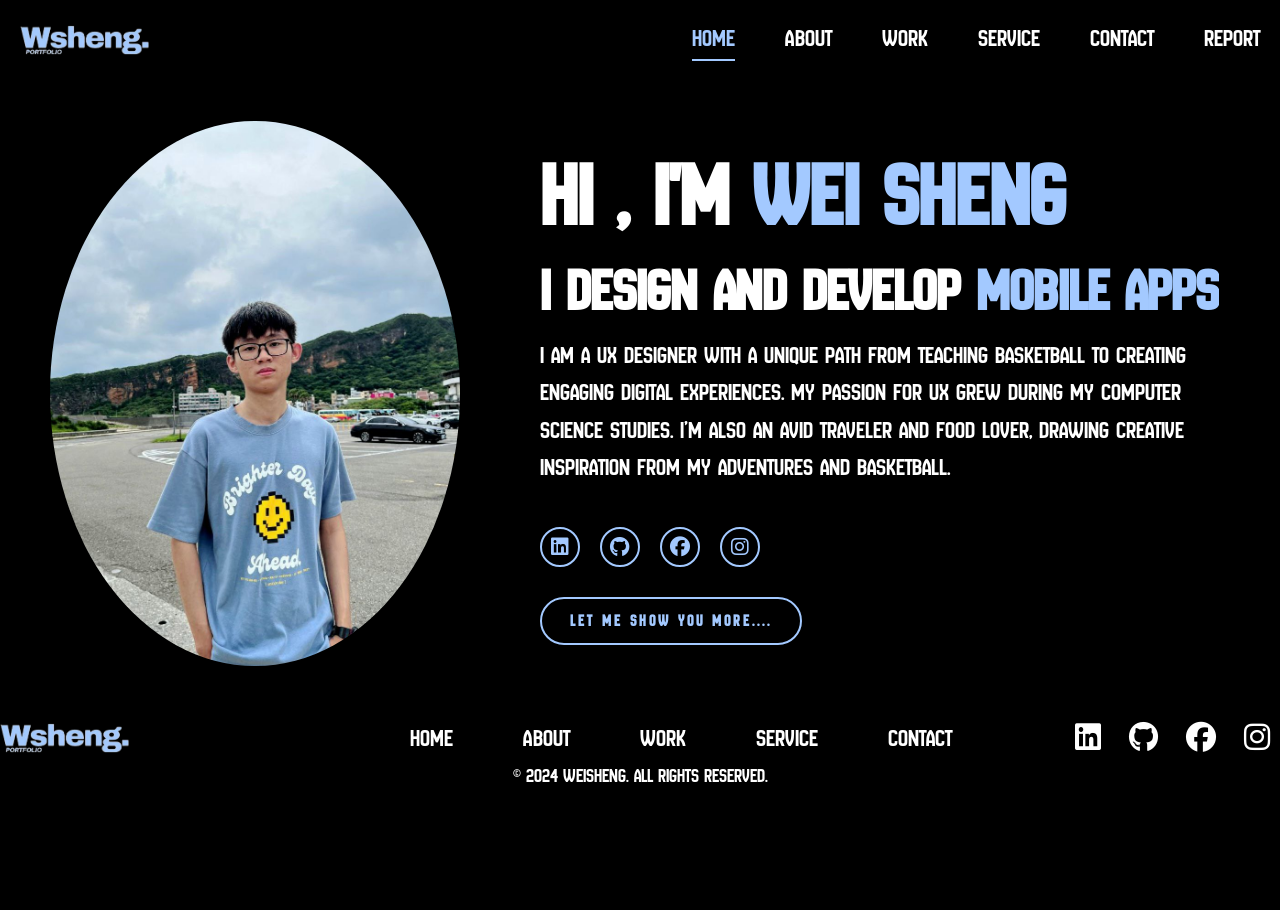
<file: index.html>
<!DOCTYPE html>
<html lang="en">

<head>
    <meta charset="UTF-8">
    <meta name="viewport" content="width=device-width, initial-scale=1.0">
    <link rel="stylesheet" href="https://cdn.jsdelivr.net/npm/bootstrap@5.3.3/dist/css/bootstrap.min.css">
    <link rel="stylesheet" href="https://cdnjs.cloudflare.com/ajax/libs/font-awesome/6.5.2/css/all.min.css">
    <link rel="icon" href="/images_files/Ws_LogoContact.png">
    <link rel="stylesheet" href="style.css">
    <title>Wsheng | Homepage</title>
</head>

<body>
    <!--Loading Screen -->
    <div id="preloader">
        <div class="loadingscreen">
            <img src="images_files/loading_gif.gif" alt="Loading" class="loading-gif">
            <h1>Loading...</h1>
        </div>
    </div>

    <!-- Navigation Bar -->
    <header>
        <a href="index.html" class="logo">
            <img src="images_files/wshenglogo.png" alt="WeiSheng Logo">
        </a>
        <div class="nav-toggle" id="nav-toggle">
            <i class="fas fa-bars"></i>
        </div>
        <nav id="nav-menu" class="new-amsterdam-regular">
            <a href="index.html" class="active">HOME</a>
            <a href="about.html">ABOUT</a>
            <a href="work.html">WORK</a>
            <a href="service.html">SERVICE</a>
            <a href="contact.html">CONTACT</a>
            <a href="report.html">REPORT</a>
        </nav>
    </header>

    <!-- Home Content-->
    <section class="home">
        <div class="home-img">
            <img src="images_files/myprofilepicture.jpg" alt="My Profile Picture">
        </div>
        <div class="home-content new-amsterdam-regular">
            <h1>Hi , I'm <span>Wei Sheng</span></h1>
            <h3 class="typing-text">I design and develop <span></span></h3>
            <p>I am a UX Designer with a unique path from teaching basketball to creating engaging digital experiences.
                My passion for UX grew during my Computer Science studies. I’m also an avid traveler and food lover,
                drawing creative inspiration from my adventures and basketball.</p>
            <!-- Social Media Icons -->
            <div class="social-iconshome">
                <a href="https://www.linkedin.com/in/wong-wei-sheng-1835b11a3/"><i class="fa-brands fa-linkedin"></i>
                </a>
                <a href="https://github.com/WeiSheng0429">
                    <i class="fa-brands fa-github"></i>
                </a>
                <a href="https://www.facebook.com/W.Sheng0429">
                    <i class="fa-brands fa-facebook"></i>
                </a>
                <a href="https://www.instagram.com/weisheng_0429/">
                    <i class="fa-brands fa-instagram"></i>
                </a>
            </div>
            <a href="about.html" class="btn">Let me show you more....</a>
        </div>
    </section>

    <!-- Footer -->
    <footer>
        <div class="footer-container new-amsterdam-regular">
            <section class="footer-logo">
                <a href="index.html">
                    <img src="images_files/wshenglogo.png" alt="Ws Logo">
                </a>
            </section>

            <nav class="footer-navigation">
                <ul>
                    <li><a href="index.html">HOME</a></li>
                    <li><a href="about.html">ABOUT</a></li>
                    <li><a href="work.html">WORK</a></li>
                    <li><a href="service.html">SERVICE</a></li>
                    <li><a href="contact.html">CONTACT</a></li>
                </ul>
            </nav>

            <section class="footer-social-media">
                <div class="socialmedia-icons">
                    <a href="https://www.linkedin.com/in/wong-wei-sheng-1835b11a3/" target="_blank"
                        aria-label="LinkedIn">
                        <i class="fa-brands fa-linkedin"></i>
                    </a>
                    <a href="https://github.com/WeiSheng0429" target="_blank" aria-label="GitHub">
                        <i class="fa-brands fa-github"></i>
                    </a>
                    <a href="https://www.facebook.com/W.Sheng0429" target="_blank" aria-label="Facebook">
                        <i class="fa-brands fa-facebook"></i>
                    </a>
                    <a href="https://www.instagram.com/weisheng_0429/" target="_blank" aria-label="Instagram">
                        <i class="fa-brands fa-instagram"></i>
                    </a>
                </div>
            </section>
        </div>
        <!--Copyright Column-->
        <div class="copyright new-amsterdam-regular">
            <p>&copy; 2024 WeiSheng. All rights reserved.</p>
        </div>
    </footer>

    <script src="script.js"></script>

</body>

</html>
</file>
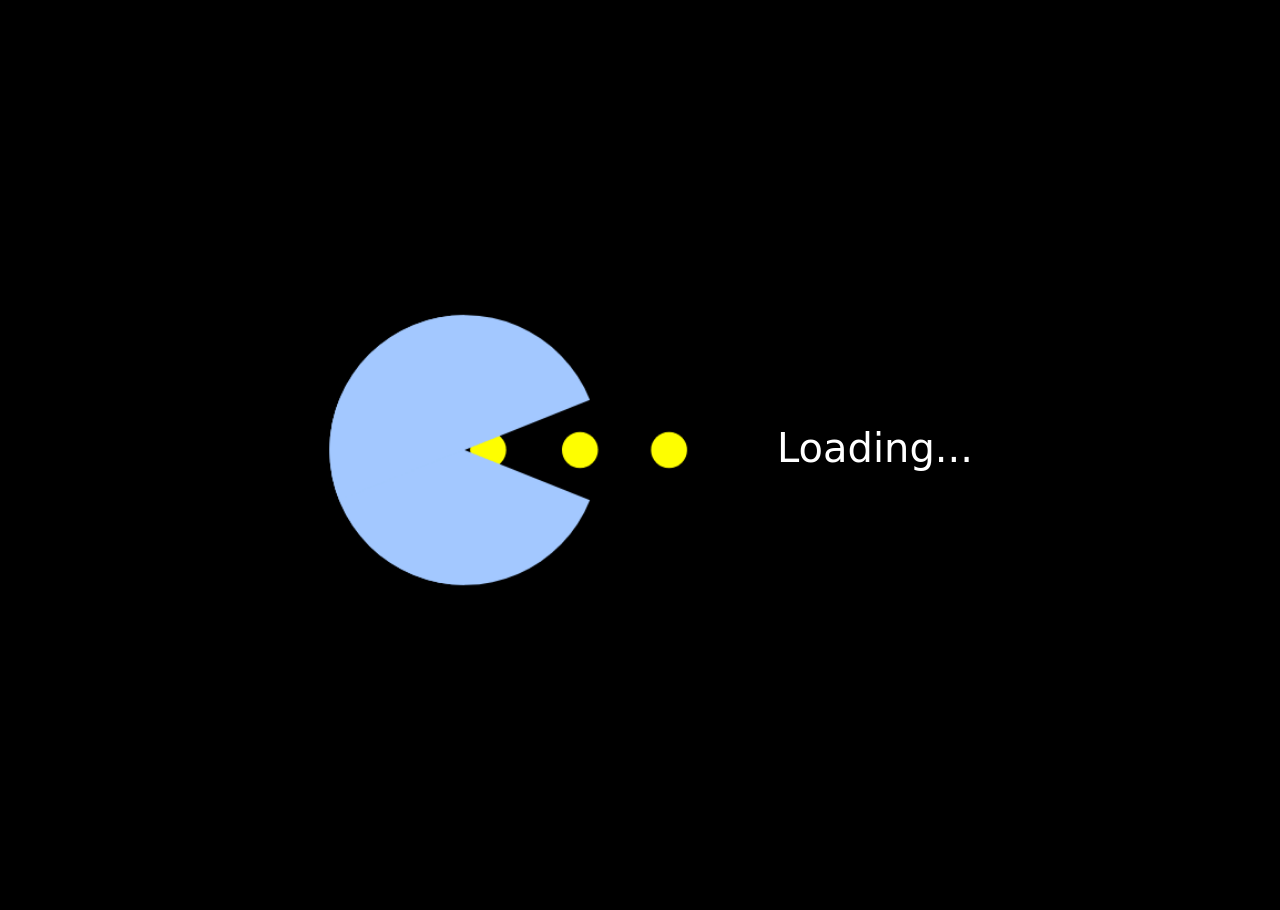
<file: Weisheng_Website/html_files/index.html>
<!DOCTYPE html>
<html lang="en">

<head>
    <meta charset="UTF-8">
    <meta name="viewport" content="width=device-width, initial-scale=1.0">
    <link rel="stylesheet" href="https://cdn.jsdelivr.net/npm/bootstrap@5.3.3/dist/css/bootstrap.min.css">
    <link rel="stylesheet" href="https://cdnjs.cloudflare.com/ajax/libs/font-awesome/6.5.2/css/all.min.css">
    <link rel="stylesheet" href="../css_files/style.css">
    <title>Ws 0.0 | Homepage</title>
</head>

<body>
    <!--Loading Screen -->
    <div id="preloader">
        <div class="loadingscreen">
            <img src="../images_files/loading_gif.gif" alt="Loading" class="loading-gif">
            <h1>Loading...</h1>
        </div>
    </div>

    <!-- Navigation Bar -->
    <header>
        <a href="../html_files/index.html" class="logo">
            <img src="../images_files/wshenglogo.png" alt="WeiSheng Logo">
        </a>
        <div class="nav-toggle" id="nav-toggle">
            <i class="fas fa-bars"></i>
        </div>
        <nav id="nav-menu" class="new-amsterdam-regular">
            <a href="../html_files/index.html" class="active">HOME</a>
            <a href="../html_files/about.html">ABOUT</a>
            <a href="../html_files/work.html">WORK</a>
            <a href="../html_files/service.html">SERVICE</a>
            <a href="../html_files/contact.html">CONTACT</a>
        </nav>
    </header>

    <!-- Home Content-->
    <section class="home">
        <div class="home-img">
            <img src="../images_files/myprofilepicture.jpg" alt="My Profile Picture">
        </div>
        <div class="home-content new-amsterdam-regular">
            <h1>Hi , I'm <span>Wei Sheng</span></h1>
            <h3 class="typing-text">I design and develop <span></span></h3>
            <p>I am a UX Designer with a unique path from teaching basketball to creating engaging digital experiences.
                My passion for UX grew during my Computer Science studies. I’m also an avid traveler and food lover,
                drawing creative inspiration from my adventures and basketball.</p>
            <!-- Social Media Icons -->
            <div class="social-iconshome">
                <a href="https://www.linkedin.com/in/wong-wei-sheng-1835b11a3/"><i class="fa-brands fa-linkedin"></i>
                </a>
                <a href="https://github.com/WeiSheng0429">
                    <i class="fa-brands fa-github"></i>
                </a>
                <a href="https://www.facebook.com/W.Sheng0429">
                    <i class="fa-brands fa-facebook"></i>
                </a>
                <a href="https://www.instagram.com/weisheng_0429/">
                    <i class="fa-brands fa-instagram"></i>
                </a>
            </div>
            <a href="../html_files/about.html" class="btn">Let me show you more....</a>
        </div>
    </section>

    <!-- Footer -->
    <footer>
        <div class="footer-container new-amsterdam-regular">
            <section class="footer-logo">
                <a href="../html_files/index.html">
                    <img src="../images_files/wshenglogo.png" alt="Ws Logo">
                </a>
            </section>

            <nav class="footer-navigation">
                <ul>
                    <li><a href="../html_files/index.html">HOME</a></li>
                    <li><a href="../html_files/about.html">ABOUT</a></li>
                    <li><a href="../html_files/work.html">WORK</a></li>
                    <li><a href="../html_files/service.html">SERVICE</a></li>
                    <li><a href="../html_files/contact.html">CONTACT</a></li>
                </ul>
            </nav>

            <section class="footer-social-media">
                <div class="socialmedia-icons">
                    <a href="https://www.linkedin.com/in/wong-wei-sheng-1835b11a3/" target="_blank"
                        aria-label="LinkedIn">
                        <i class="fa-brands fa-linkedin"></i>
                    </a>
                    <a href="https://github.com/WeiSheng0429" target="_blank" aria-label="GitHub">
                        <i class="fa-brands fa-github"></i>
                    </a>
                    <a href="https://www.facebook.com/W.Sheng0429" target="_blank" aria-label="Facebook">
                        <i class="fa-brands fa-facebook"></i>
                    </a>
                    <a href="https://www.instagram.com/weisheng_0429/" target="_blank" aria-label="Instagram">
                        <i class="fa-brands fa-instagram"></i>
                    </a>
                </div>
            </section>
        </div>
        <div class="copyright new-amsterdam-regular">
            <p>&copy; 2024 WeiSheng. All rights reserved.</p>
        </div>
    </footer>

    <script src="../js_files/script.js"></script>

</body>

</html>
</file>
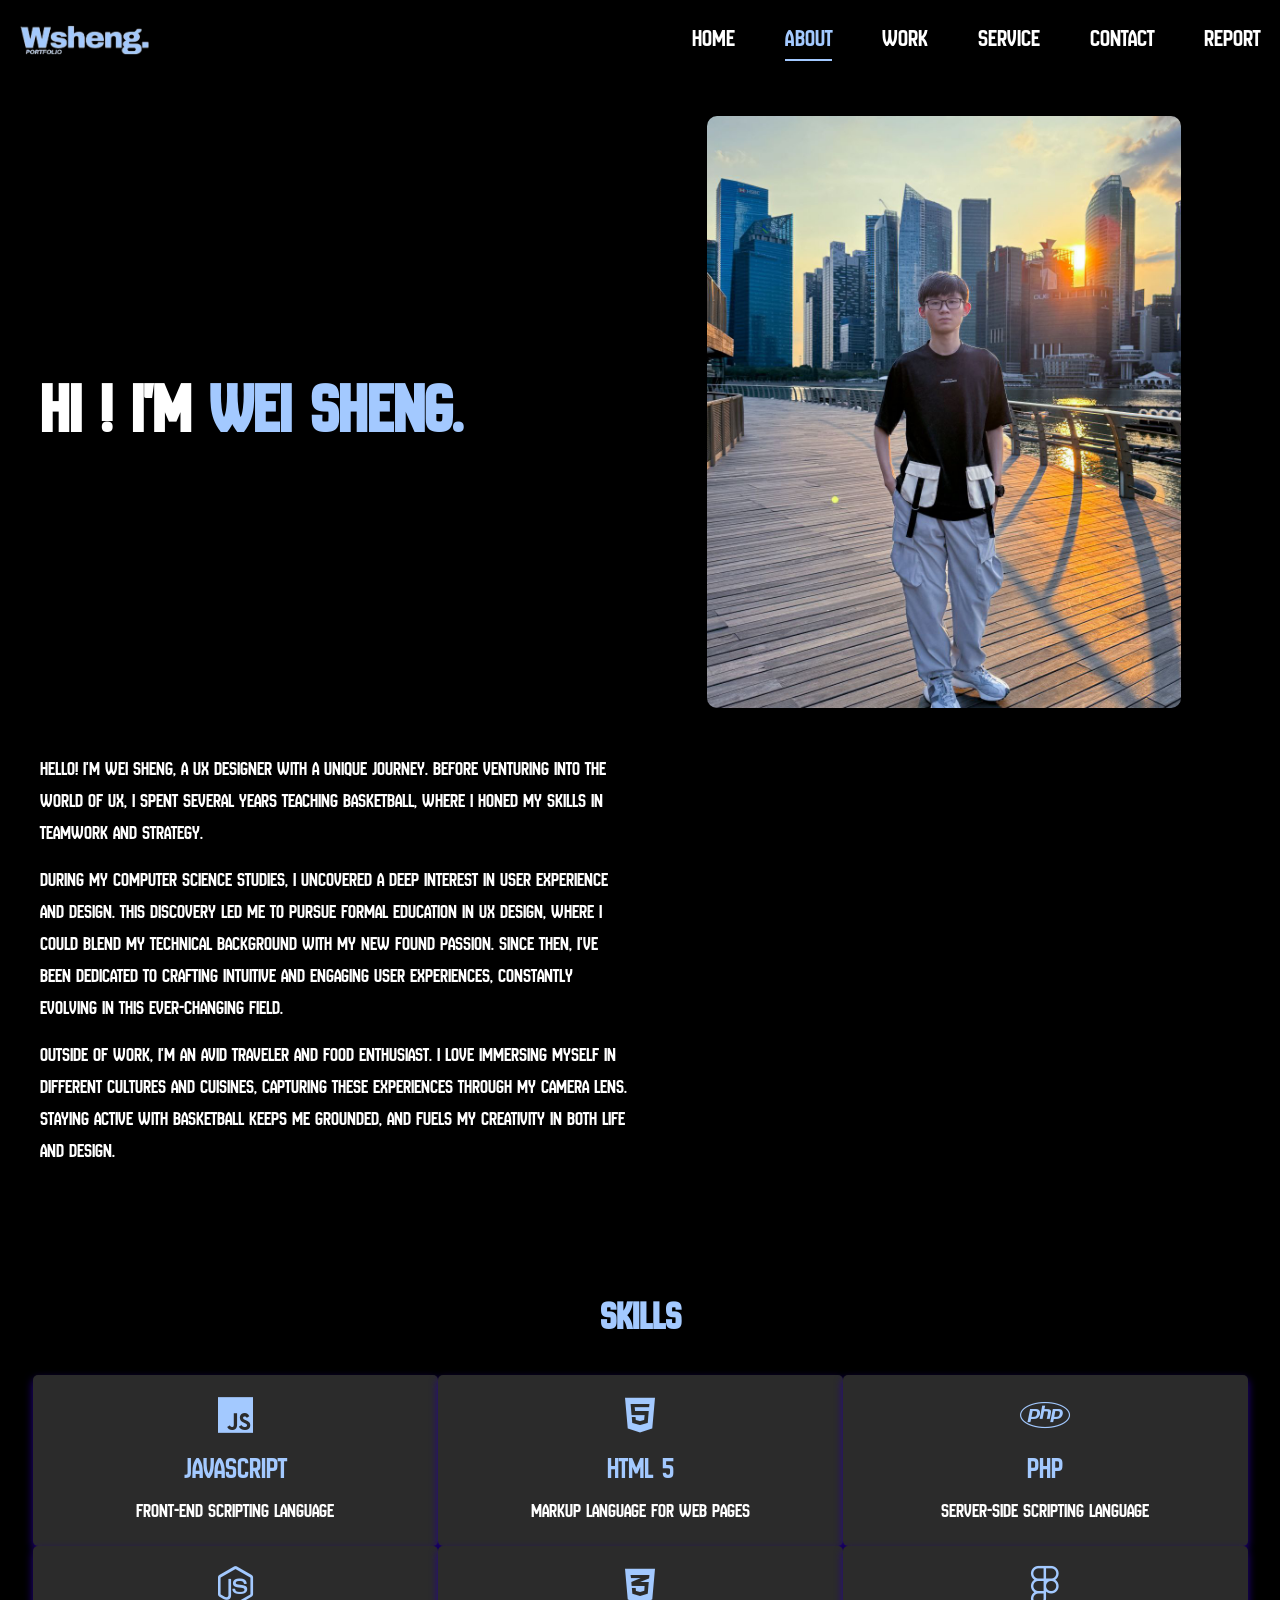
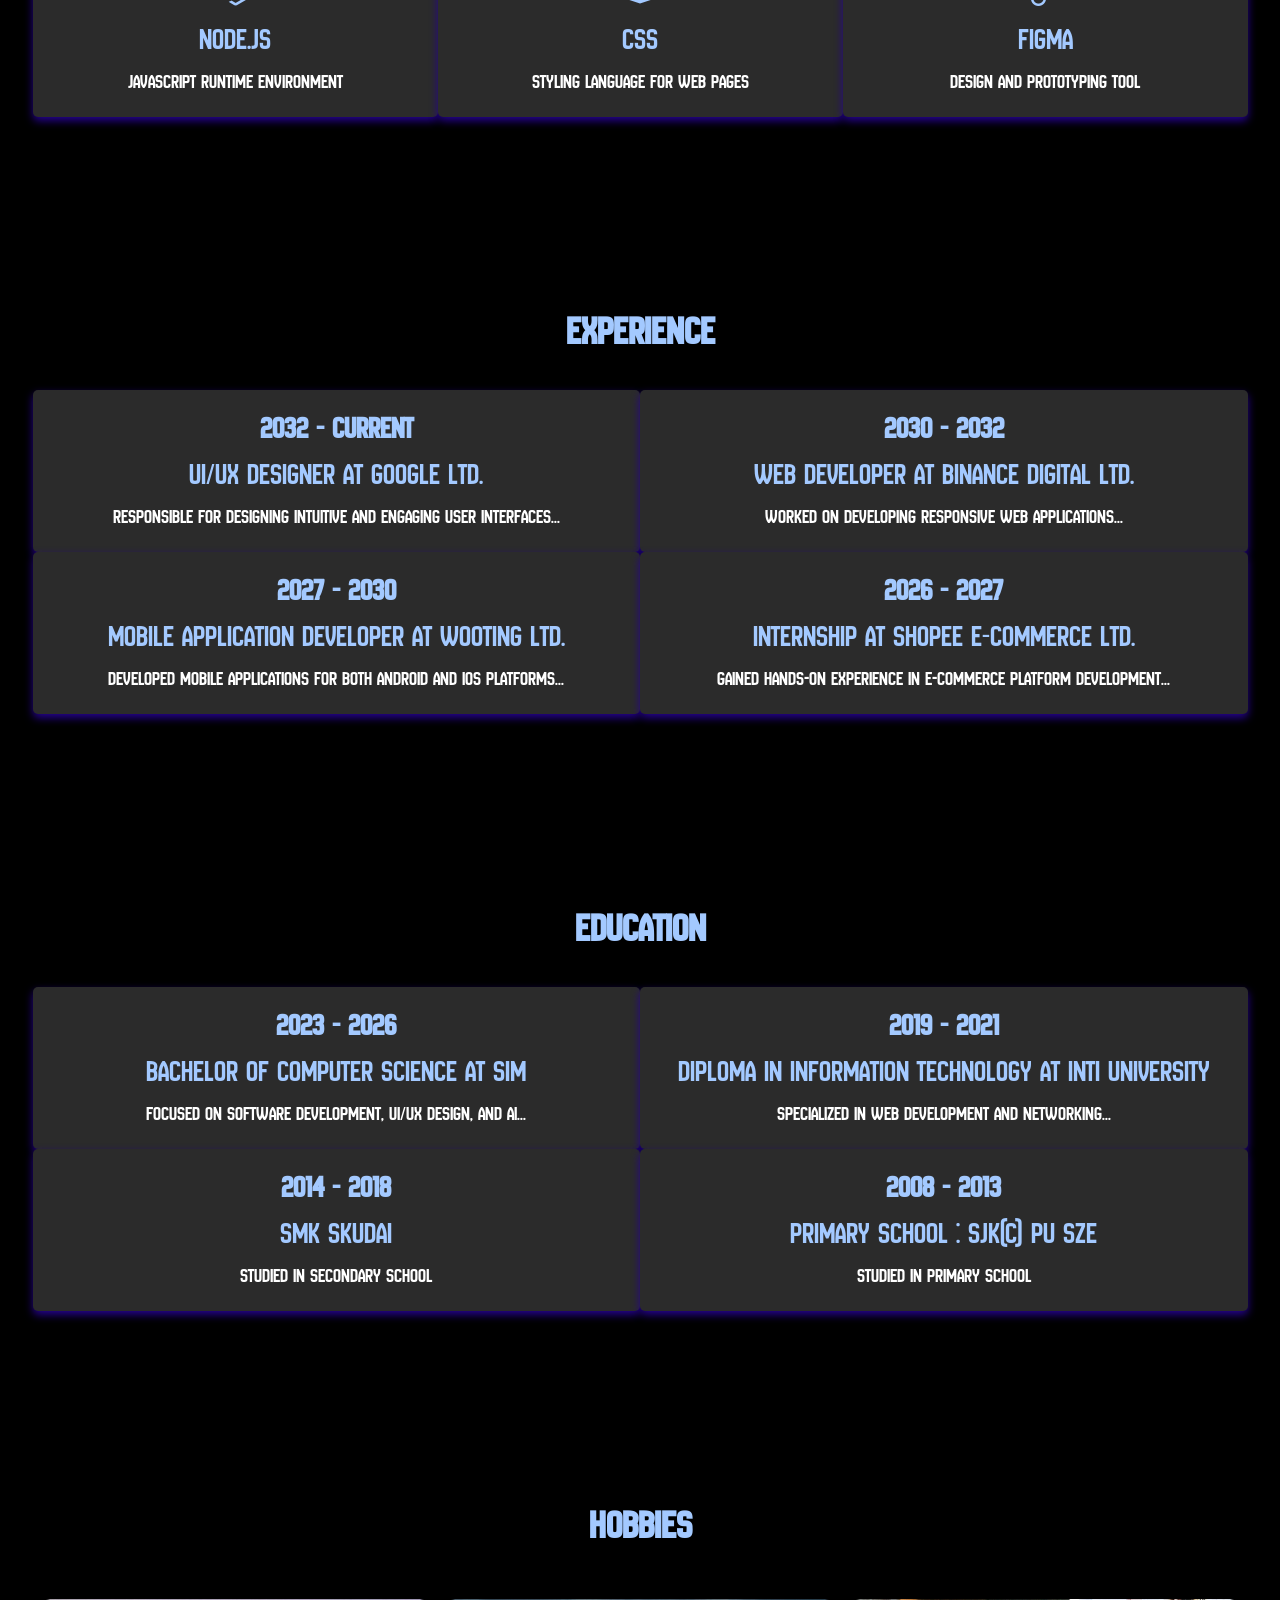
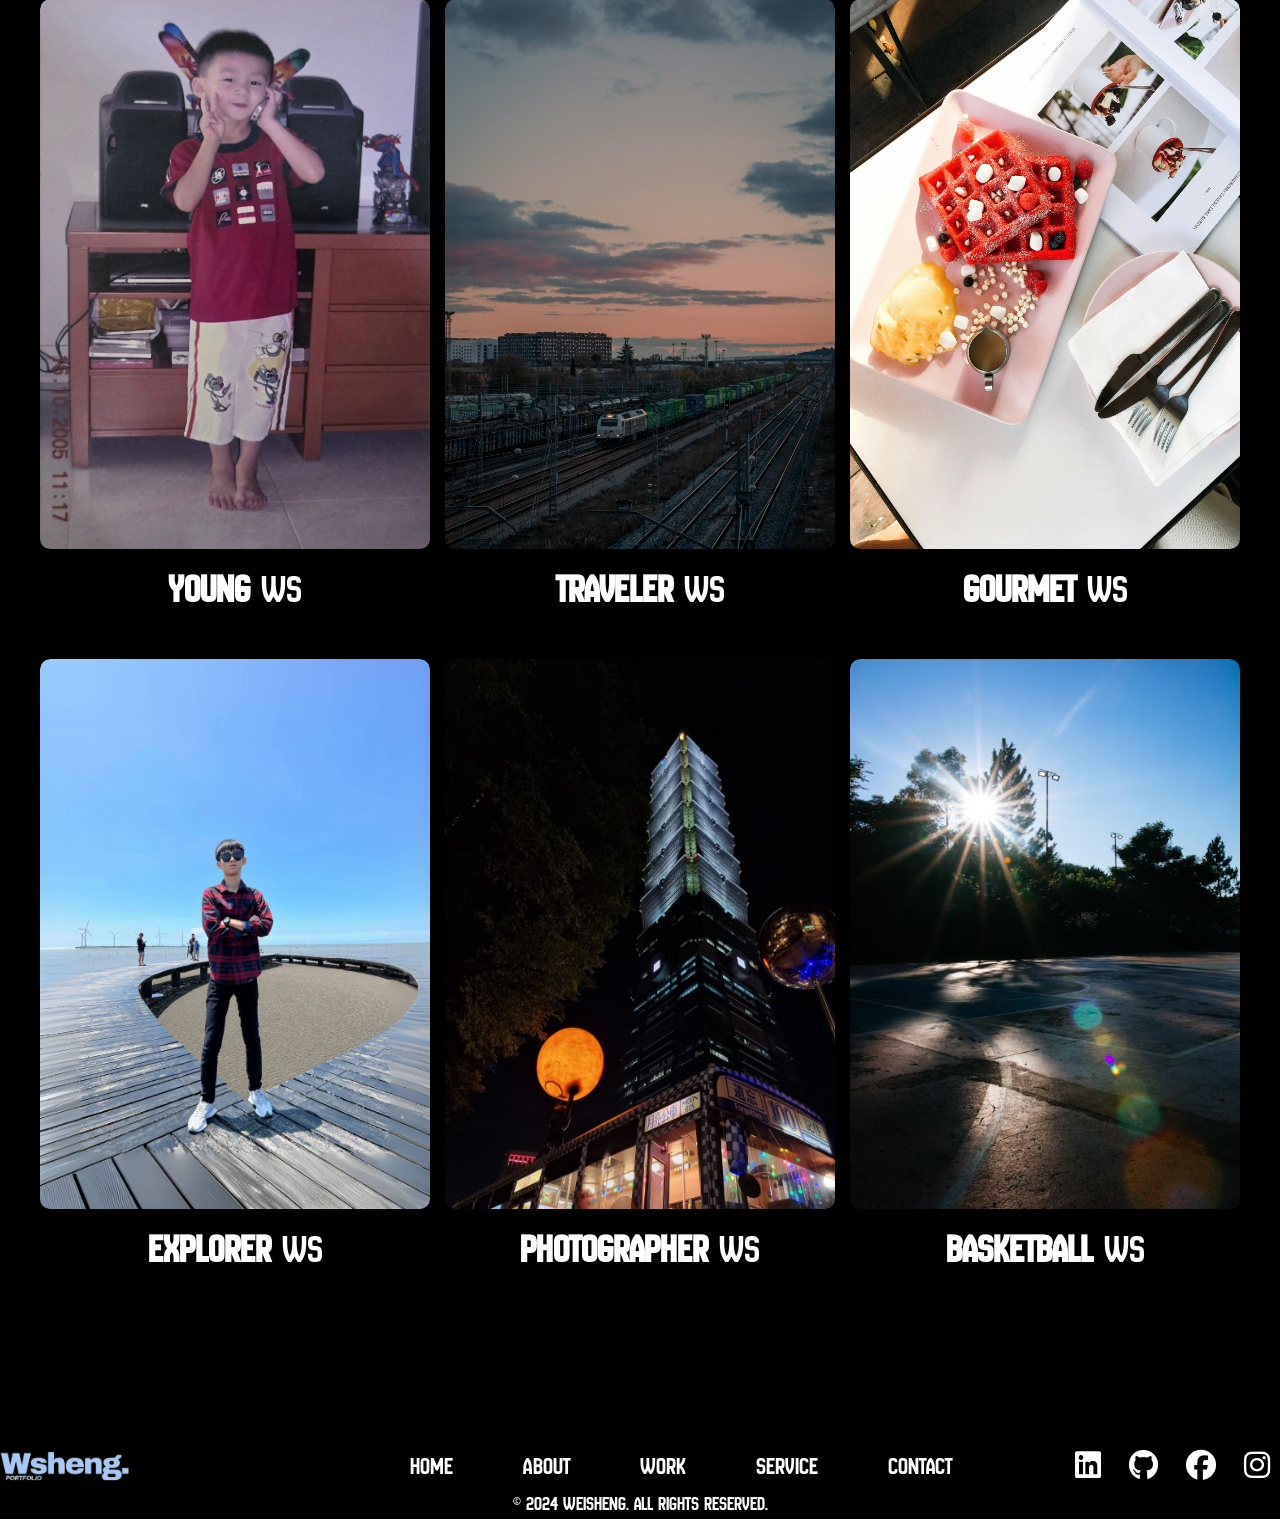
<file: about.html>
<!DOCTYPE html>
<html lang="en">

<head>
    <meta charset="UTF-8">
    <meta name="viewport" content="width=device-width, initial-scale=1.0">
    <link rel="stylesheet" href="https://cdn.jsdelivr.net/npm/bootstrap@5.3.3/dist/css/bootstrap.min.css">
    <link rel="stylesheet" href="https://cdnjs.cloudflare.com/ajax/libs/font-awesome/6.5.2/css/all.min.css">
    <link rel="icon" href="/images_files/Ws_LogoContact.png">
    <link rel="stylesheet" href="style.css">
    <title>Wsheng | About</title>
</head>

<body>
    <!-- Loading Screen -->
    <div id="preloader">
        <div class="loadingscreen">
            <img src="images_files/loading_gif.gif" alt="Loading" class="loading-gif">
            <h1>Loading...</h1>
        </div>
    </div>

    <!-- Navigation Bar -->
    <header>
        <a href="index.html" class="logo">
            <img src="images_files/wshenglogo.png" alt="WeiSheng Logo">
        </a>
        <div class="nav-toggle" id="nav-toggle">
            <i class="fas fa-bars"></i>
        </div>
        <nav id="nav-menu" class="new-amsterdam-regular">
            <a href="index.html">HOME</a>
            <a href="about.html" class="active">ABOUT</a>
            <a href="work.html">WORK</a>
            <a href="service.html">SERVICE</a>
            <a href="contact.html">CONTACT</a>
            <a href="report.html">REPORT</a>
        </nav>
    </header>

    <!-- About Content -->
    <div class="about py-5" id="about">
        <div class="container-lg py-4">
            <div class="row align-items-center">
                <div class="col-lg-6">
                    <div class="intro-text">
                        <h1 class="display-4 new-amsterdam-regular">Hi ! I'm <span>Wei Sheng.</span></h1>
                    </div>
                </div>
                <div class="col-lg-6 text-center">
                    <img src="images_files/Ws_picture1.jpg" alt="Wei Sheng" class="profile-picture img-fluid">
                </div>
            </div>

            <!-- Bio Section -->
            <div class="row mt-4">
                <div class="col-lg-6">
                    <article class="bio-content">
                        <p class="bio-paragraph fade-in-left delay-1 new-amsterdam-regular">Hello! I'm Wei Sheng, a UX
                            Designer with a unique journey. Before venturing into the world of UX, I spent several years
                            teaching basketball, where I honed my skills in teamwork and strategy.</p>
                        <p class="bio-paragraph fade-in-left delay-2 new-amsterdam-regular">During my Computer Science
                            studies, I uncovered a deep interest in user experience and design. This discovery led me to
                            pursue formal
                            education in UX Design, where I could blend my technical background with my new found
                            passion. Since then, I've been dedicated to crafting intuitive and engaging user
                            experiences, constantly evolving in this ever-changing field.</p>
                        <p class="bio-paragraph fade-in-left delay-3 new-amsterdam-regular">Outside of work, I'm an avid
                            traveler and food
                            enthusiast. I love immersing myself in different cultures and cuisines, capturing these
                            experiences through my camera lens. Staying active with basketball keeps me grounded, and
                            fuels my creativity in both life and design.</p>
                    </article>
                </div>
            </div>

            <!-- Skills Section -->
            <div class="skills py-5 new-amsterdam-regular" id="skills">
                <div class="container-lg">
                    <h2 class="text-center display-4">Skills</h2>
                    <div class="row">
                        <div class="col-md-4 text-center">
                            <!-- Font Awesome Icons -->
                            <i class="fab fa-js fa-3x"></i>
                            <h4 class="mt-3">JavaScript</h4>
                            <p>Front-end scripting language</p>
                        </div>
                        <div class="col-md-4 text-center">
                            <!-- Font Awesome Icon (HTML5) -->
                            <i class="fab fa-html5 fa-3x"></i>
                            <h4 class="mt-3">HTML 5</h4>
                            <p>Markup language for web pages</p>
                        </div>
                        <div class="col-md-4 text-center">
                            <!-- Font Awesome Icon (PHP)-->
                            <i class="fab fa-php fa-3x"></i>
                            <h4 class="mt-3">PHP</h4>
                            <p>Server-side scripting language</p>
                        </div>
                        <div class="col-md-4 text-center">
                            <!-- Font Awesome Icon (NODE.JS) -->
                            <i class="fab fa-node-js fa-3x"></i>
                            <h4 class="mt-3">Node.js</h4>
                            <p>JavaScript runtime environment</p>
                        </div>
                        <div class="col-md-4 text-center">
                            <!-- Font Awesome Icon (CSS)-->
                            <i class="fab fa-css3-alt fa-3x"></i>
                            <h4 class="mt-3">CSS</h4>
                            <p>Styling language for web pages</p>
                        </div>
                        <div class="col-md-4 text-center">
                            <!-- Font Awesome Icons (Figma) -->
                            <i class="fab fa-figma fa-3x"></i>
                            <h4 class="mt-3">Figma</h4>
                            <p>Design and prototyping tool</p>
                        </div>
                    </div>
                </div>
            </div>

            <!-- Experience Section -->
            <div class="experience py-5 new-amsterdam-regular" id="experience">
                <div class="container-lg">
                    <h2 class="text-center display-4">Experience</h2>
                    <div class="row">
                        <div class="col-md-6">
                            <h4>2032 - Current</h4>
                            <h5>UI/UX Designer at Google Ltd.</h5>
                            <p>Responsible for designing intuitive and engaging user interfaces...</p>
                        </div>
                        <div class="col-md-6">
                            <h4>2030 - 2032</h4>
                            <h5>Web Developer at Binance Digital Ltd.</h5>
                            <p>Worked on developing responsive web applications...</p>
                        </div>
                        <div class="col-md-6">
                            <h4>2027 - 2030</h4>
                            <h5>Mobile Application Developer at Wooting Ltd.</h5>
                            <p>Developed mobile applications for both Android and iOS platforms...</p>
                        </div>
                        <div class="col-md-6">
                            <h4>2026 - 2027</h4>
                            <h5>Internship at Shopee E-commerce Ltd.</h5>
                            <p>Gained hands-on experience in e-commerce platform development...</p>
                        </div>
                    </div>
                </div>
            </div>


            <!-- Education Section -->
            <div class="education py-5 new-amsterdam-regular" id="education">
                <div class="container-lg">
                    <h2 class="text-center display-4">Education</h2>
                    <div class="row">
                        <div class="col-md-6">
                            <h4>2023 - 2026</h4>
                            <h5>Bachelor of Computer Science at SIM</h5>
                            <p>Focused on software development, UI/UX design, and AI...</p>
                        </div>
                        <div class="col-md-6">
                            <h4>2019 - 2021</h4>
                            <h5>Diploma in Information Technology at INTI University</h5>
                            <p>Specialized in web development and networking...</p>
                        </div>
                        <div class="col-md-6">
                            <h4>2014 - 2018</h4>
                            <h5>SMK Skudai</h5>
                            <p>Studied in Secondary School</p>
                        </div>
                        <div class="col-md-6">
                            <h4>2008 - 2013</h5>
                                <h5>Primary School : SJK(C) Pu Sze</h5>
                                <p>Studied in Primary School</p>
                        </div>
                    </div>
                </div>
            </div>

            <!-- Hobbies Section -->
            <div class="hobbies py-5 new-amsterdam-regular" id="hobbies">
                <div class="container-lg">
                    <h2 class="text-center display-4">Hobbies</h2>
                    <div class="row mt-4">
                        <div class="col-lg-4">
                            <div class="gallery-item text-center">
                                <img src="images_files/YoungWs.jpg" alt="Young Ws" class="img-fluid">
                                <div class="overlay">
                                    <p>When I was <span>young</span></p>
                                </div>
                                <p class="gallery-caption"><strong>Young</strong> Ws</p>
                            </div>
                        </div>
                        <div class="col-lg-4">
                            <div class="gallery-item text-center">
                                <img src="images_files/Malaysia.jpg" alt="Traveler Ws" class="img-fluid">
                                <div class="overlay">
                                    <p>When in <span>Malaysia</span></p>
                                </div>
                                <p class="gallery-caption"><strong>Traveler</strong> Ws</p>
                            </div>
                        </div>
                        <div class="col-lg-4">
                            <div class="gallery-item text-center">
                                <img src="images_files/food.jpg" alt="Gourmet Ws" class="img-fluid">
                                <div class="overlay">
                                    <p>I like to try <span>new food</span></p>
                                </div>
                                <p class="gallery-caption"><strong>Gourmet</strong> Ws</p>
                            </div>
                        </div>
                        <div class="col-lg-4">
                            <div class="gallery-item text-center">
                                <img src="images_files/ExplorerWs.jpg" alt="Explorer Ws" class="img-fluid">
                                <div class="overlay">
                                    <p>When in <span>Taiwan</span></p>
                                </div>
                                <p class="gallery-caption"><strong>Explorer</strong> Ws</p>
                            </div>
                        </div>
                        <div class="col-lg-4">
                            <div class="gallery-item text-center">
                                <img src="images_files/photographer.jpg" alt="Photographer Ws" class="img-fluid">
                                <div class="overlay">
                                    <p>I like to take <span>photos</span></p>
                                </div>
                                <p class="gallery-caption"><strong>Photographer</strong> Ws</p>
                            </div>
                        </div>
                        <div class="col-lg-4">
                            <div class="gallery-item text-center">
                                <img src="images_files/BasketballWs.jpeg" alt="Basketball Ws" class="img-fluid">
                                <div class="overlay">
                                    <p>I like to play <span>basketball</span> with my friends</p>
                                </div>
                                <p class="gallery-caption"><strong>Basketball</strong> Ws</p>
                            </div>
                        </div>
                    </div>
                </div>
            </div>
        </div>
    </div>

    <!-- Footer -->
    <footer>
        <div class="footer-container new-amsterdam-regular">
            <section class="footer-logo">
                <a href="index.html">
                    <img src="images_files/wshenglogo.png" alt="Ws Logo">
                </a>
            </section>

            <nav class="footer-navigation">
                <ul>
                    <li><a href="index.html">HOME</a></li>
                    <li><a href="about.html">ABOUT</a></li>
                    <li><a href="work.html">WORK</a></li>
                    <li><a href="service.html">SERVICE</a></li>
                    <li><a href="contact.html">CONTACT</a></li>
                </ul>
            </nav>

            <section class="footer-social-media">
                <div class="socialmedia-icons">
                    <a href="https://www.linkedin.com/in/wong-wei-sheng-1835b11a3/" target="_blank"
                        aria-label="LinkedIn">
                        <i class="fa-brands fa-linkedin"></i>
                    </a>
                    <a href="https://github.com/WeiSheng0429" target="_blank" aria-label="GitHub">
                        <i class="fa-brands fa-github"></i>
                    </a>
                    <a href="https://www.facebook.com/W.Sheng0429" target="_blank" aria-label="Facebook">
                        <i class="fa-brands fa-facebook"></i>
                    </a>
                    <a href="https://www.instagram.com/weisheng_0429/" target="_blank" aria-label="Instagram">
                        <i class="fa-brands fa-instagram"></i>
                    </a>
                </div>
            </section>
        </div>
        <!--Copyright Column-->
        <div class="copyright new-amsterdam-regular">
            <p>&copy; 2024 WeiSheng. All rights reserved.</p>
        </div>
    </footer>

    <script src="script.js"></script>
</body>

</html>
</file>
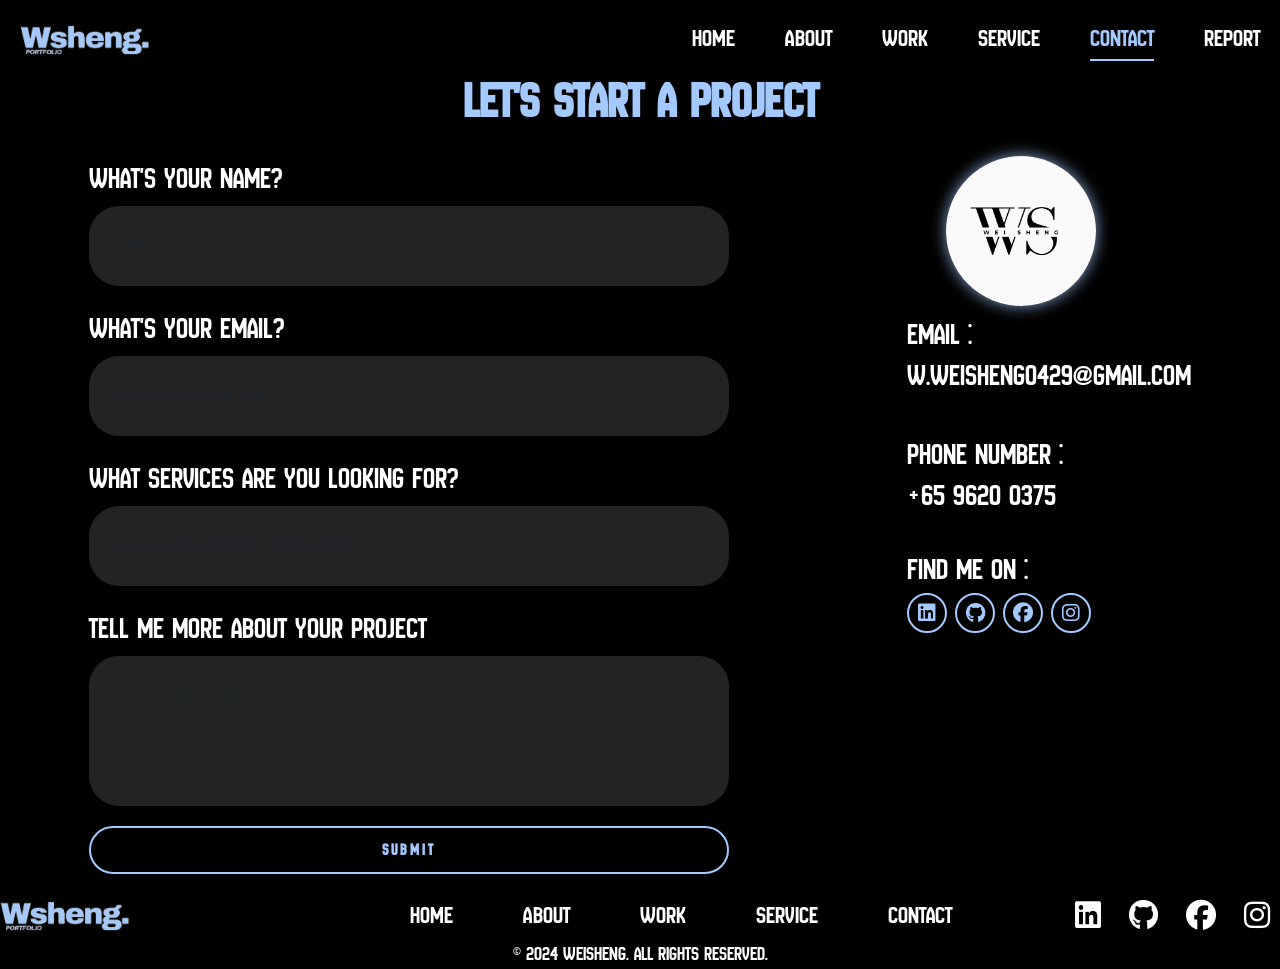
<file: contact.html>
<!DOCTYPE html>
<html lang="en">

<head>
    <meta charset="UTF-8">
    <meta name="viewport" content="width=device-width, initial-scale=1.0">
    <link rel="stylesheet" href="https://cdn.jsdelivr.net/npm/bootstrap@5.3.3/dist/css/bootstrap.min.css">
    <link rel="stylesheet" href="https://cdnjs.cloudflare.com/ajax/libs/font-awesome/6.5.2/css/all.min.css">
    <link rel="icon" href="/images_files/Ws_LogoContact.png">
    <link rel="stylesheet" href="style.css">
    <title>Wsheng | Contact</title>
</head>

<body>
    <!--Loading Screen -->
    <div id="preloader">
        <div class="loadingscreen">
            <img src="images_files/loading_gif.gif" alt="Loading" class="loading-gif">
            <h1>Loading...</h1>
        </div>
    </div>

    <!-- Navigation Bar -->
    <header>
        <a href="index.html" class="logo">
            <img src="images_files/wshenglogo.png" alt="WeiSheng Logo">
        </a>
        <div class="nav-toggle" id="nav-toggle">
            <i class="fas fa-bars"></i>
        </div>
        <nav id="nav-menu" class="new-amsterdam-regular">
            <a href="index.html">HOME</a>
            <a href="about.html">ABOUT</a>
            <a href="work.html">WORK</a>
            <a href="service.html">SERVICE</a>
            <a href="contact.html" class="active">CONTACT</a>
            <a href="report.html">REPORT</a>
        </nav>
    </header>

    <div class="contact-page new-amsterdam-regular">
        <!-- Contact Section -->
        <div class="contact-title">
            <h1>
                <span>Let's start</span>
                <span>a project</span>
            </h1>
        </div>

        <div class="contact-container">
            <!-- Form Section -->
            <form class="contact-form" id="contactForm" action="#" method="POST">
                <div class="form-group">
                    <label for="name">What's your name?</label>
                    <input type="text" class="form-control" id="name" name="name" placeholder="John Doe" required>
                </div>
                <div class="form-group">
                    <label for="email">What's your email?</label>
                    <input type="email" class="form-control" id="email" name="email" placeholder="johndoe123@gmail.com"
                        required>
                </div>
                <div class="form-group">
                    <label for="services">What services are you looking for?</label>
                    <input type="text" class="form-control" id="services" name="services"
                        placeholder="UX/UI Design, Branding, Development ..." required>
                </div>
                <div class="form-group">
                    <label for="project-details">Tell me more about your project</label>
                    <textarea class="form-control" id="project-details" name="project_details" rows="5"
                        placeholder="Hey Wei Sheng, can you help me with..." required></textarea>
                </div>
                <button type="submit" class="btn-contact btn-primary">Submit</button>
            </form>

            <!-- Contact Information Section -->
            <div class="contact-info">
                <div class="profile-picture">
                    <img src="images_files/Ws_LogoContact.png" alt="WsLogo" class="circle-img">
                </div>
                <div class="info-details">
                    <h1>Email : <h1>
                            <p>w.weisheng0429@gmail.com</p>
                            <br>
                            <h1>Phone Number : <h1>
                                    <p>+65 9620 0375</p>
                                    <br>
                                    <div class="social-icons">
                                        <h1>Find Me On :</h1>
                                        <a href="https://www.linkedin.com/in/wong-wei-sheng-1835b11a3/"><i
                                                class="fa-brands fa-linkedin"></i></a>
                                        <a href="https://github.com/WeiSheng0429"><i
                                                class="fa-brands fa-github"></i></a>
                                        <a href="https://www.facebook.com/W.Sheng0429"><i
                                                class="fa-brands fa-facebook"></i></a>
                                        <a href="https://www.instagram.com/weisheng_0429/"><i
                                                class="fa-brands fa-instagram"></i></a>
                                    </div>
                </div>
            </div>
        </div>
    </div>

    <!-- Footer -->
    <footer>
        <div class="footer-container new-amsterdam-regular">
            <section class="footer-logo">
                <a href="index.html">
                    <img src="images_files/wshenglogo.png" alt="Ws Logo">
                </a>
            </section>

            <nav class="footer-navigation">
                <ul>
                    <li><a href="index.html">HOME</a></li>
                    <li><a href="about.html">ABOUT</a></li>
                    <li><a href="work.html">WORK</a></li>
                    <li><a href="service.html">SERVICE</a></li>
                    <li><a href="contact.html">CONTACT</a></li>
                </ul>
            </nav>

            <section class="footer-social-media">
                <div class="socialmedia-icons">
                    <a href="https://www.linkedin.com/in/wong-wei-sheng-1835b11a3/" target="_blank"
                        aria-label="LinkedIn">
                        <i class="fa-brands fa-linkedin"></i>
                    </a>
                    <a href="https://github.com/WeiSheng0429" target="_blank" aria-label="GitHub">
                        <i class="fa-brands fa-github"></i>
                    </a>
                    <a href="https://www.facebook.com/W.Sheng0429" target="_blank" aria-label="Facebook">
                        <i class="fa-brands fa-facebook"></i>
                    </a>
                    <a href="https://www.instagram.com/weisheng_0429/" target="_blank" aria-label="Instagram">
                        <i class="fa-brands fa-instagram"></i>
                    </a>
                </div>
            </section>
        </div>
        <!--Copyright Column-->
        <div class="copyright new-amsterdam-regular">
            <p>&copy; 2024 WeiSheng. All rights reserved.</p>
        </div>
    </footer>

    <script src="script.js"></script>

</body>

</html>
</file>
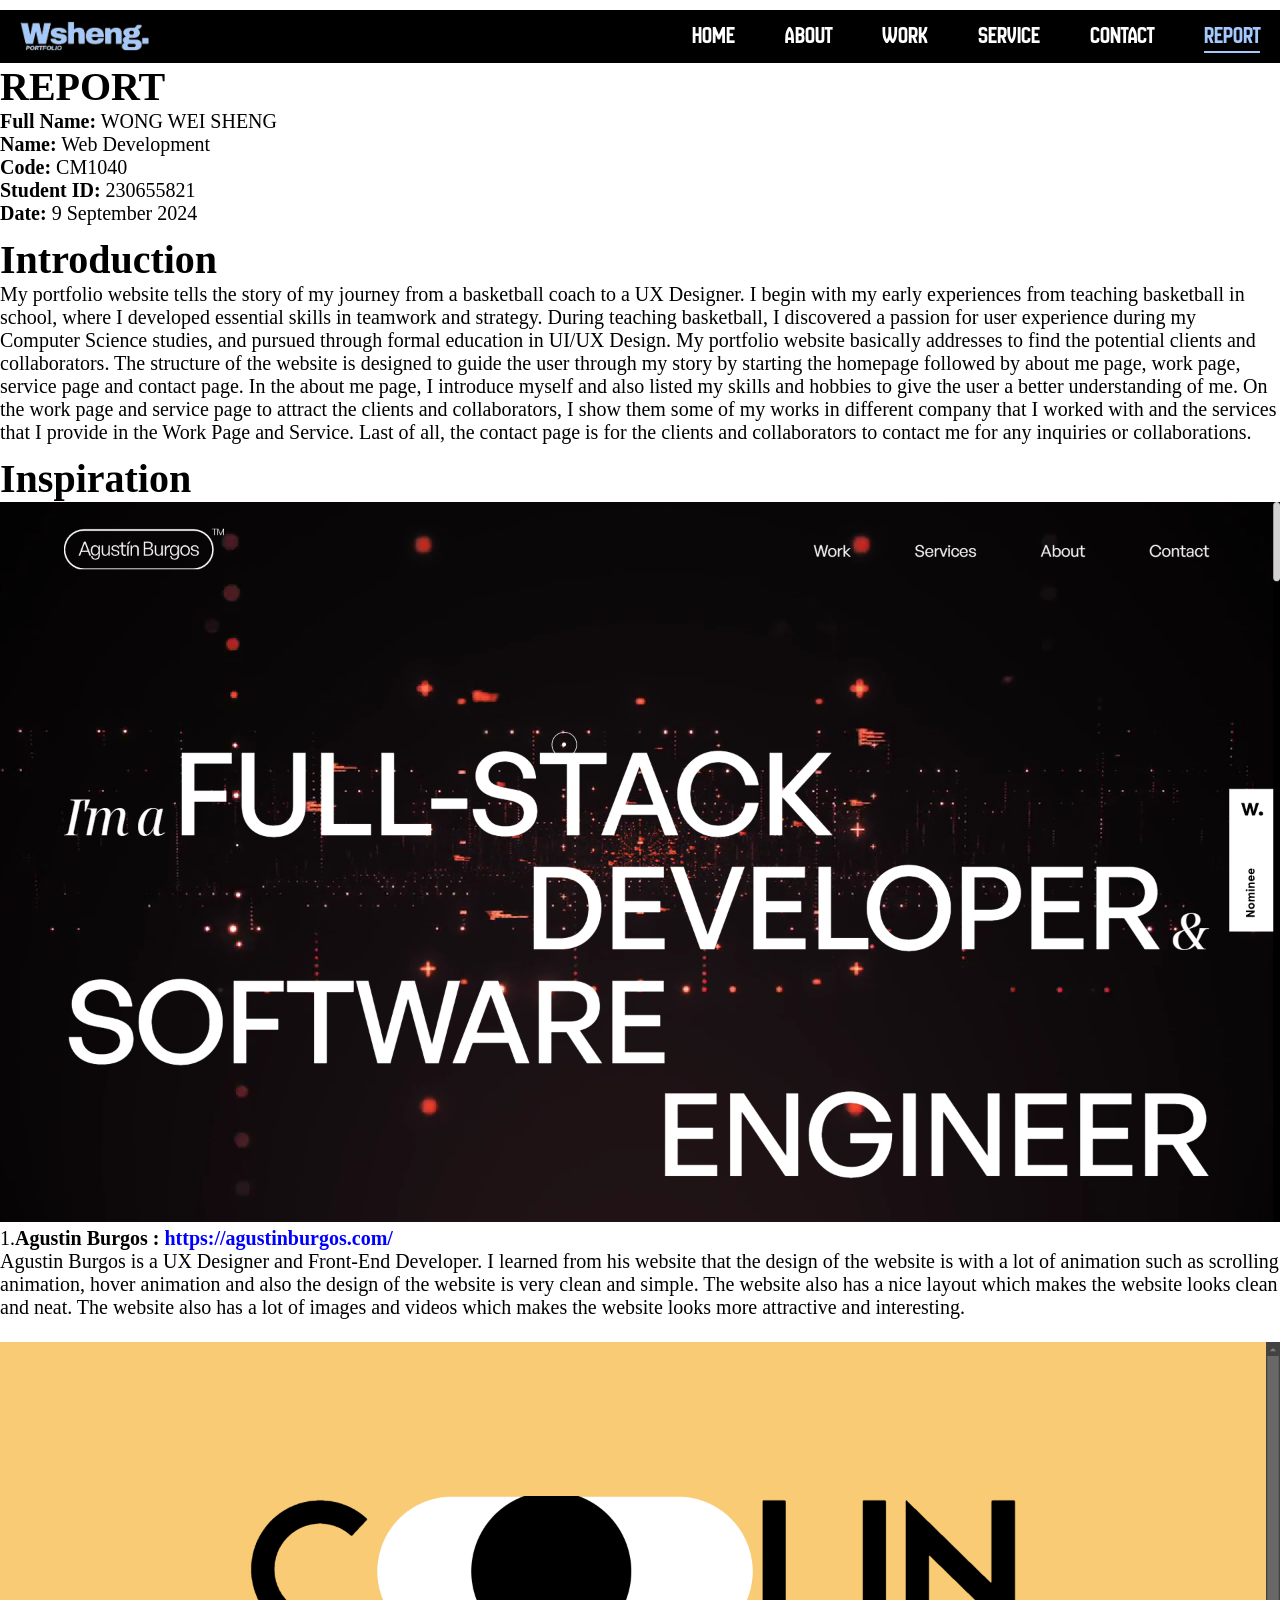
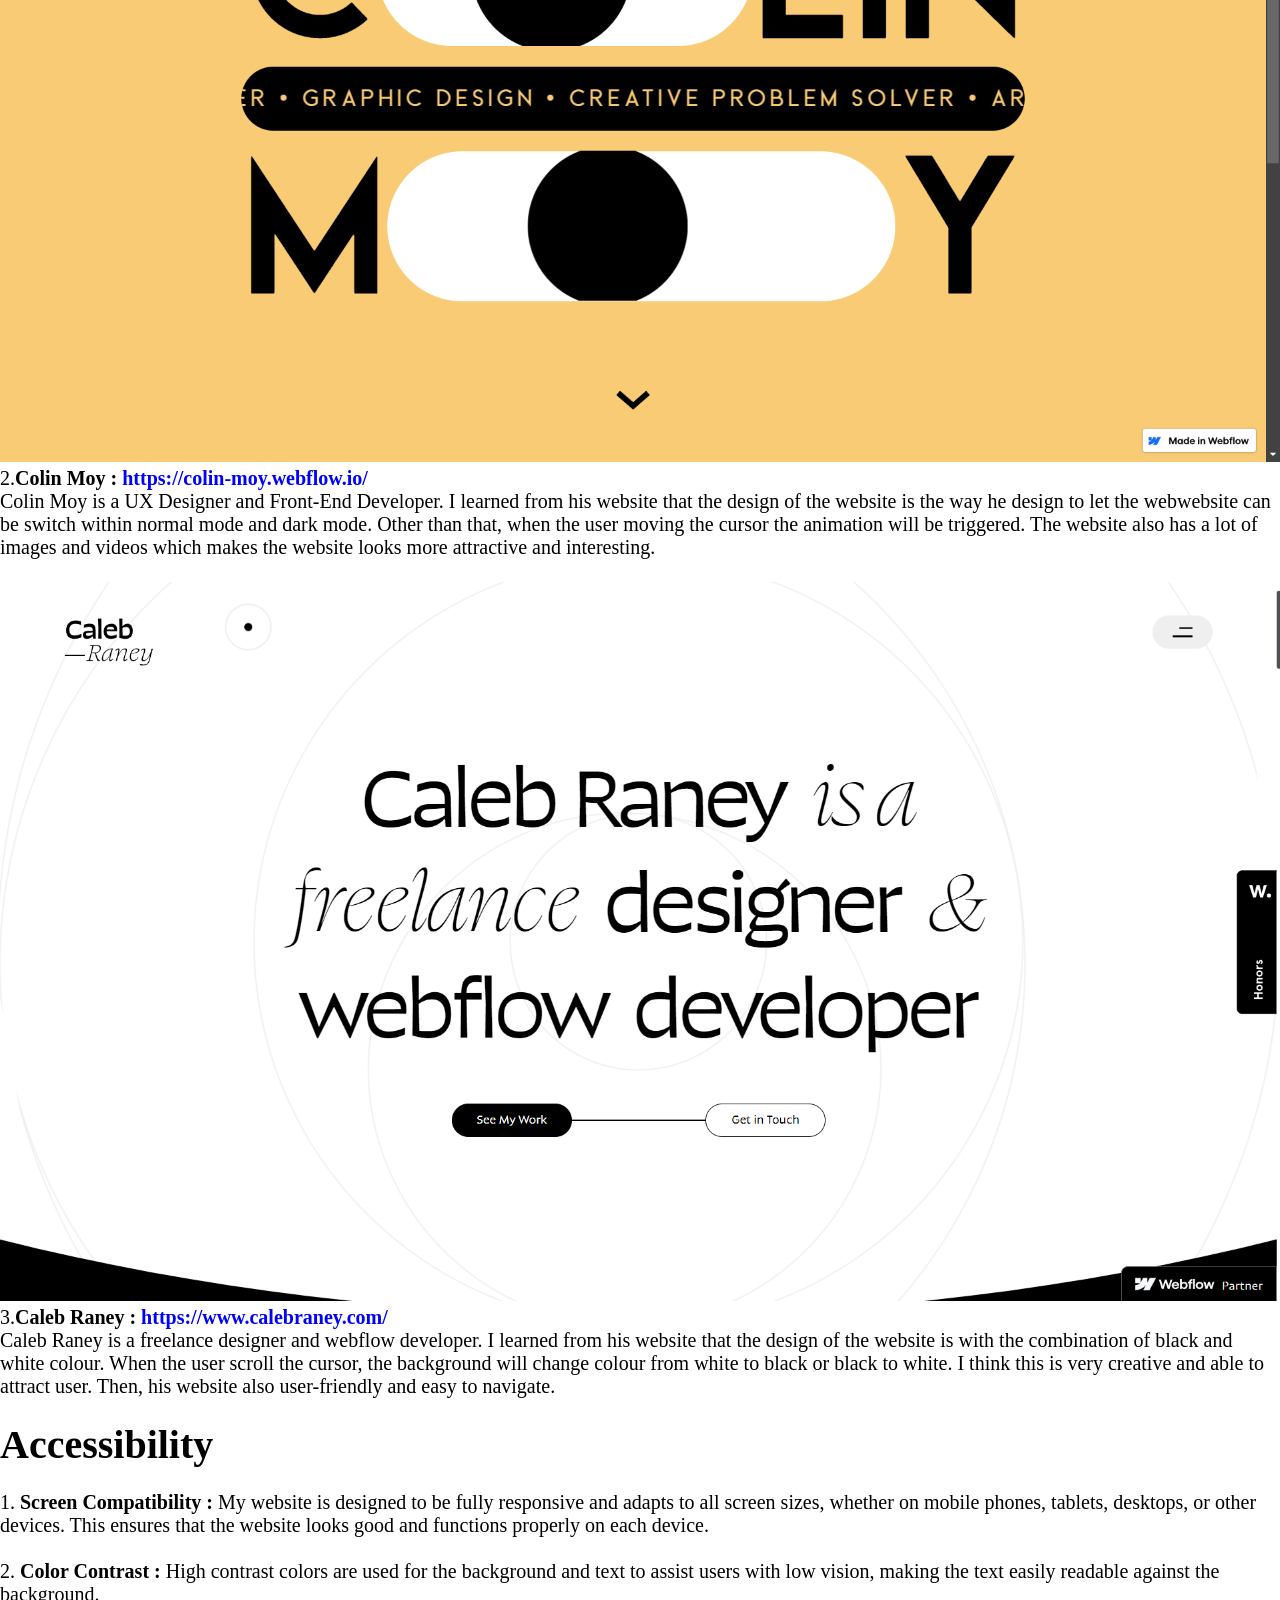
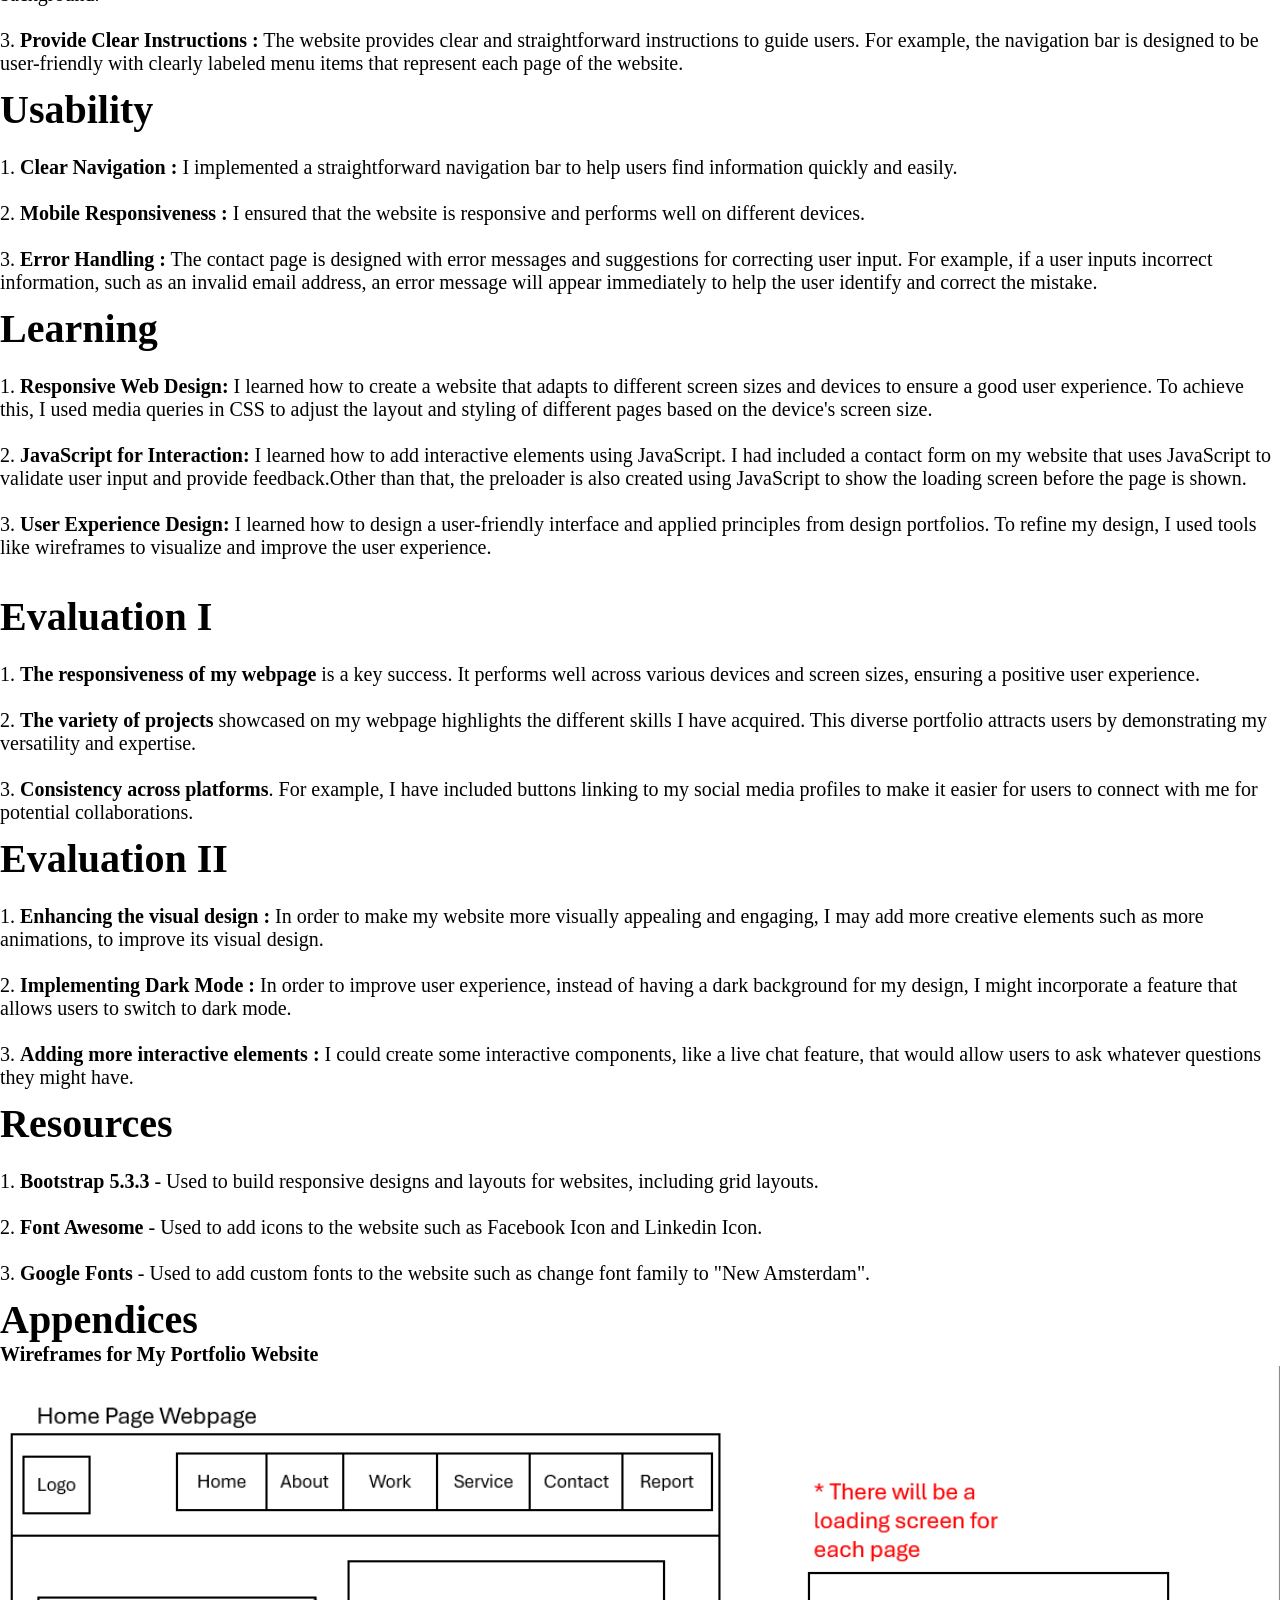
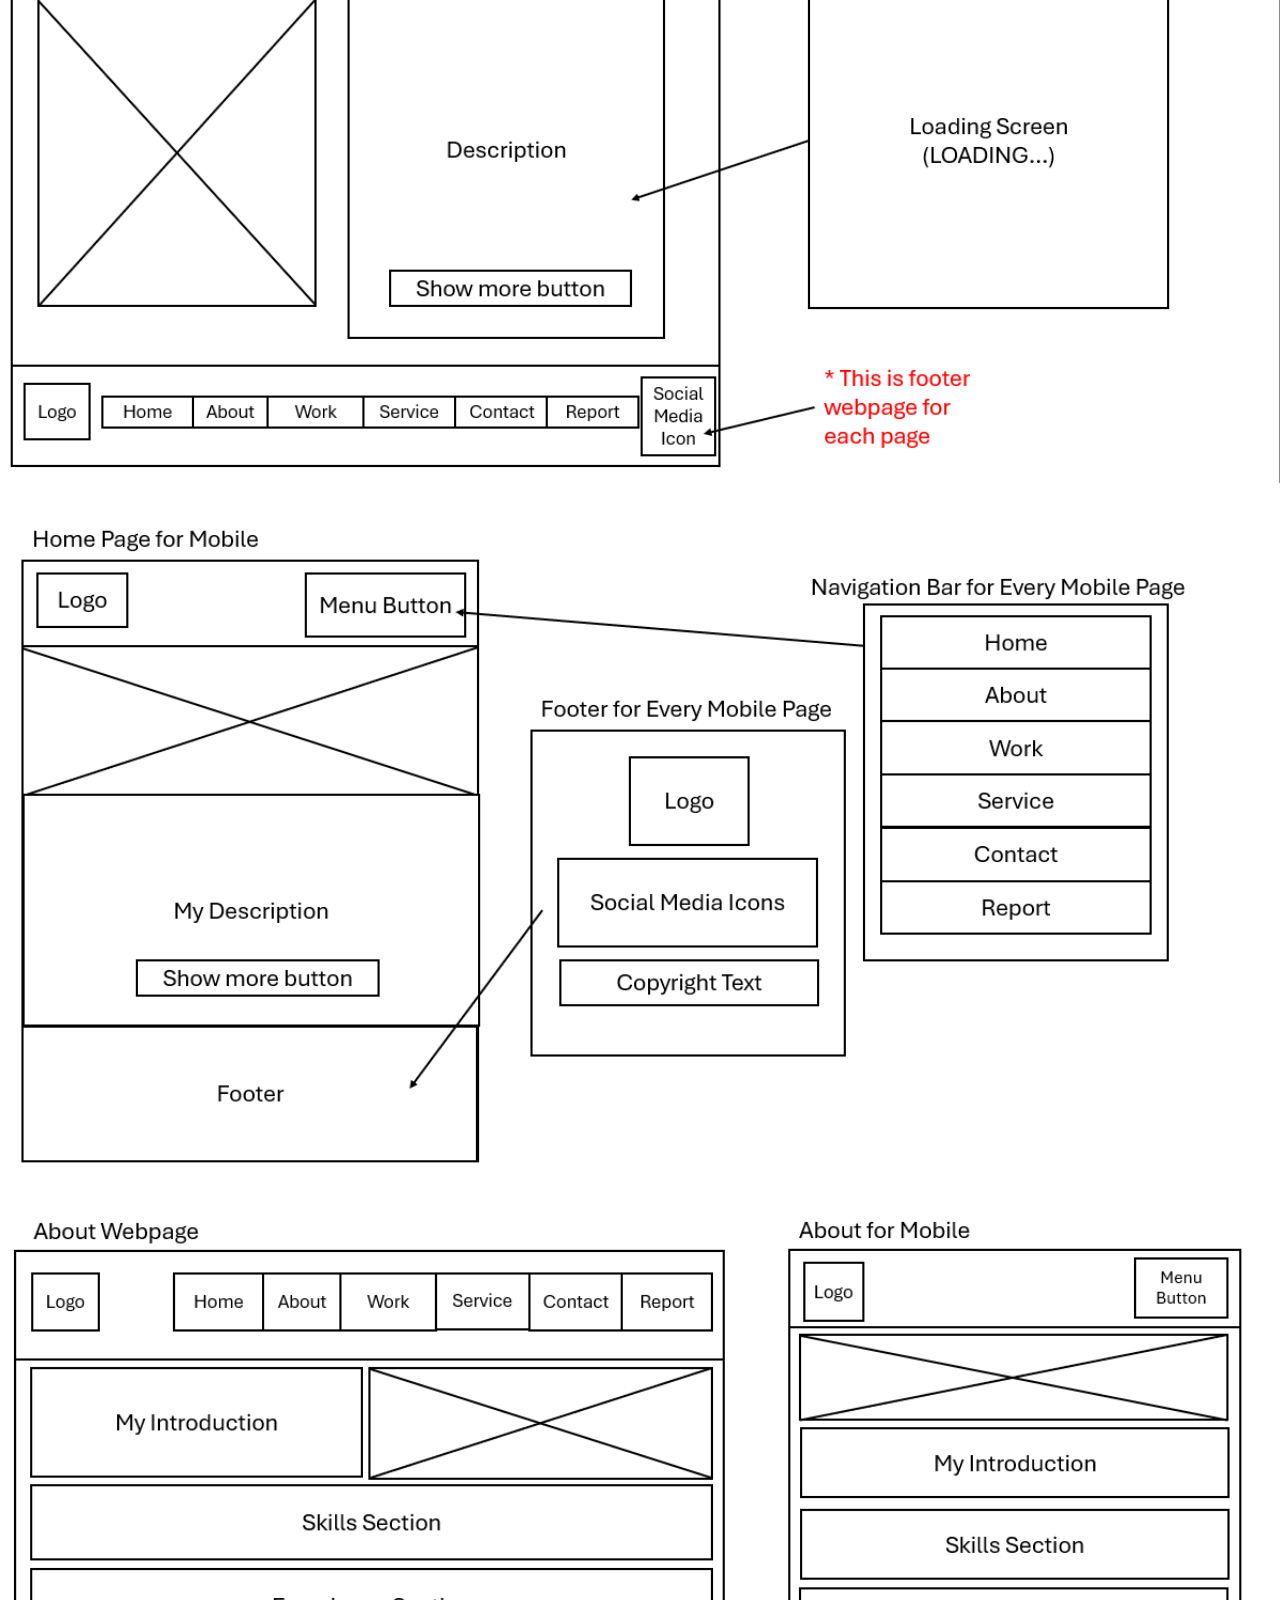
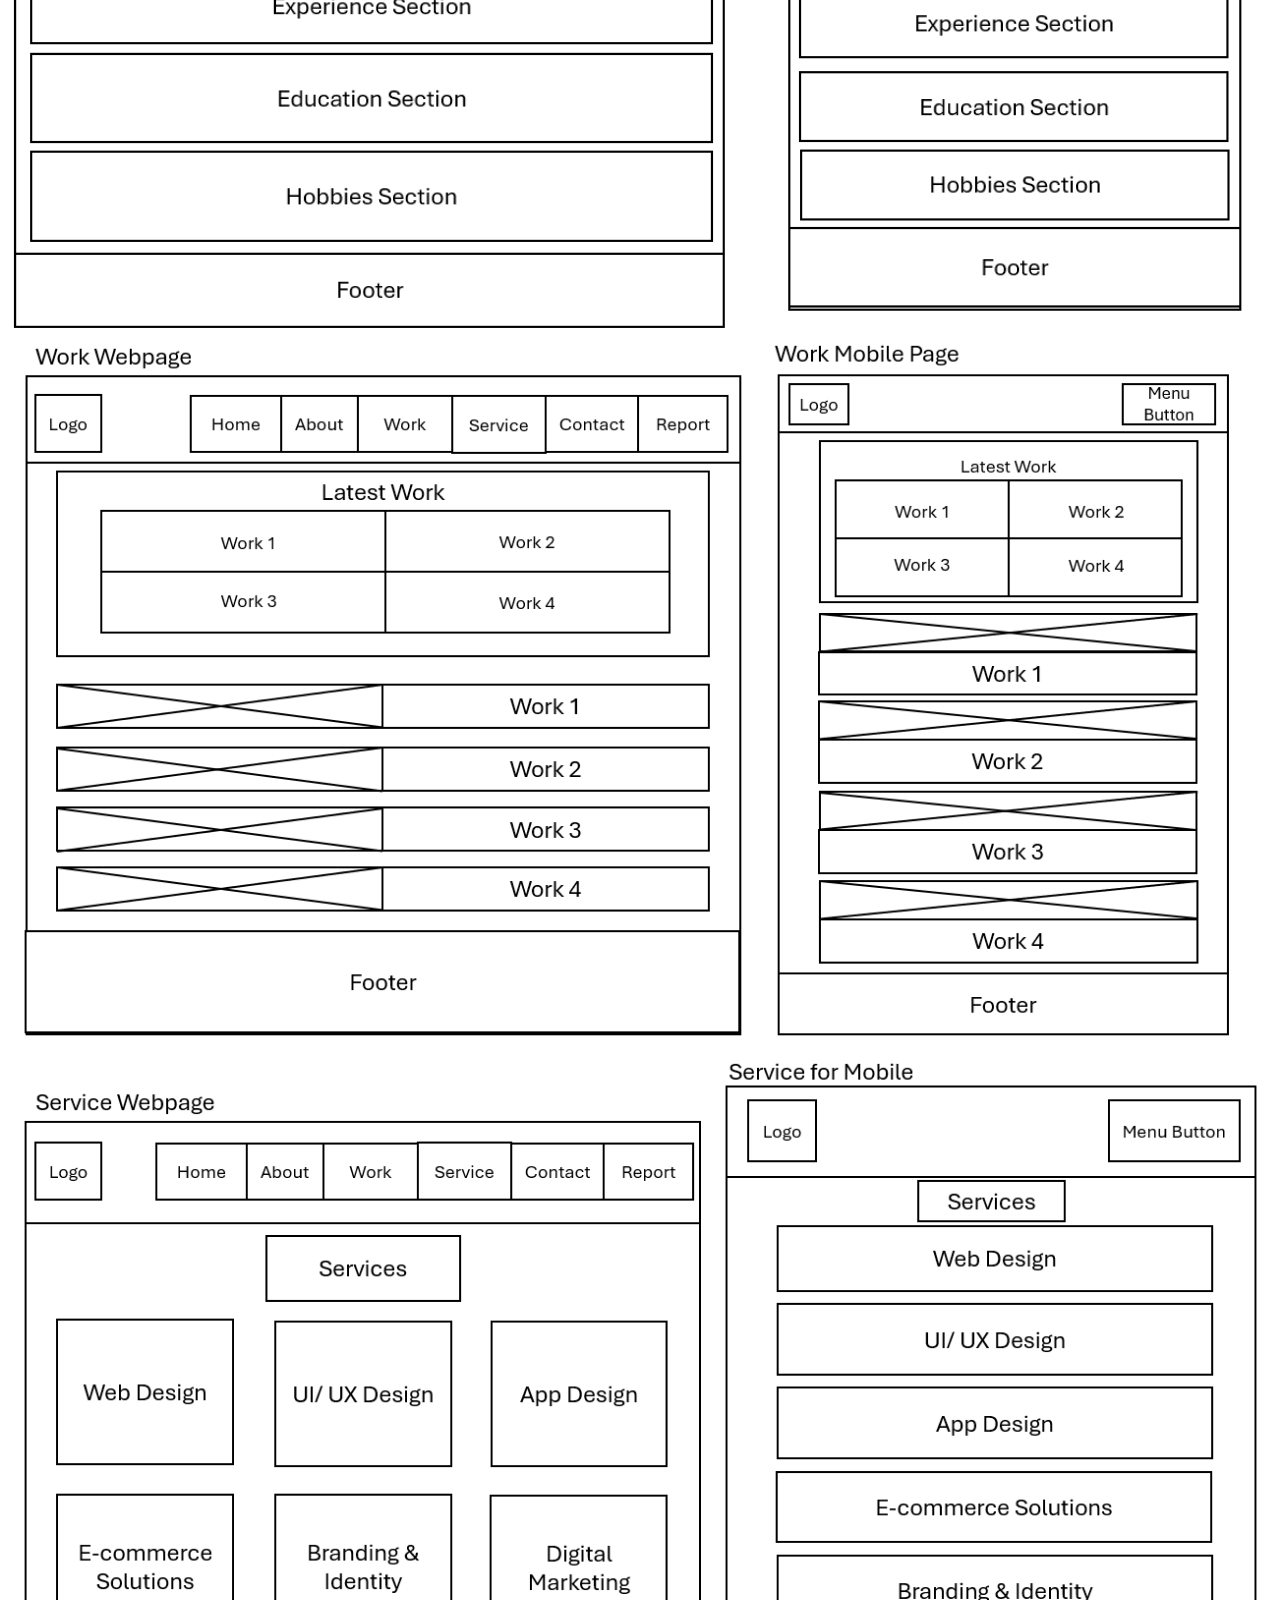
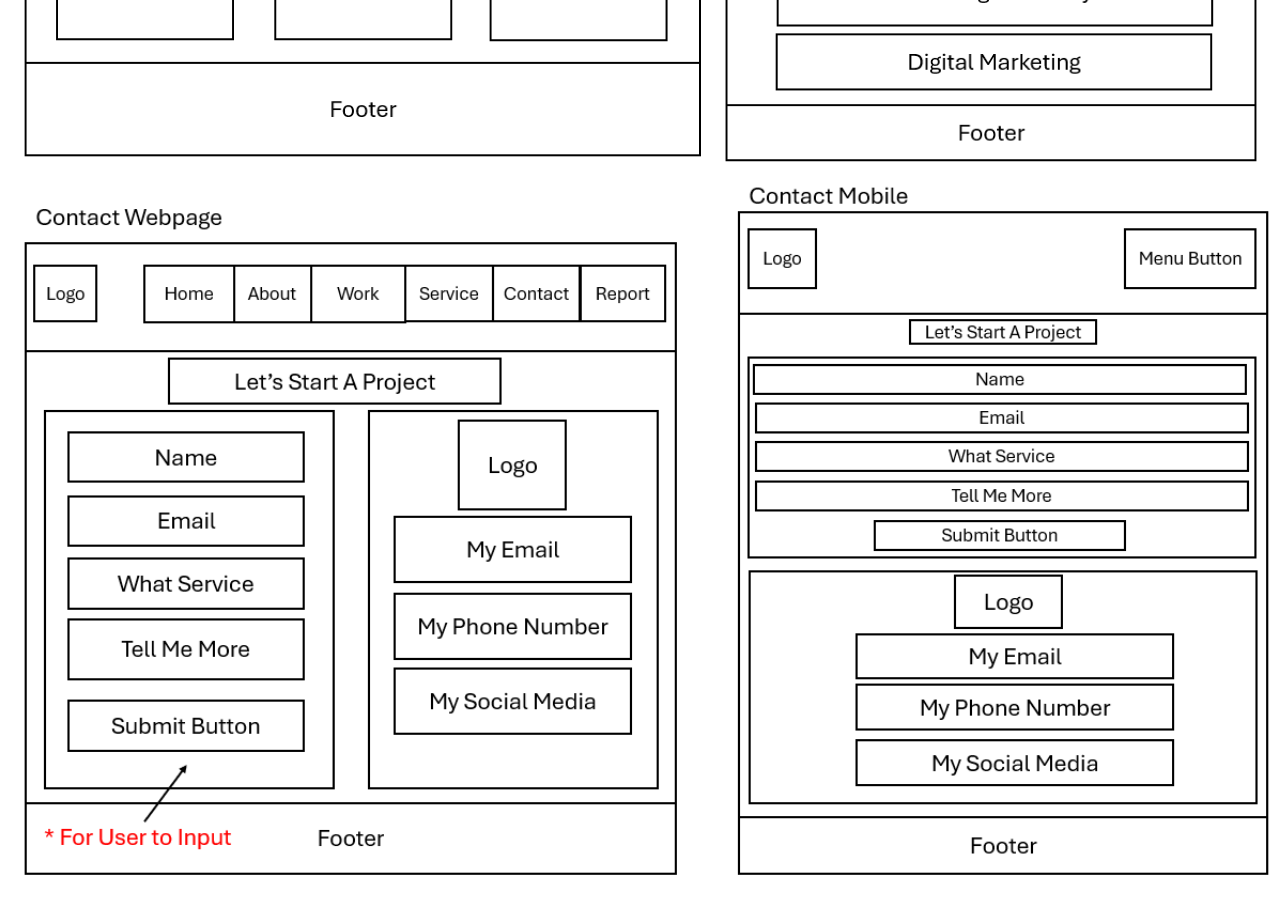
<file: report.html>
<!DOCTYPE html>
<html lang="en">

<head>
    <meta charset="UTF-8">
    <meta name="viewport" content="width=device-width, initial-scale=1.0">
    <link rel="stylesheet" href="style.css">
    <link rel="icon" href="/images_files/Ws_LogoContact.png">
    <title>Wsheng | Report</title>
</head>

<!-- Navigation Bar -->
<header>
    <a href="index.html" class="logo">
        <img src="images_files/wshenglogo.png" alt="WeiSheng Logo">
    </a>
    <div class="nav-toggle" id="nav-toggle">
        <i class="fas fa-bars"></i>
    </div>
    <nav id="nav-menu" class="new-amsterdam-regular">
        <a href="index.html">HOME</a>
        <a href="about.html">ABOUT</a>
        <a href="work.html">WORK</a>
        <a href="service.html">SERVICE</a>
        <a href="contact.html">CONTACT</a>
        <a href="report.html" class="active">REPORT</a>
    </nav>
</header>


<body style="background-color: white;">
    <div class="bio">
        <h1>REPORT</h1>
        <p><strong>Full Name:</strong> WONG WEI SHENG</p>
        <p><strong>Name:</strong> Web Development</p>
        <p><strong>Code:</strong> CM1040</p>
        <p><strong>Student ID:</strong> 230655821</p>
        <p><strong>Date:</strong> 9 September 2024</p>
    </div>
    <br>
    <div class="intro-report">
        <h1>Introduction</h1>
        <p>
            My portfolio website tells the story of my journey from a basketball coach to a UX Designer. I begin with my
            early experiences from teaching basketball in school, where I developed essential skills in teamwork and
            strategy.
            During teaching basketball, I discovered a passion for user experience during my Computer
            Science studies, and pursued through formal education in UI/UX Design. My portfolio website basically
            addresses
            to find the potential clients and collaborators. The structure of the website is designed to guide the user
            through my story by starting the homepage followed by about me page, work
            page, service page and contact page. In the about me page, I introduce myself and also listed my skills and
            hobbies to give the user a better understanding of me. On the work page and service page to attract the
            clients and collaborators, I show them some of my works in different company that I worked with and the
            services that I provide in the Work Page and Service. Last of all, the contact page is for the clients and
            collaborators to contact me for any inquiries or collaborations.
            <br>
        </p>
    </div>
    <br>
    <div class="inspiration">
        <h1>Inspiration</h1>
        <img src="images_files/agustin.png" alt="Agustin Burgos">
        <p>1.<strong>Agustin Burgos :</strong><a href="https://agustinburgos.com/"> https://agustinburgos.com/</a>
        </p>
        <p>Agustin Burgos is a UX Designer and Front-End Developer. I learned from his website that the design of the
            website is with a lot of animation such as scrolling animation, hover animation and also the design of the
            website is very clean and simple. The website also has a nice layout which makes the website looks clean and
            neat. The website also has a lot of images and videos which makes the website looks more attractive and
            interesting.
        </p>
        <br>
        <img src="images_files/colin.png" alt="Colin Moy">
        <p>2.<strong>Colin Moy :</strong><a href="https://colin-moy.webflow.io/"> https://colin-moy.webflow.io/</a>
        </p>
        <p>
            Colin Moy is a UX Designer and Front-End Developer. I learned from his website that the design of the
            website is the way he design to let the webwebsite can be switch within normal mode and dark mode. Other
            than that, when the user moving the cursor the animation will be triggered. The website also has a lot of
            images and videos which makes the website looks more attractive and interesting.
        </p>
        <br>
        <img src="images_files/caleb.png" alt="Caleb Raney">
        <p>3.<strong>Caleb Raney :</strong><a href="https://www.calebraney.com/"> https://www.calebraney.com/</a>
        </p>
        <p>
            Caleb Raney is a freelance designer and webflow developer. I learned from his website that the design of the
            website is with the combination of black and white colour. When the user scroll the cursor, the background
            will
            change colour from white to black or black to white. I think this is very creative and able to attract user.
            Then, his website also user-friendly and easy to navigate.
        </p>
        <br>
    </div>

    <div class="accessibility">
        <h1>Accessibility</h1>
        <br>
        <p>1. <strong>Screen Compatibility :</strong> My website is designed to be fully responsive and adapts to all
            screen sizes, whether on mobile phones, tablets, desktops, or other devices. This ensures that the website
            looks good and functions properly on each device.
        </p>
        <br>
        <p>2. <strong>Color Contrast :</strong> High contrast colors are used for the background and text to assist
            users
            with low vision, making the text easily readable against the background.
        </p>
        <br>
        <p>3. <strong>Provide Clear Instructions :</strong> The website provides clear and straightforward instructions
            to guide users. For example, the navigation bar is designed to be user-friendly with clearly labeled menu
            items that represent each page of the website.
        </p>
    </div>
    <br>
    <div class="usability">
        <h1>Usability</h1>
        <br>
        <p>1. <strong>Clear Navigation :</strong> I implemented a straightforward navigation bar to help users find
            information quickly and easily.
        </p>
        <br>
        <p>2. <strong>Mobile Responsiveness :</strong> I ensured that the website is responsive and performs well on
            different devices.
        </p>
        <br>
        <p>3. <strong>Error Handling :</strong> The contact page is designed with error messages and suggestions for
            correcting user input. For example, if a user inputs incorrect information, such as an invalid email
            address, an error message will appear immediately to help the user identify and correct the mistake.
        </p>
    </div>
    <br>
    <div class="learning">
        <h1>Learning</h1>
        <br>
        <p>1. <strong>Responsive Web Design:</strong> I learned how to create a website that adapts to different screen
            sizes and devices to ensure a good user experience. To achieve this, I used media queries in CSS to adjust
            the layout and styling of different pages based on the device's screen size.
        </p>
        <br>
        <p>2. <strong>JavaScript for Interaction:</strong> I learned how to add interactive elements using JavaScript.
            I had included a contact form on my website that uses JavaScript to validate user input and provide
            feedback.Other than that, the preloader is also created using JavaScript to show the loading screen before
            the page is shown.
        </p>
        <br>
        <p>3. <strong>User Experience Design:</strong> I learned how to design a user-friendly interface and applied
            principles from design portfolios. To refine my design, I used tools like wireframes to visualize and
            improve the user experience.
        </p>
        <br>
    </div>
    <br>
    <div class="evaluation1">
        <h1>Evaluation I</h1>
        <br>
        <p>1. <strong>The responsiveness of my webpage</strong> is a key success. It performs well across various
            devices and screen sizes, ensuring a positive user experience.
        </p>
        <br>
        <p>2. <strong>The variety of projects </strong> showcased on my webpage highlights the different skills I have
            acquired. This diverse portfolio attracts users by demonstrating my versatility and expertise.
        </p>
        <br>
        <p>3. <strong>Consistency across platforms</strong>. For example, I have included buttons linking to my social
            media profiles to make it easier for users to connect with me for potential collaborations.
        </p>
    </div>
    <br>
    <div class="evaluation2">
        <h1>Evaluation II</h1>
        <br>
        <p>1. <strong>Enhancing the visual design :</strong> In order to make my website more visually appealing and
            engaging, I may add more creative elements such as more animations, to improve its visual design.

        </p>
        <br>
        <p>2. <strong>Implementing Dark Mode :</strong> In order to improve user experience, instead of having a dark
            background for my design, I might incorporate a feature that allows users to switch to dark mode.

        </p>
        <br>
        <p>3. <strong>Adding more interactive elements :</strong> I could create some interactive components, like a
            live chat feature, that would allow users to ask whatever questions they might have.

        </p>
    </div>
    <br>
    <div class="resources">
        <h1>Resources</h1>
        <br>
        <p>1. <strong>Bootstrap 5.3.3</strong> - Used to build responsive designs and layouts for websites, including
            grid layouts.
        </p>
        <br>
        <p>2. <strong>Font Awesome</strong> - Used to add icons to the website such as Facebook Icon and Linkedin Icon.
        </p>
        <br>
        <p>3. <strong>Google Fonts</strong> - Used to add custom fonts to the website such as change font family to "New
            Amsterdam".
        </p>
    </div>
    <br>

    <div class="appendices">
        <h1>Appendices</h1>
        <p><strong>Wireframes for My Portfolio Website</strong></p>
        <img src="images_files/HomePageWebpage.png" alt="Home Page Webpage">
        <img src="images_files/HomePageMobile.png" alt="Home Page Mobile">
        <img src="images_files/AboutWebpageAndMobile.png" alt="About Webpage and Mobile">
        <img src="images_files/WorkWebpageAndMobile.png" alt="Work Webpage and Mobile">
        <img src="images_files/ServiceWebpageAndMobile.png" alt="Service Webpage and Mobile">
        <img src="images_files/ContactWebpageAndMobile.png" alt="Contact Webpage and Mobile">
    </div>

</body>

</html>
</file>
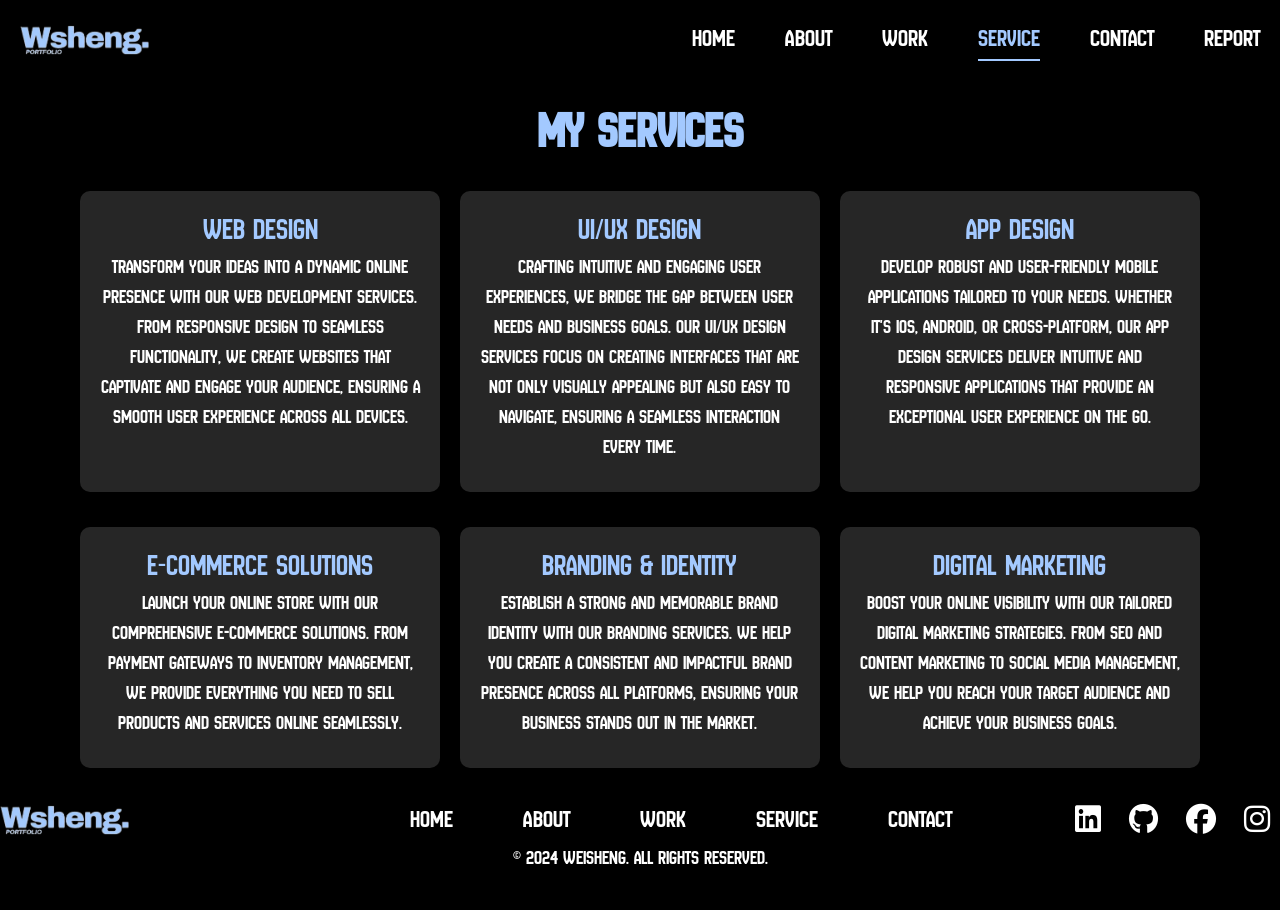
<file: service.html>
<!DOCTYPE html>
<html lang="en">

<head>
    <meta charset="UTF-8">
    <meta name="viewport" content="width=device-width, initial-scale=1.0">
    <link rel="stylesheet" href="https://cdn.jsdelivr.net/npm/bootstrap@5.3.3/dist/css/bootstrap.min.css">
    <link rel="stylesheet" href="https://cdnjs.cloudflare.com/ajax/libs/font-awesome/6.5.2/css/all.min.css">
    <link rel="icon" href="/images_files/Ws_LogoContact.png">
    <link rel="stylesheet" href="style.css">
    <title>Wsheng | Service</title>
</head>

<body>
    <!-- Loading Screen -->
    <div id="preloader">
        <div class="loadingscreen">
            <img src="images_files/loading_gif.gif" alt="Loading" class="loading-gif">
            <h1>Loading...</h1>
        </div>
    </div>

    <!-- Navigation Bar -->
    <header>
        <a href="index.html" class="logo">
            <img src="images_files/wshenglogo.png" alt="WeiSheng Logo">
        </a>
        <div class="nav-toggle" id="nav-toggle">
            <i class="fas fa-bars"></i>
        </div>
        <nav id="nav-menu" class="new-amsterdam-regular">
            <a href="index.html">HOME</a>
            <a href="about.html">ABOUT</a>
            <a href="work.html">WORK</a>
            <a href="service.html" class="active">SERVICE</a>
            <a href="contact.html">CONTACT</a>
            <a href="report.html">REPORT</a>
        </nav>
    </header>

    <!-- Service Section -->
    <section id="services" class="py-5 new-amsterdam-regular">
        <div class="container">
            <h1 class="sub-title text-center mb-5">My Services</h1>
            <div class="row g-4 service-list">
                <div class="col-md-4 text-center">
                    <i class="bi bi-window-plus"></i>
                    <h2>Web Design</h2>
                    <div class="service-description">
                        <p>Transform your ideas into a dynamic online presence with our web development services. From
                            responsive design to seamless functionality, we create websites that captivate and engage
                            your audience, ensuring a smooth user experience across all devices.</p>
                    </div>
                </div>
                <div class="col-md-4 text-center">
                    <i class="bi bi-code-slash"></i>
                    <h2>UI/UX Design</h2>
                    <div class="service-description">
                        <p>Crafting intuitive and engaging user experiences, we bridge the gap between user needs and
                            business goals. Our UI/UX design services focus on creating interfaces that are not only
                            visually appealing but also easy to navigate, ensuring a seamless interaction every time.
                        </p>
                    </div>
                </div>
                <div class="col-md-4 text-center">
                    <i class="bi bi-app-indicator"></i>
                    <h2>App Design</h2>
                    <div class="service-description">
                        <p>Develop robust and user-friendly mobile applications tailored to your needs. Whether it's
                            iOS, Android, or cross-platform, our app design services deliver intuitive and responsive
                            applications that provide an exceptional user experience on the go.</p>
                    </div>
                </div>
                <div class="col-md-4 text-center">
                    <i class="bi bi-shop-window"></i>
                    <h2>E-Commerce Solutions</h2>
                    <div class="service-description">
                        <p>Launch your online store with our comprehensive e-commerce solutions. From payment gateways
                            to inventory management, we provide everything you need to sell products and services online
                            seamlessly.</p>
                    </div>
                </div>
                <div class="col-md-4 text-center">
                    <i class="bi bi-building-fill-check"></i>
                    <h2>Branding & Identity</h2>
                    <div class="service-description">
                        <p>Establish a strong and memorable brand identity with our branding services. We help you
                            create a consistent and impactful brand presence across all platforms, ensuring your
                            business stands out in the market.</p>
                    </div>
                </div>
                <div class="col-md-4 text-center">
                    <i class="bi bi-megaphone-fill"></i>
                    <h2>Digital Marketing</h2>
                    <div class="service-description">
                        <p>Boost your online visibility with our tailored digital marketing strategies. From SEO and
                            content marketing to social media management, we help you reach your target audience and
                            achieve your business goals.</p>
                    </div>
                </div>
            </div>
        </div>
    </section>

    <!-- Footer -->
    <footer>
        <div class="footer-container new-amsterdam-regular">
            <section class="footer-logo">
                <a href="index.html">
                    <img src="images_files/wshenglogo.png" alt="Ws Logo">
                </a>
            </section>

            <nav class="footer-navigation">
                <ul>
                    <li><a href="index.html">HOME</a></li>
                    <li><a href="about.html">ABOUT</a></li>
                    <li><a href="work.html">WORK</a></li>
                    <li><a href="service.html">SERVICE</a></li>
                    <li><a href="contact.html">CONTACT</a></li>
                </ul>
            </nav>

            <section class="footer-social-media">
                <div class="socialmedia-icons">
                    <a href="https://www.linkedin.com/in/wong-wei-sheng-1835b11a3/" target="_blank"
                        aria-label="LinkedIn">
                        <i class="fa-brands fa-linkedin"></i>
                    </a>
                    <a href="https://github.com/WeiSheng0429" target="_blank" aria-label="GitHub">
                        <i class="fa-brands fa-github"></i>
                    </a>
                    <a href="https://www.facebook.com/W.Sheng0429" target="_blank" aria-label="Facebook">
                        <i class="fa-brands fa-facebook"></i>
                    </a>
                    <a href="https://www.instagram.com/weisheng_0429/" target="_blank" aria-label="Instagram">
                        <i class="fa-brands fa-instagram"></i>
                    </a>
                </div>
            </section>
        </div>
        <!--Copyright Column-->
        <div class="copyright new-amsterdam-regular">
            <p>&copy; 2024 WeiSheng. All rights reserved.</p>
        </div>
    </footer>

    <script src="script.js"></script>
</body>

</html>
</file>
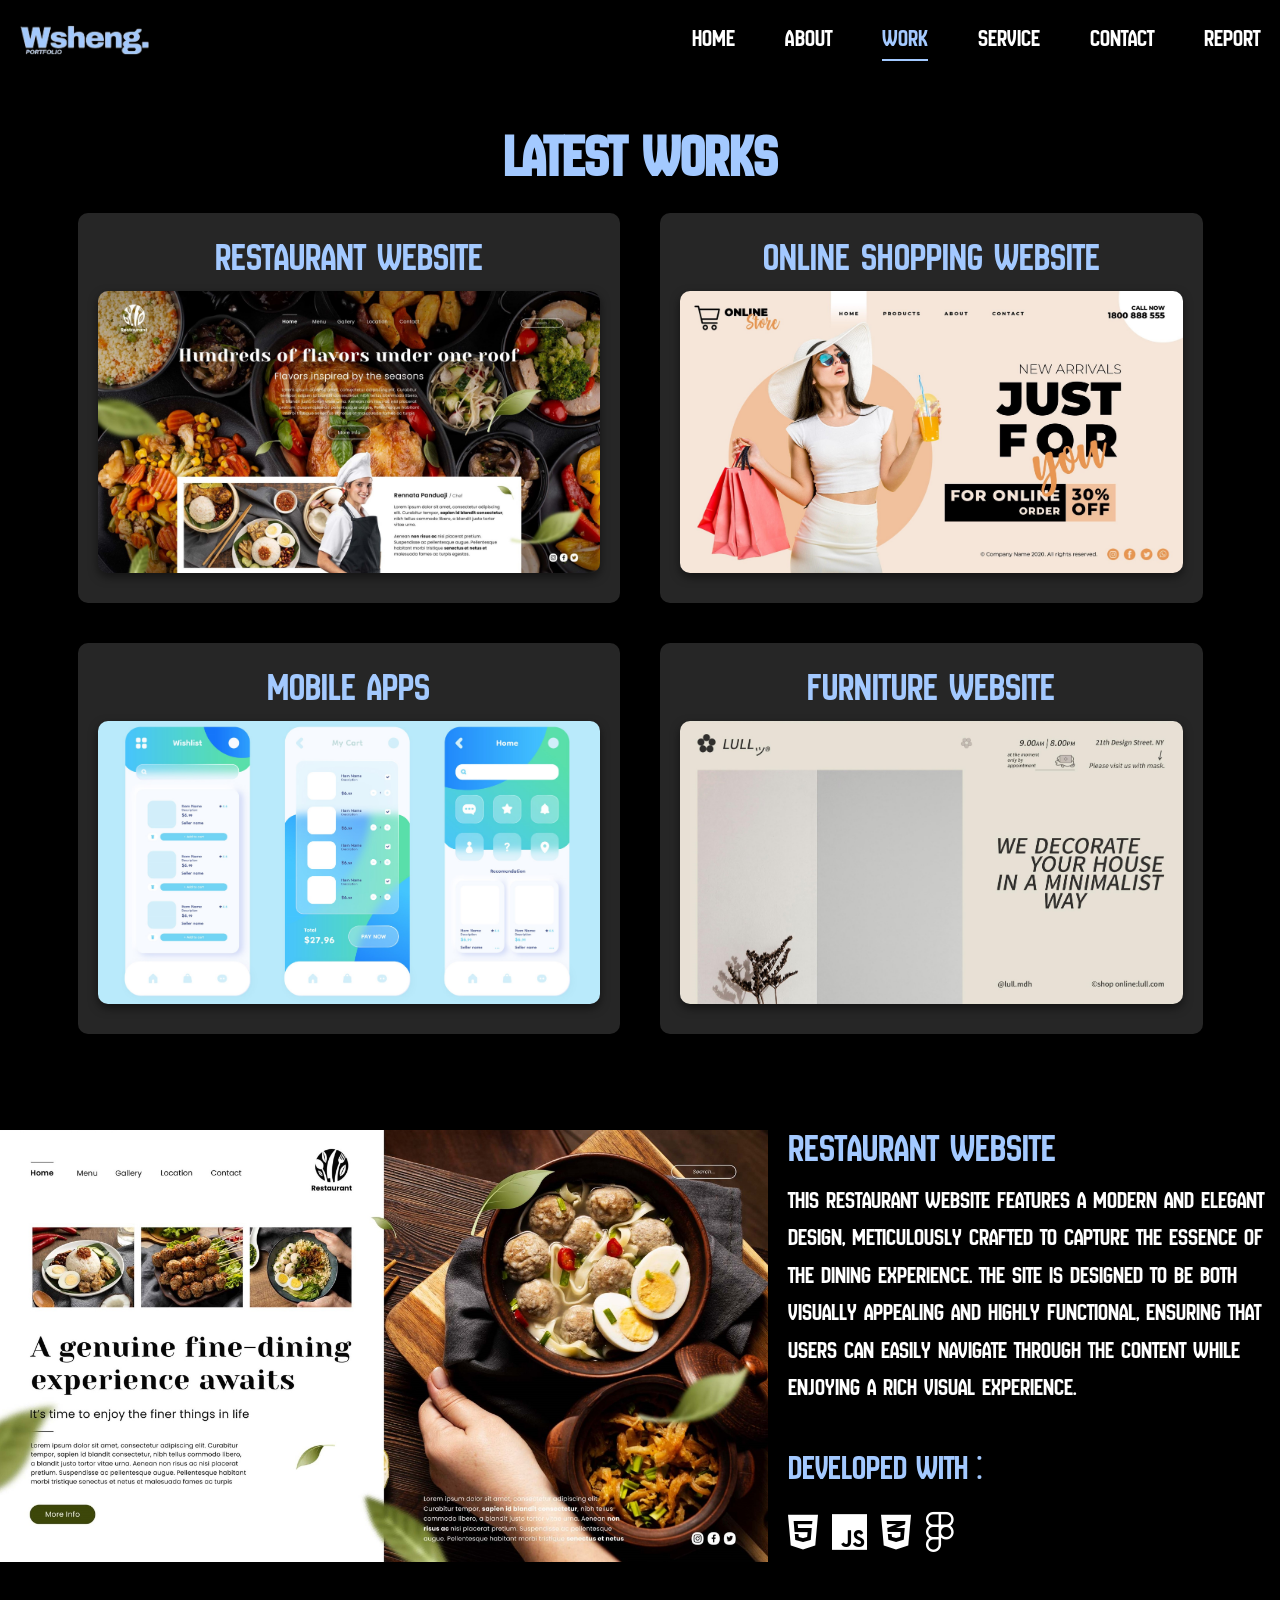
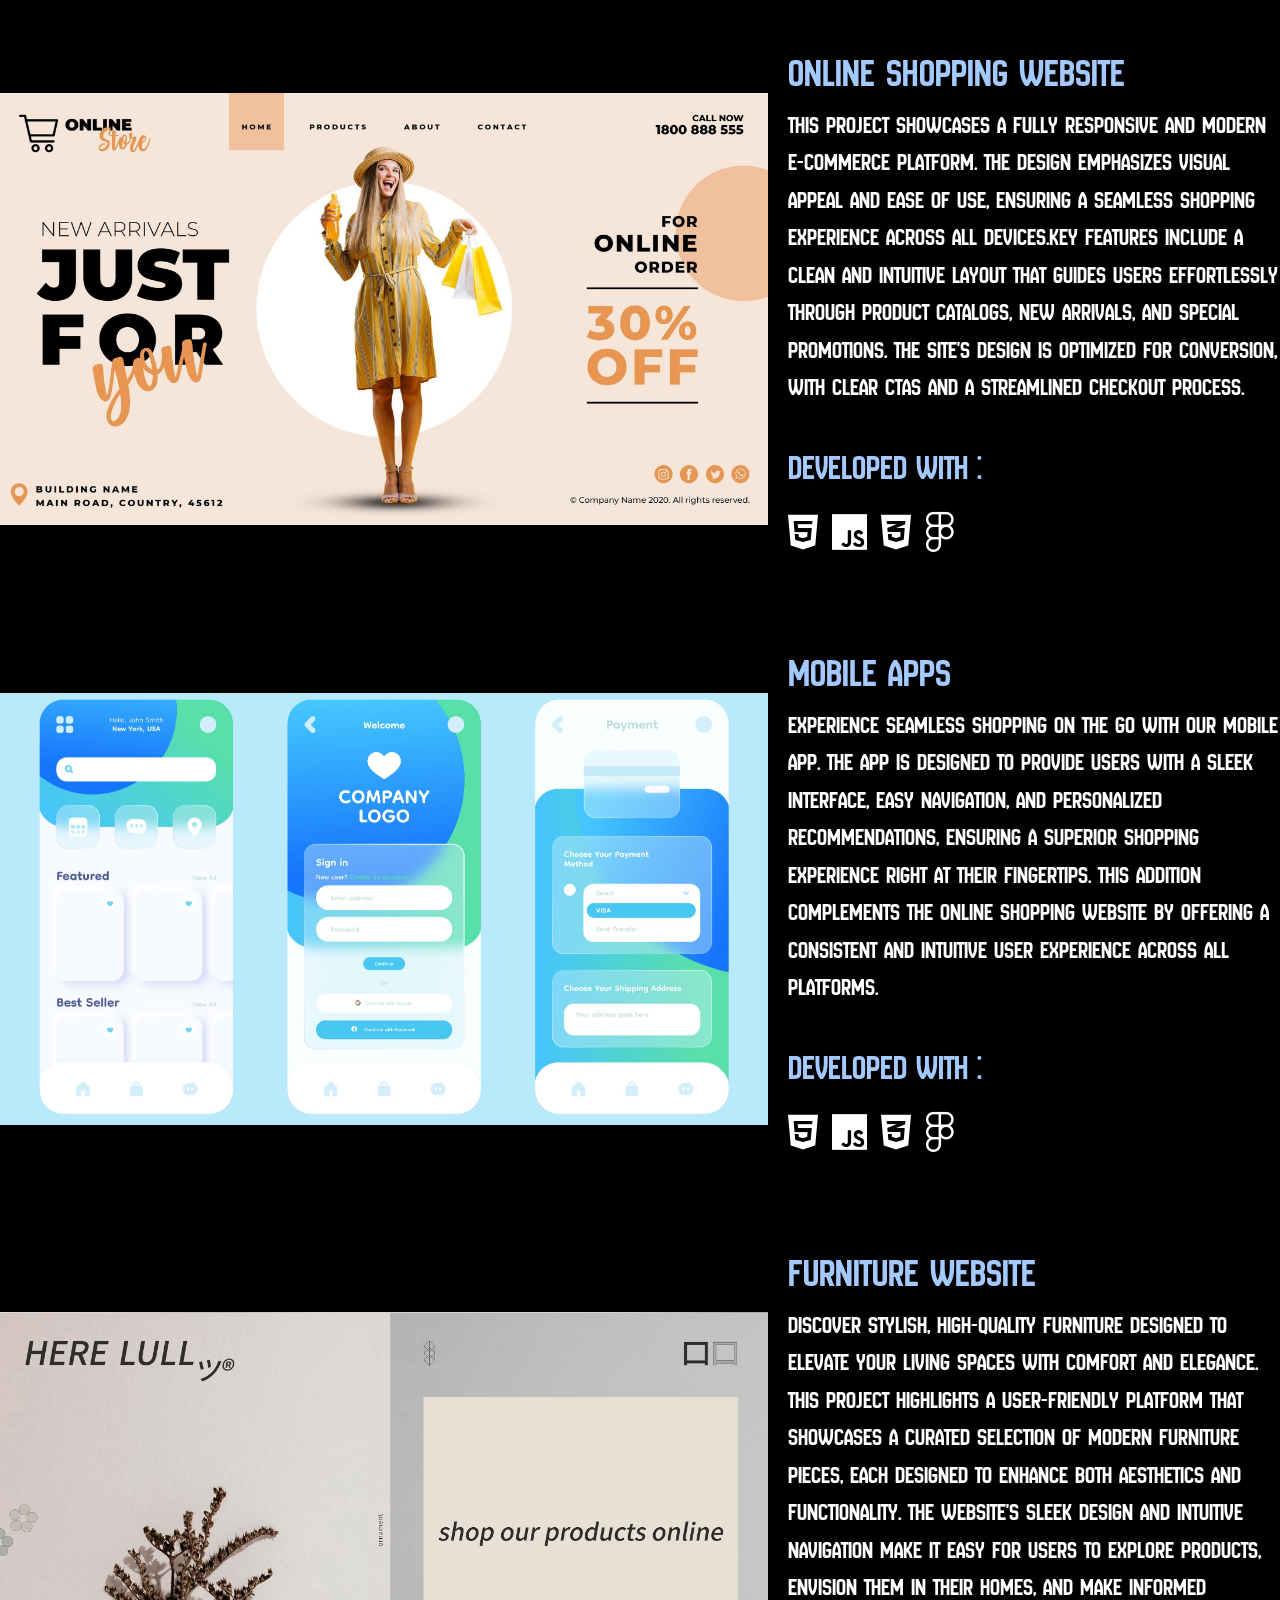
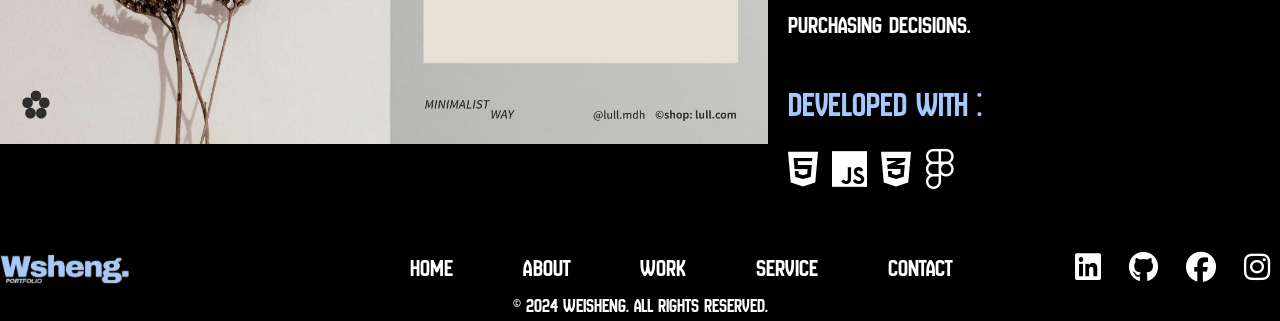
<file: work.html>
<!DOCTYPE html>
<html lang="en">

<head>
    <meta charset="UTF-8">
    <meta name="viewport" content="width=device-width, initial-scale=1.0">
    <link rel="stylesheet" href="https://cdn.jsdelivr.net/npm/bootstrap@5.3.3/dist/css/bootstrap.min.css">
    <link rel="stylesheet" href="https://cdnjs.cloudflare.com/ajax/libs/font-awesome/6.5.2/css/all.min.css">
    <link rel="icon" href="/images_files/Ws_LogoContact.png">
    <link rel="stylesheet" href="style.css">
    <title>Wsheng | Work</title>
</head>

<body>
    <!-- Loading Screen -->
    <div id="preloader">
        <div class="loadingscreen">
            <img src="images_files/loading_gif.gif" alt="Loading" class="loading-gif">
            <h1>Loading...</h1>
        </div>
    </div>

    <!-- Navigation Bar -->
    <header>
        <a href="index.html" class="logo">
            <img src="images_files/wshenglogo.png" alt="WeiSheng Logo">
        </a>
        <div class="nav-toggle" id="nav-toggle">
            <i class="fas fa-bars"></i>
        </div>
        <nav id="nav-menu" class="new-amsterdam-regular">
            <a href="index.html">HOME</a>
            <a href="about.html">ABOUT</a>
            <a href="work.html" class="active">WORK</a>
            <a href="service.html">SERVICE</a>
            <a href="contact.html">CONTACT</a>
            <a href="report.html">REPORT</a>
        </nav>
    </header>

    <!-- Work Section -->
    <section class="work-section new-amsterdam-regular" id="work">
        <div class="container">
            <h1 class="work-title">Latest Works</h1>
            <div class="work-container">
                <article class="work-card">
                    <a href="#restaurant-details" class="work-link">
                        <h2 class="work-item-title">Restaurant Website</h2>
                        <img src="images_files/restaurant1.jpg" alt="Restaurant Website" class="work-image">
                    </a>
                </article>

                <article class="work-card">
                    <a href="#shop-details" class="work-link">
                        <h2 class="work-item-title">Online Shopping Website</h2>
                        <img src="images_files/shopping1.jpg" alt="Online Shopping Website" class="work-image">
                    </a>
                </article>

                <article class="work-card">
                    <a href="#mobile-details" class="work-link">
                        <h2 class="work-item-title">Mobile Apps</h2>
                        <img src="images_files/mobile1.jpg" alt="Mobile Apps" class="work-image">
                    </a>
                </article>

                <article class="work-card">
                    <a href="#furniture-details" class="work-link">
                        <h2 class="work-item-title">Furniture Website</h2>
                        <img src="images_files/furniture1.jpg" alt="Furniture Website" class="work-image">
                    </a>
                </article>
            </div>
        </div>
    </section>

    <!-- Restaurant Webpage Details -->
    <section id="restaurant-details" class="details-section new-amsterdam-regular">
        <div class="details-container">
            <img src="images_files/restaurant2.jpg" alt="Restaurant Website" class="details-image">
            <div class="details-text">
                <h2 class="details-title">Restaurant Website</h2>
                <p>This restaurant website features a modern and elegant design, meticulously crafted to capture the
                    essence of the dining experience. The site is designed to be both visually appealing and highly
                    functional, ensuring that users can easily navigate through the content while enjoying a rich visual
                    experience.
                </p>
                <br>
                <h3>Developed with :</h3>
                <div class="language-icons">
                    <i class="fab fa-html5 fa-3x"></i>
                    <i class="fab fa-js fa-3x"></i>
                    <i class="fab fa-css3-alt fa-3x"></i>
                    <i class="fab fa-figma fa-3x"></i>
                </div>
            </div>
        </div>
    </section>

    <!-- Online Shopping Details -->
    <section id="shop-details" class="details-section new-amsterdam-regular">
        <div class="details-container">
            <img src="images_files/shopping2.jpg" alt="Shopping Website" class="details-image">
            <div class="details-text">
                <h2 class="details-title">Online Shopping Website</h2>
                <p>This project showcases a fully responsive and modern e-commerce platform. The design emphasizes
                    visual appeal and ease of use, ensuring a seamless shopping experience across all devices.Key
                    features include a clean and intuitive layout that guides users effortlessly through product
                    catalogs, new arrivals, and special promotions. The site's design is optimized for conversion, with
                    clear CTAs and a streamlined checkout process.
                </p>
                <br>
                <h3>Developed with :</h3>
                <div class="language-icons">
                    <i class="fab fa-html5 fa-3x"></i>
                    <i class="fab fa-js fa-3x"></i>
                    <i class="fab fa-css3-alt fa-3x"></i>
                    <i class="fab fa-figma fa-3x"></i>
                </div>
            </div>
        </div>
    </section>

    <!-- Mobile Apps Details -->
    <section id="mobile-details" class="details-section new-amsterdam-regular">
        <div class="details-container">
            <img src="images_files/mobile2.jpg" alt="Mobile Apps" class="details-image">
            <div class="details-text">
                <h2 class="details-title">Mobile Apps</h2>
                <p>Experience seamless shopping on the go with our mobile app. The app is designed to provide users with
                    a sleek interface, easy navigation, and personalized recommendations, ensuring a superior shopping
                    experience right at their fingertips. This addition complements the online shopping website by
                    offering a consistent and intuitive user experience across all platforms.
                </p>
                <br>
                <h3>Developed with :</h3>
                <div class="language-icons">
                    <i class="fab fa-html5 fa-3x"></i>
                    <i class="fab fa-js fa-3x"></i>
                    <i class="fab fa-css3-alt fa-3x"></i>
                    <i class="fab fa-figma fa-3x"></i>
                </div>
            </div>
        </div>
    </section>

    <!-- Furniture Website Details -->
    <section id="furniture-details" class="details-section new-amsterdam-regular">
        <div class="details-container">
            <img src="images_files/furniture2.jpg" alt="Furniture Website" class="details-image">
            <div class="details-text">
                <h2 class="details-title">Furniture Website</h2>
                <p>Discover stylish, high-quality furniture designed to elevate your living spaces with comfort and
                    elegance. This project highlights a user-friendly platform that showcases a curated selection of
                    modern furniture pieces, each designed to enhance both aesthetics and functionality. The website's
                    sleek design and intuitive navigation make it easy for users to explore products, envision them in
                    their homes, and make informed purchasing decisions.
                </p>
                <br>
                <h3>Developed with :</h3>
                <div class="language-icons">
                    <i class="fab fa-html5 fa-3x"></i>
                    <i class="fab fa-js fa-3x"></i>
                    <i class="fab fa-css3-alt fa-3x"></i>
                    <i class="fab fa-figma fa-3x"></i>
                </div>
            </div>
        </div>
    </section>

    <!-- Footer -->
    <footer>
        <div class="footer-container new-amsterdam-regular">
            <section class="footer-logo">
                <a href="index.html">
                    <img src="images_files/wshenglogo.png" alt="Ws Logo">
                </a>
            </section>

            <nav class="footer-navigation">
                <ul>
                    <li><a href="index.html">HOME</a></li>
                    <li><a href="about.html">ABOUT</a></li>
                    <li><a href="work.html">WORK</a></li>
                    <li><a href="service.html">SERVICE</a></li>
                    <li><a href="contact.html">CONTACT</a></li>
                </ul>
            </nav>

            <section class="footer-social-media">
                <div class="socialmedia-icons">
                    <a href="https://www.linkedin.com/in/wong-wei-sheng-1835b11a3/" target="_blank"
                        aria-label="LinkedIn">
                        <i class="fa-brands fa-linkedin"></i>
                    </a>
                    <a href="https://github.com/WeiSheng0429" target="_blank" aria-label="GitHub">
                        <i class="fa-brands fa-github"></i>
                    </a>
                    <a href="https://www.facebook.com/W.Sheng0429" target="_blank" aria-label="Facebook">
                        <i class="fa-brands fa-facebook"></i>
                    </a>
                    <a href="https://www.instagram.com/weisheng_0429/" target="_blank" aria-label="Instagram">
                        <i class="fa-brands fa-instagram"></i>
                    </a>
                </div>
            </section>
        </div>
        <!--Copyright Column-->
        <div class="copyright new-amsterdam-regular">
            <p>&copy; 2024 WeiSheng. All rights reserved.</p>
        </div>
    </footer>


    <script src="script.js"></script>
</body>

</html>
</file>
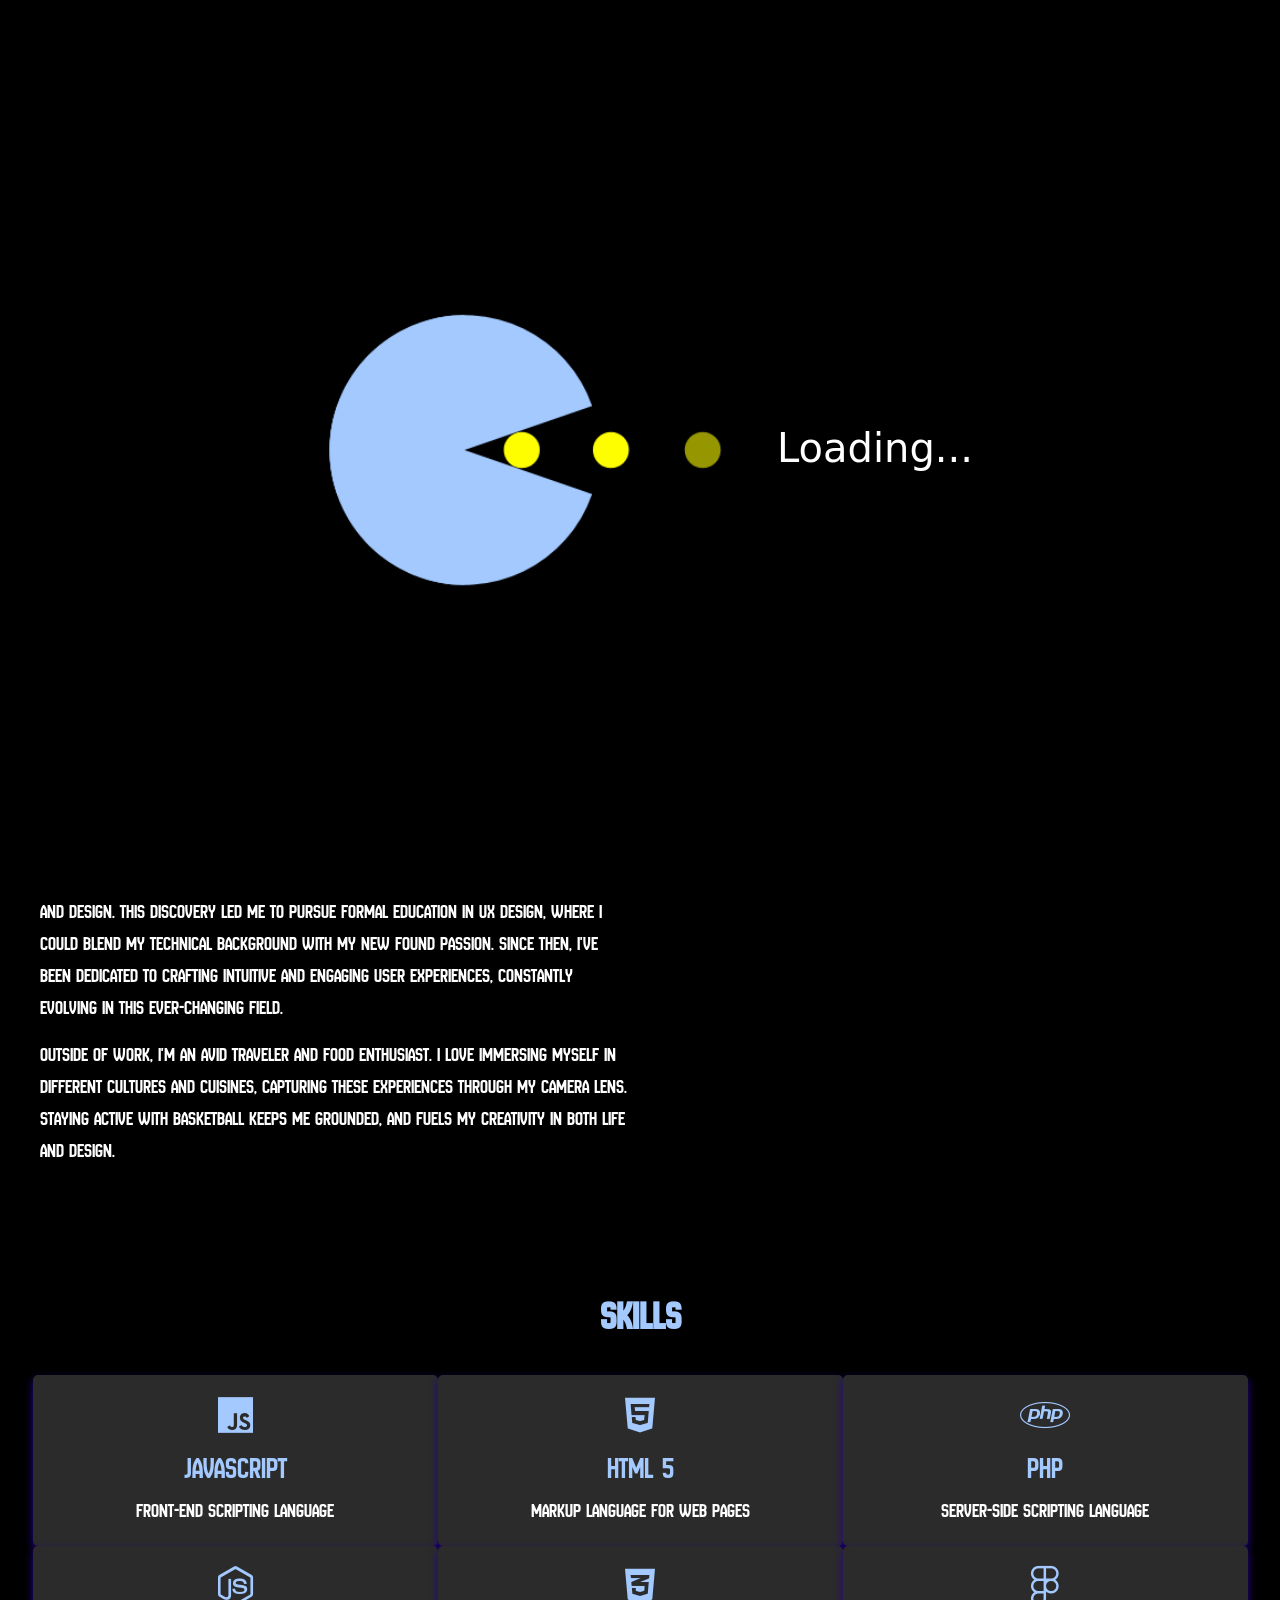
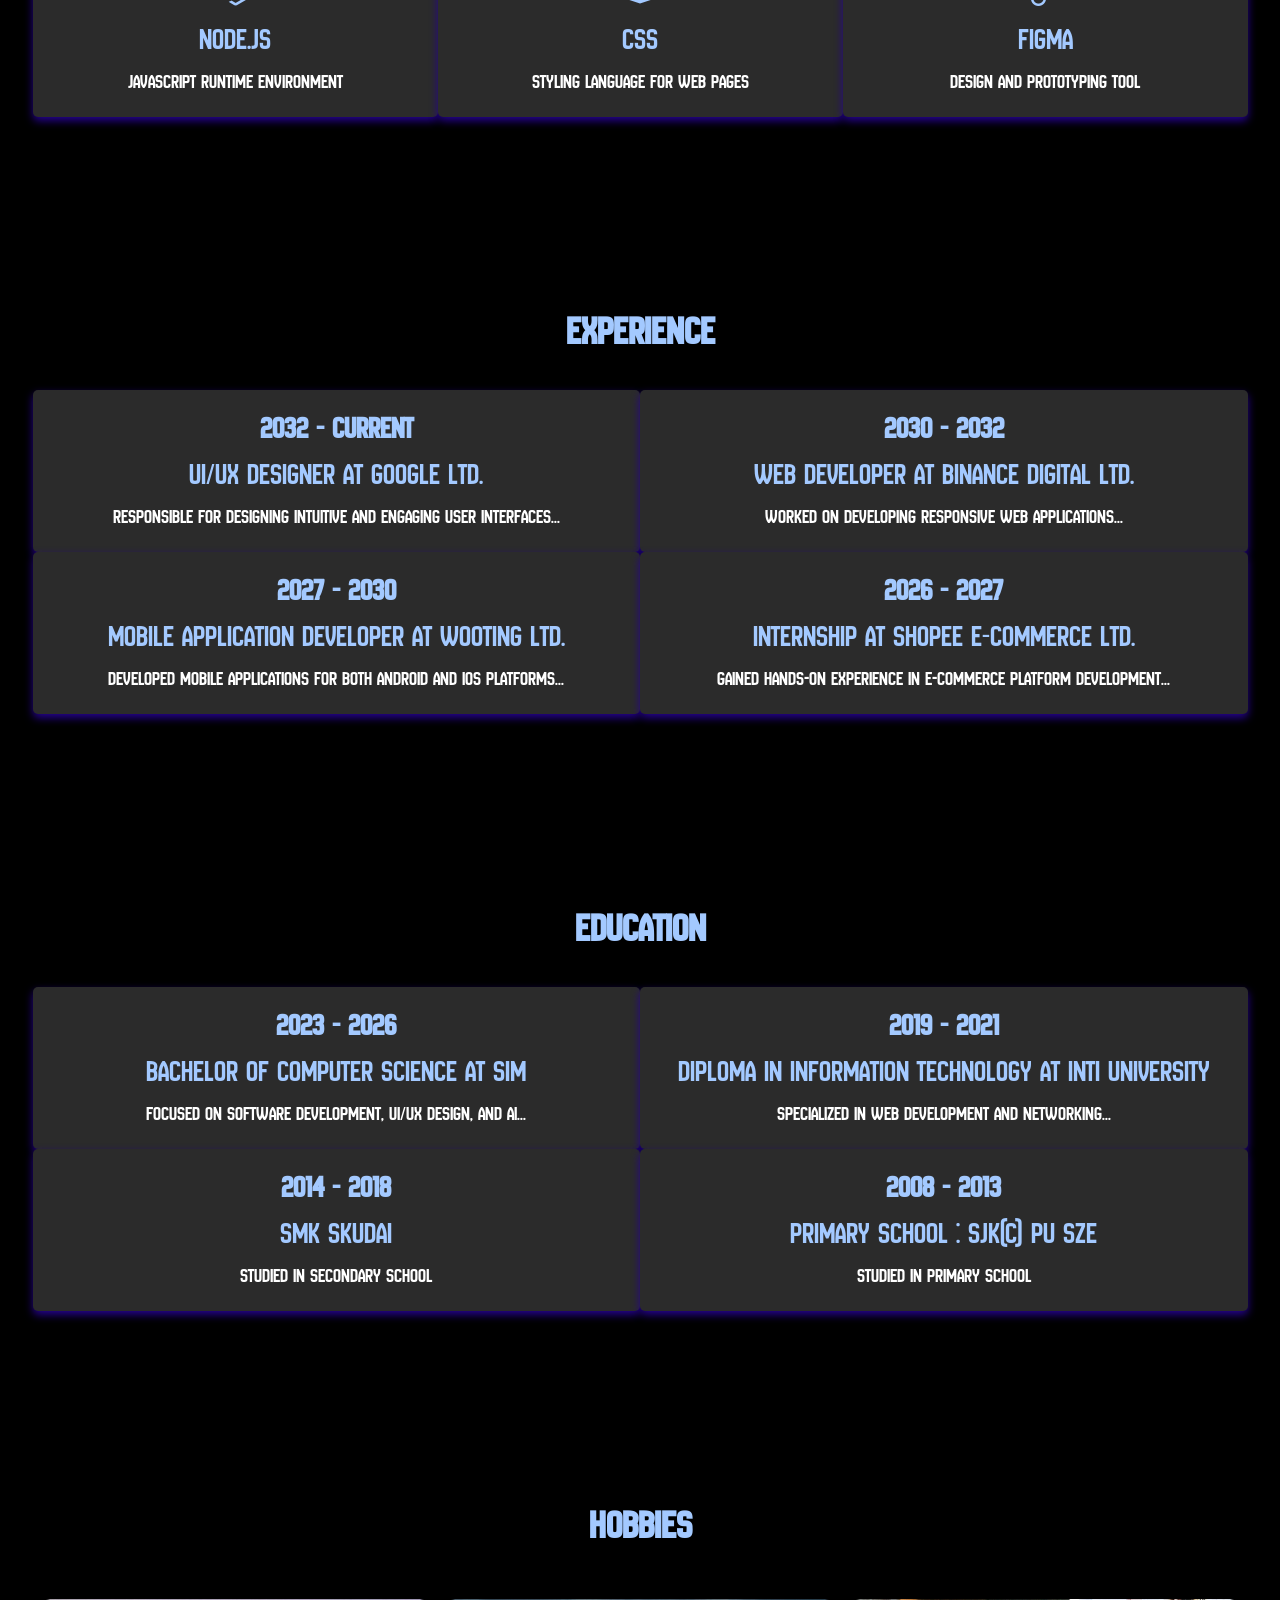
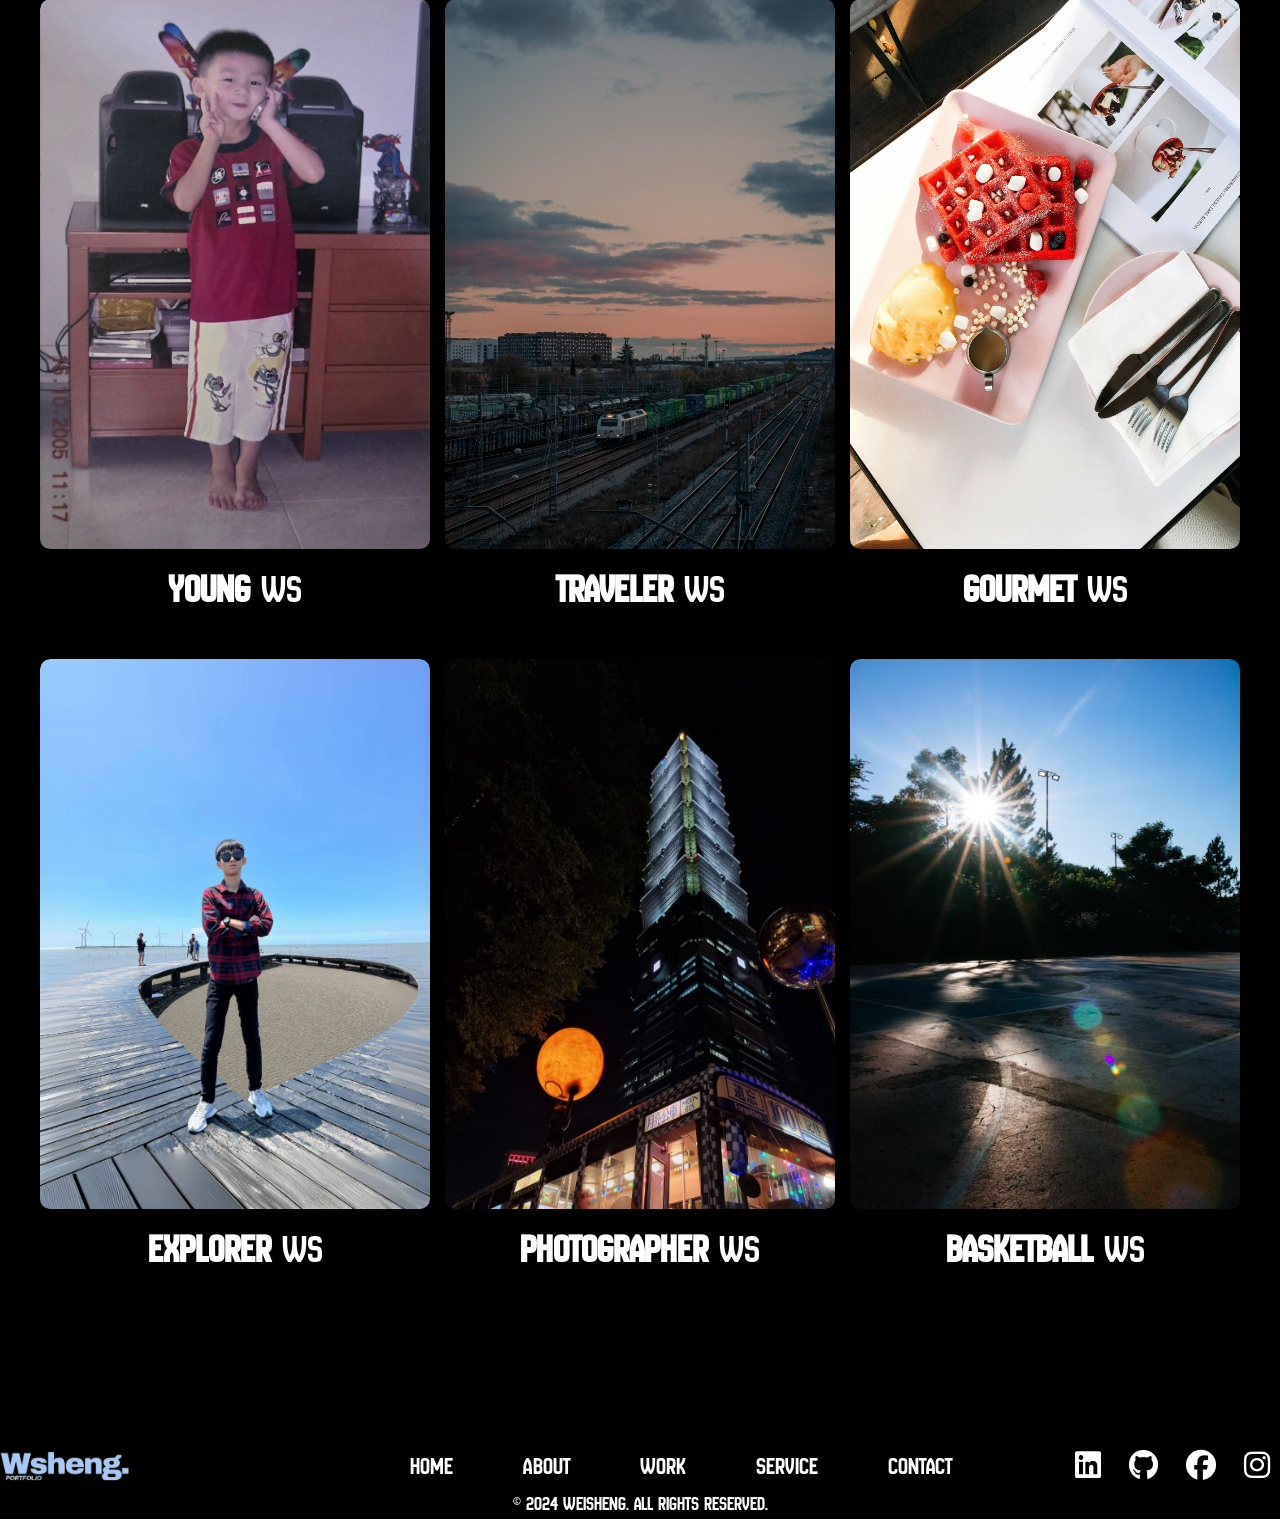
<file: Weisheng_Website/html_files/about.html>
<!DOCTYPE html>
<html lang="en">

<head>
    <meta charset="UTF-8">
    <meta name="viewport" content="width=device-width, initial-scale=1.0">
    <link rel="stylesheet" href="https://cdn.jsdelivr.net/npm/bootstrap@5.3.3/dist/css/bootstrap.min.css">
    <link rel="stylesheet" href="https://cdnjs.cloudflare.com/ajax/libs/font-awesome/6.5.2/css/all.min.css">
    <link rel="stylesheet" href="../css_files/style.css">
    <title>Ws 0.0 | About</title>
</head>

<body>
    <!-- Loading Screen -->
    <div id="preloader">
        <div class="loadingscreen">
            <img src="../images_files/loading_gif.gif" alt="Loading" class="loading-gif">
            <h1>Loading...</h1>
        </div>
    </div>

    <!-- Navigation Bar -->
    <header>
        <a href="../html_files/index.html" class="logo">
            <img src="../images_files/wshenglogo.png" alt="WeiSheng Logo">
        </a>
        <div class="nav-toggle" id="nav-toggle">
            <i class="fas fa-bars"></i>
        </div>
        <nav id="nav-menu" class="new-amsterdam-regular">
            <a href="../html_files/index.html">HOME</a>
            <a href="../html_files/about.html" class="active">ABOUT</a>
            <a href="../html_files/work.html">WORK</a>
            <a href="../html_files/service.html">SERVICE</a>
            <a href="../html_files/contact.html">CONTACT</a>
        </nav>
    </header>

    <!-- About Content -->
    <div class="about py-5" id="about">
        <div class="container-lg py-4">
            <div class="row align-items-center">
                <div class="col-lg-6">
                    <div class="intro-text">
                        <h1 class="display-4 new-amsterdam-regular">Hi ! I'm <span>Wei Sheng.</span></h1>
                    </div>
                </div>
                <div class="col-lg-6 text-center">
                    <img src="../images_files/Ws_picture1.jpg" alt="Wei Sheng" class="profile-picture img-fluid">
                </div>
            </div>

            <!-- Bio Section -->
            <div class="row mt-4">
                <div class="col-lg-6">
                    <article class="bio-content">
                        <p class="bio-paragraph fade-in-left delay-1 new-amsterdam-regular">Hello! I'm Wei Sheng, a UX
                            Designer with a unique journey. Before venturing into the world of UX, I spent several years
                            teaching basketball, where I honed my skills in teamwork and strategy.</p>
                        <p class="bio-paragraph fade-in-left delay-2 new-amsterdam-regular">During my Computer Science
                            studies, I uncovered a deep interest in user experience and design. This discovery led me to
                            pursue formal
                            education in UX Design, where I could blend my technical background with my new found
                            passion. Since then, I've been dedicated to crafting intuitive and engaging user
                            experiences, constantly evolving in this ever-changing field.</p>
                        <p class="bio-paragraph fade-in-left delay-3 new-amsterdam-regular">Outside of work, I'm an avid
                            traveler and food
                            enthusiast. I love immersing myself in different cultures and cuisines, capturing these
                            experiences through my camera lens. Staying active with basketball keeps me grounded, and
                            fuels my creativity in both life and design.</p>
                    </article>
                </div>
            </div>

            <!-- Skills Section -->
            <div class="skills py-5 new-amsterdam-regular" id="skills">
                <div class="container-lg">
                    <h2 class="text-center display-4">Skills</h2>
                    <div class="row">
                        <div class="col-md-4 text-center">
                            <!-- Font Awesome Icons -->
                            <i class="fab fa-js fa-3x"></i>
                            <h4 class="mt-3">JavaScript</h4>
                            <p>Front-end scripting language</p>
                        </div>
                        <div class="col-md-4 text-center">
                             <!-- Font Awesome Icon (HTML5) -->
                            <i class="fab fa-html5 fa-3x"></i>
                            <h4 class="mt-3">HTML 5</h4>
                            <p>Markup language for web pages</p>
                        </div>
                        <div class="col-md-4 text-center">
                             <!-- Font Awesome Icon (PHP)-->
                            <i class="fab fa-php fa-3x"></i>
                            <h4 class="mt-3">PHP</h4>
                            <p>Server-side scripting language</p>
                        </div>
                        <div class="col-md-4 text-center">
                             <!-- Font Awesome Icon (NODE.JS) -->
                            <i class="fab fa-node-js fa-3x"></i>
                            <h4 class="mt-3">Node.js</h4>
                            <p>JavaScript runtime environment</p>
                        </div>
                        <div class="col-md-4 text-center">
                             <!-- Font Awesome Icon (CSS)-->
                            <i class="fab fa-css3-alt fa-3x"></i>
                            <h4 class="mt-3">CSS</h4>
                            <p>Styling language for web pages</p>
                        </div>
                        <div class="col-md-4 text-center">
                             <!-- Font Awesome Icons (Figma) -->
                            <i class="fab fa-figma fa-3x"></i>
                            <h4 class="mt-3">Figma</h4>
                            <p>Design and prototyping tool</p>
                        </div>
                    </div>
                </div>
            </div>

            <!-- Experience Section -->
            <div class="experience py-5 new-amsterdam-regular" id="experience">
                <div class="container-lg">
                    <h2 class="text-center display-4">Experience</h2>
                    <div class="row">
                        <div class="col-md-6">
                            <h4>2032 - Current</h4>
                            <h5>UI/UX Designer at Google Ltd.</h5>
                            <p>Responsible for designing intuitive and engaging user interfaces...</p>
                        </div>
                        <div class="col-md-6">
                            <h4>2030 - 2032</h4>
                            <h5>Web Developer at Binance Digital Ltd.</h5>
                            <p>Worked on developing responsive web applications...</p>
                        </div>
                        <div class="col-md-6">
                            <h4>2027 - 2030</h4>
                            <h5>Mobile Application Developer at Wooting Ltd.</h5>
                            <p>Developed mobile applications for both Android and iOS platforms...</p>
                        </div>
                        <div class="col-md-6">
                            <h4>2026 - 2027</h4>
                            <h5>Internship at Shopee E-commerce Ltd.</h5>
                            <p>Gained hands-on experience in e-commerce platform development...</p>
                        </div>
                    </div>
                </div>
            </div>


            <!-- Education Section -->
            <div class="education py-5 new-amsterdam-regular" id="education">
                <div class="container-lg">
                    <h2 class="text-center display-4">Education</h2>
                    <div class="row">
                        <div class="col-md-6">
                            <h4>2023 - 2026</h4>
                            <h5>Bachelor of Computer Science at SIM</h5>
                            <p>Focused on software development, UI/UX design, and AI...</p>
                        </div>
                        <div class="col-md-6">
                            <h4>2019 - 2021</h4>
                            <h5>Diploma in Information Technology at INTI University</h5>
                            <p>Specialized in web development and networking...</p>
                        </div>
                        <div class="col-md-6">
                            <h4>2014 - 2018</h4>
                            <h5>SMK Skudai</h5>
                            <p>Studied in Secondary School</p>
                        </div>
                        <div class="col-md-6">
                            <h4>2008 - 2013</h5>
                                <h5>Primary School : SJK(C) Pu Sze</h5>
                                <p>Studied in Primary School</p>
                        </div>
                    </div>
                </div>
            </div>

            <!-- Hobbies Section -->
            <div class="hobbies py-5 new-amsterdam-regular" id="hobbies">
                <div class="container-lg">
                    <h2 class="text-center display-4">Hobbies</h2>
                    <div class="row mt-4">
                        <div class="col-lg-4">
                            <div class="gallery-item text-center">
                                <img src="../images_files/YoungWs.jpg" alt="Young Ws" class="img-fluid">
                                <div class="overlay">
                                    <p>When I was <span>young</span></p>
                                </div>
                                <p class="gallery-caption"><strong>Young</strong> Ws</p>
                            </div>
                        </div>
                        <div class="col-lg-4">
                            <div class="gallery-item text-center">
                                <img src="../images_files/Malaysia.jpg" alt="Traveler Ws" class="img-fluid">
                                <div class="overlay">
                                    <p>When in <span>Malaysia</span></p>
                                </div>
                                <p class="gallery-caption"><strong>Traveler</strong> Ws</p>
                            </div>
                        </div>
                        <div class="col-lg-4">
                            <div class="gallery-item text-center">
                                <img src="../images_files/food.jpg" alt="Gourmet Ws" class="img-fluid">
                                <div class="overlay">
                                    <p>I like to try <span>new food</span></p>
                                </div>
                                <p class="gallery-caption"><strong>Gourmet</strong> Ws</p>
                            </div>
                        </div>
                        <div class="col-lg-4">
                            <div class="gallery-item text-center">
                                <img src="../images_files/ExplorerWs.jpg" alt="Explorer Ws" class="img-fluid">
                                <div class="overlay">
                                    <p>When in <span>Taiwan</span></p>
                                </div>
                                <p class="gallery-caption"><strong>Explorer</strong> Ws</p>
                            </div>
                        </div>
                        <div class="col-lg-4">
                            <div class="gallery-item text-center">
                                <img src="../images_files/photographer.jpg" alt="Photographer Ws" class="img-fluid">
                                <div class="overlay">
                                    <p>I like to take <span>photos</span></p>
                                </div>
                                <p class="gallery-caption"><strong>Photographer</strong> Ws</p>
                            </div>
                        </div>
                        <div class="col-lg-4">
                            <div class="gallery-item text-center">
                                <img src="../images_files/BasketballWs.jpeg" alt="Basketball Ws" class="img-fluid">
                                <div class="overlay">
                                    <p>I like to play <span>basketball</span> with my friends</p>
                                </div>
                                <p class="gallery-caption"><strong>Basketball</strong> Ws</p>
                            </div>
                        </div>
                    </div>
                </div>
            </div>
        </div>
    </div>

    <!-- Footer -->
    <footer>
        <div class="footer-container new-amsterdam-regular">
            <section class="footer-logo">
                <a href="../html_files/index.html">
                    <img src="../images_files/wshenglogo.png" alt="Ws Logo">
                </a>
            </section>

            <nav class="footer-navigation">
                <ul>
                    <li><a href="../html_files/index.html">HOME</a></li>
                    <li><a href="../html_files/about.html">ABOUT</a></li>
                    <li><a href="../html_files/work.html">WORK</a></li>
                    <li><a href="../html_files/service.html">SERVICE</a></li>
                    <li><a href="../html_files/contact.html">CONTACT</a></li>
                </ul>
            </nav>

            <section class="footer-social-media">
                <div class="socialmedia-icons">
                    <a href="https://www.linkedin.com/in/wong-wei-sheng-1835b11a3/" target="_blank"
                        aria-label="LinkedIn">
                        <i class="fa-brands fa-linkedin"></i>
                    </a>
                    <a href="https://github.com/WeiSheng0429" target="_blank" aria-label="GitHub">
                        <i class="fa-brands fa-github"></i>
                    </a>
                    <a href="https://www.facebook.com/W.Sheng0429" target="_blank" aria-label="Facebook">
                        <i class="fa-brands fa-facebook"></i>
                    </a>
                    <a href="https://www.instagram.com/weisheng_0429/" target="_blank" aria-label="Instagram">
                        <i class="fa-brands fa-instagram"></i>
                    </a>
                </div>
            </section>
        </div>
        <div class="copyright new-amsterdam-regular">
            <p>&copy; 2024 WeiSheng. All rights reserved.</p>
        </div>
    </footer>

    <script src="../js_files/script.js"></script>
</body>

</html>
</file>
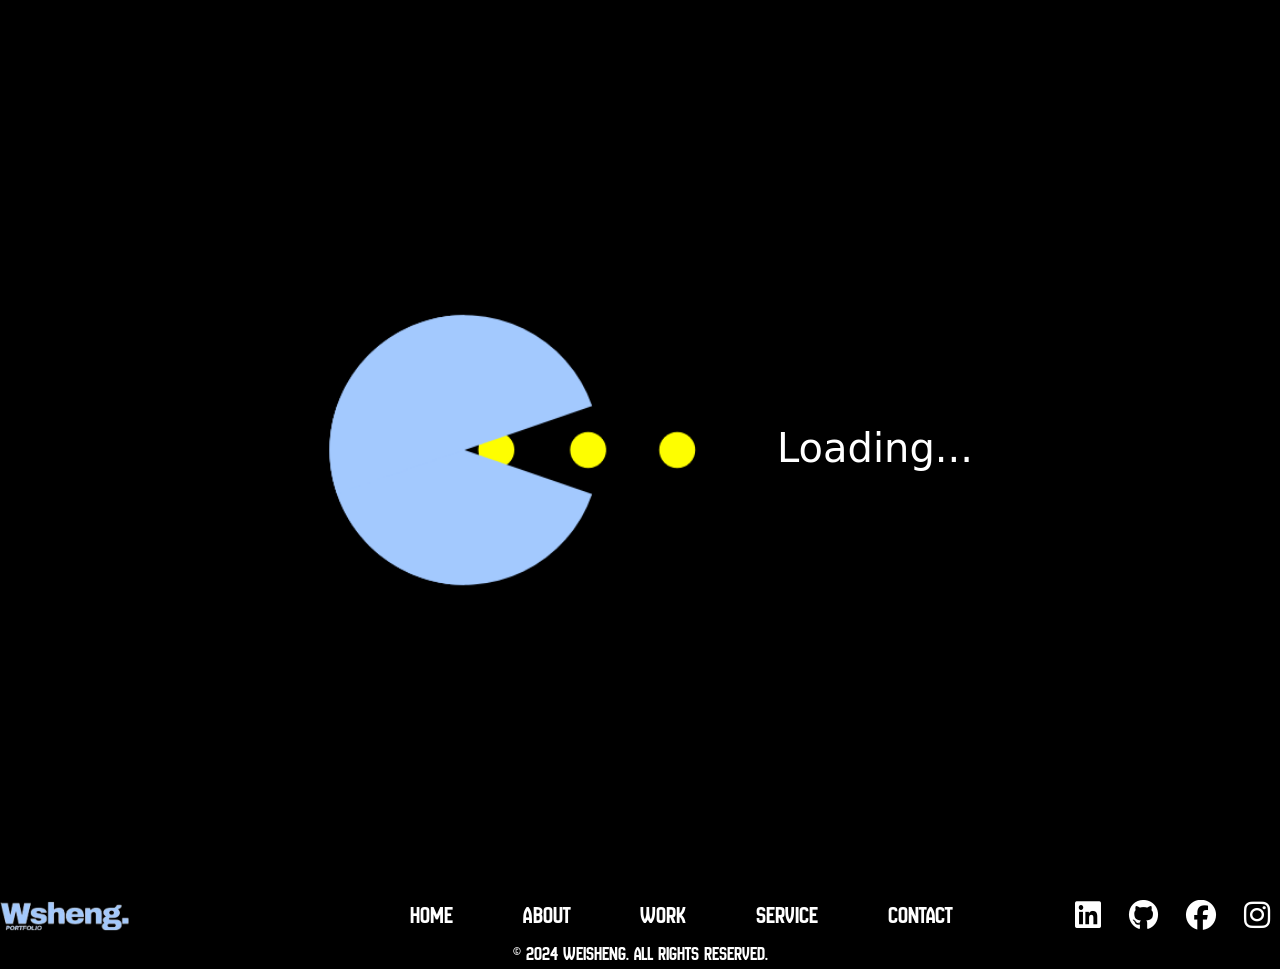
<file: Weisheng_Website/html_files/contact.html>
<!DOCTYPE html>
<html lang="en">

<head>
    <meta charset="UTF-8">
    <meta name="viewport" content="width=device-width, initial-scale=1.0">
    <link rel="stylesheet" href="https://cdn.jsdelivr.net/npm/bootstrap@5.3.3/dist/css/bootstrap.min.css">
    <link rel="stylesheet" href="https://cdnjs.cloudflare.com/ajax/libs/font-awesome/6.5.2/css/all.min.css">
    <link rel="stylesheet" href="../css_files/style.css">
    <title>Ws 0.0 | Work</title>
</head>

<body>
    <!--Loading Screen -->
    <div id="preloader">
        <div class="loadingscreen">
            <img src="../images_files/loading_gif.gif" alt="Loading" class="loading-gif">
            <h1>Loading...</h1>
        </div>
    </div>

    <!-- Navigation Bar -->
    <header>
        <a href="../html_files/index.html" class="logo">
            <img src="../images_files/wshenglogo.png" alt="WeiSheng Logo">
        </a>
        <div class="nav-toggle" id="nav-toggle">
            <i class="fas fa-bars"></i>
        </div>
        <nav id="nav-menu" class="new-amsterdam-regular">
            <a href="../html_files/index.html">HOME</a>
            <a href="../html_files/about.html">ABOUT</a>
            <a href="../html_files/work.html">WORK</a>
            <a href="../html_files/service.html" >SERVICE</a>
            <a href="../html_files/contact.html" class="active">CONTACT</a>
        </nav>
    </header>

    <div class="contact-page new-amsterdam-regular">
        <!-- Contact Section -->
        <div class="contact-title">
            <h1>
                <span>Let's start</span>
                <span>a project</span>
            </h1>
        </div>

        <div class="contact-container">
            <!-- Form Section -->
            <form class="contact-form" id="contactForm" action="#" method="POST">
                <div class="form-group">
                    <label for="name">What's your name?</label>
                    <input type="text" class="form-control" id="name" name="name" placeholder="John Doe" required>
                </div>
                <div class="form-group">
                    <label for="email">What's your email?</label>
                    <input type="email" class="form-control" id="email" name="email" placeholder="johndoe123@gmail.com"
                        required>
                </div>
                <div class="form-group">
                    <label for="services">What services are you looking for?</label>
                    <input type="text" class="form-control" id="services" name="services"
                        placeholder="UX/UI Design, Branding, Development ..." required>
                </div>
                <div class="form-group">
                    <label for="project-details">Tell me more about your project</label>
                    <textarea class="form-control" id="project-details" name="project_details" rows="5"
                        placeholder="Hey Wei Sheng, can you help me with..." required></textarea>
                </div>
                <button type="submit" class="btn-contact btn-primary">Submit</button>
            </form>

            <!-- Contact Information Section -->
            <div class="contact-info">
                <div class="profile-picture">
                    <img src="../images_files/Ws_LogoContact.png" alt="WsLogo" class="circle-img">
                </div>
                <div class="info-details">
                    <h1>Email : <h1>
                            <p>w.weisheng0429@gmail.com</p>
                            <br>
                            <h1>Phone Number : <h1>
                                    <p>+65 9620 0375</p>
                                    <br>
                                    <div class="social-icons">
                                        <h1>Find Me On :</h1>
                                        <a href="https://www.linkedin.com/in/wong-wei-sheng-1835b11a3/"><i
                                                class="fa-brands fa-linkedin"></i></a>
                                        <a href="https://github.com/WeiSheng0429"><i
                                                class="fa-brands fa-github"></i></a>
                                        <a href="https://www.facebook.com/W.Sheng0429"><i
                                                class="fa-brands fa-facebook"></i></a>
                                        <a href="https://www.instagram.com/weisheng_0429/"><i
                                                class="fa-brands fa-instagram"></i></a>
                                    </div>
                </div>
            </div>
        </div>
    </div>

    <!-- Footer -->
    <footer>
        <div class="footer-container new-amsterdam-regular">
            <section class="footer-logo">
                <a href="../html_files/index.html">
                    <img src="../images_files/wshenglogo.png" alt="Ws Logo">
                </a>
            </section>

            <nav class="footer-navigation">
                <ul>
                    <li><a href="../html_files/index.html">HOME</a></li>
                    <li><a href="../html_files/about.html">ABOUT</a></li>
                    <li><a href="../html_files/work.html">WORK</a></li>
                    <li><a href="../html_files/service.html">SERVICE</a></li>
                    <li><a href="../html_files/contact.html">CONTACT</a></li>
                </ul>
            </nav>

            <section class="footer-social-media">
                <div class="socialmedia-icons">
                    <a href="https://www.linkedin.com/in/wong-wei-sheng-1835b11a3/" target="_blank"
                        aria-label="LinkedIn">
                        <i class="fa-brands fa-linkedin"></i>
                    </a>
                    <a href="https://github.com/WeiSheng0429" target="_blank" aria-label="GitHub">
                        <i class="fa-brands fa-github"></i>
                    </a>
                    <a href="https://www.facebook.com/W.Sheng0429" target="_blank" aria-label="Facebook">
                        <i class="fa-brands fa-facebook"></i>
                    </a>
                    <a href="https://www.instagram.com/weisheng_0429/" target="_blank" aria-label="Instagram">
                        <i class="fa-brands fa-instagram"></i>
                    </a>
                </div>
            </section>
        </div>
        <div class="copyright new-amsterdam-regular">
            <p>&copy; 2024 WeiSheng. All rights reserved.</p>
        </div>
    </footer>

    <script src="../js_files/script.js"></script>

</body>

</html>
</file>
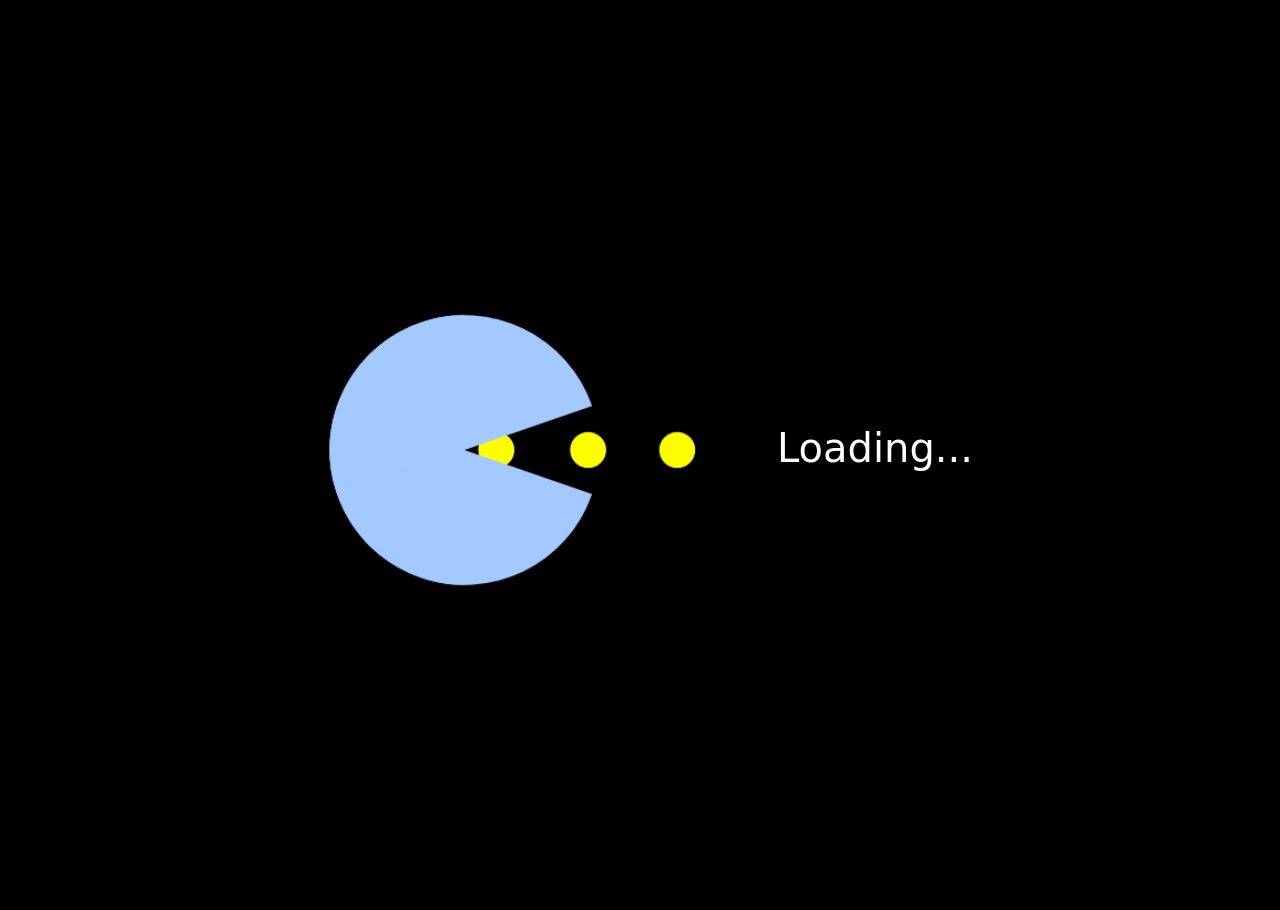
<file: Weisheng_Website/html_files/homepage.html>
<!DOCTYPE html>
<html lang="en">

<head>
    <meta charset="UTF-8">
    <meta name="viewport" content="width=device-width, initial-scale=1.0">
    <link rel="stylesheet" href="https://cdn.jsdelivr.net/npm/bootstrap@5.3.3/dist/css/bootstrap.min.css">
    <link rel="stylesheet" href="https://cdnjs.cloudflare.com/ajax/libs/font-awesome/6.5.2/css/all.min.css">
    <link rel="stylesheet" href="../css_files/style.css">
    <title>Ws 0.0 | Homepage</title>
</head>

<body>
    <!--Loading Screen -->
    <div id="preloader">
        <div class="loadingscreen">
            <img src="../images_files/loading_gif.gif" alt="Loading" class="loading-gif">
            <h1>Loading...</h1>
        </div>
    </div>

    <!-- Navigation Bar -->
    <header>
        <a href="../html_files/homepage.html" class="logo">
            <img src="../images_files/wshenglogo.png" alt="WeiSheng Logo">
        </a>
        <div class="nav-toggle" id="nav-toggle">
            <i class="fas fa-bars"></i>
        </div>
        <nav id="nav-menu" class="new-amsterdam-regular">
            <a href="../html_files/homepage.html" class="active">HOME</a>
            <a href="../html_files/about.html">ABOUT</a>
            <a href="../html_files/work.html">WORK</a>
            <a href="../html_files/service.html">SERVICE</a>
            <a href="../html_files/contact.html">CONTACT</a>
        </nav>
    </header>
    
    <!-- Home Content-->
    <section class="home">
        <div class="home-img">
            <img src="../images_files/myprofilepicture.jpg" alt="My Profile Picture">
        </div>
        <div class="home-content new-amsterdam-regular">
            <h1>Hi , I'm <span>Wei Sheng</span></h1>
            <h3 class="typing-text">I design and develop <span></span></h3>
            <p>I am a UX Designer with a unique path from teaching basketball to creating engaging digital experiences.
                My passion for UX grew during my Computer Science studies. I’m also an avid traveler and food lover,
                drawing creative inspiration from my adventures and basketball.</p>
            <!-- Social Media Icons -->
            <div class="social-iconshome">
                <a href="https://www.linkedin.com/in/wong-wei-sheng-1835b11a3/"><i class="fa-brands fa-linkedin"></i>
                </a>
                <a href="https://github.com/WeiSheng0429">
                    <i class="fa-brands fa-github"></i>
                </a>
                <a href="https://www.facebook.com/W.Sheng0429">
                    <i class="fa-brands fa-facebook"></i>
                </a>
                <a href="https://www.instagram.com/weisheng_0429/">
                    <i class="fa-brands fa-instagram"></i>
                </a>
            </div>
            <a href="../html_files/about.html" class="btn">Let me show you more....</a>
        </div>
    </section>

    <!-- Footer -->
    <footer>
        <div class="footer-container new-amsterdam-regular">
            <section class="footer-logo">
                <a href="../html_files/homepage.html">
                    <img src="../images_files/wshenglogo.png" alt="Ws Logo">
                </a>
            </section>

            <nav class="footer-navigation">
                <ul>
                    <li><a href="../html_files/homepage.html">HOME</a></li>
                    <li><a href="../html_files/about.html">ABOUT</a></li>
                    <li><a href="../html_files/work.html">WORK</a></li>
                    <li><a href="../html_files/service.html">SERVICE</a></li>
                    <li><a href="../html_files/contact.html">CONTACT</a></li>
                </ul>
            </nav>

            <section class="footer-social-media">
                <div class="socialmedia-icons">
                    <a href="https://www.linkedin.com/in/wong-wei-sheng-1835b11a3/" target="_blank"
                        aria-label="LinkedIn">
                        <i class="fa-brands fa-linkedin"></i>
                    </a>
                    <a href="https://github.com/WeiSheng0429" target="_blank" aria-label="GitHub">
                        <i class="fa-brands fa-github"></i>
                    </a>
                    <a href="https://www.facebook.com/W.Sheng0429" target="_blank" aria-label="Facebook">
                        <i class="fa-brands fa-facebook"></i>
                    </a>
                    <a href="https://www.instagram.com/weisheng_0429/" target="_blank" aria-label="Instagram">
                        <i class="fa-brands fa-instagram"></i>
                    </a>
                </div>
            </section>
        </div>
        <div class="copyright new-amsterdam-regular">
            <p>&copy; 2024 WeiSheng. All rights reserved.</p>
        </div>
    </footer>

    <script src="../js_files/script.js"></script>

</body>

</html>
</file>
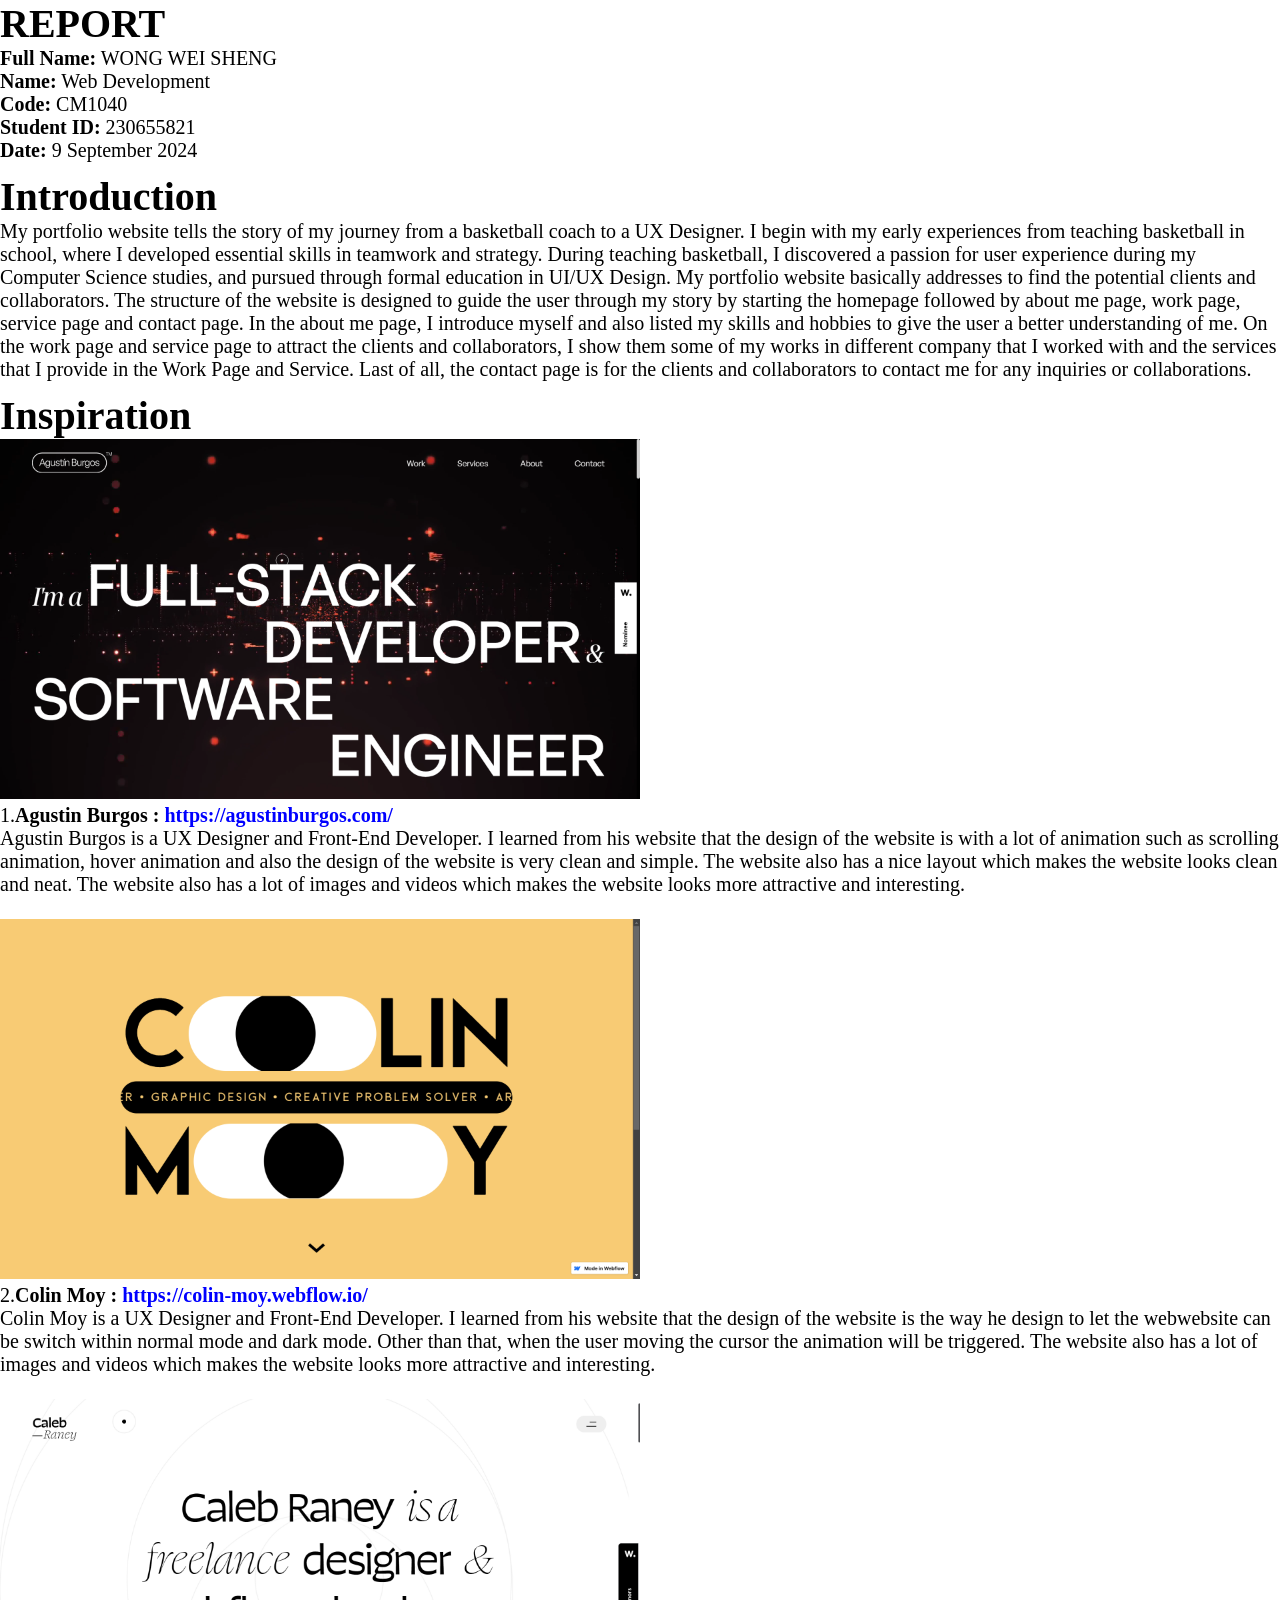
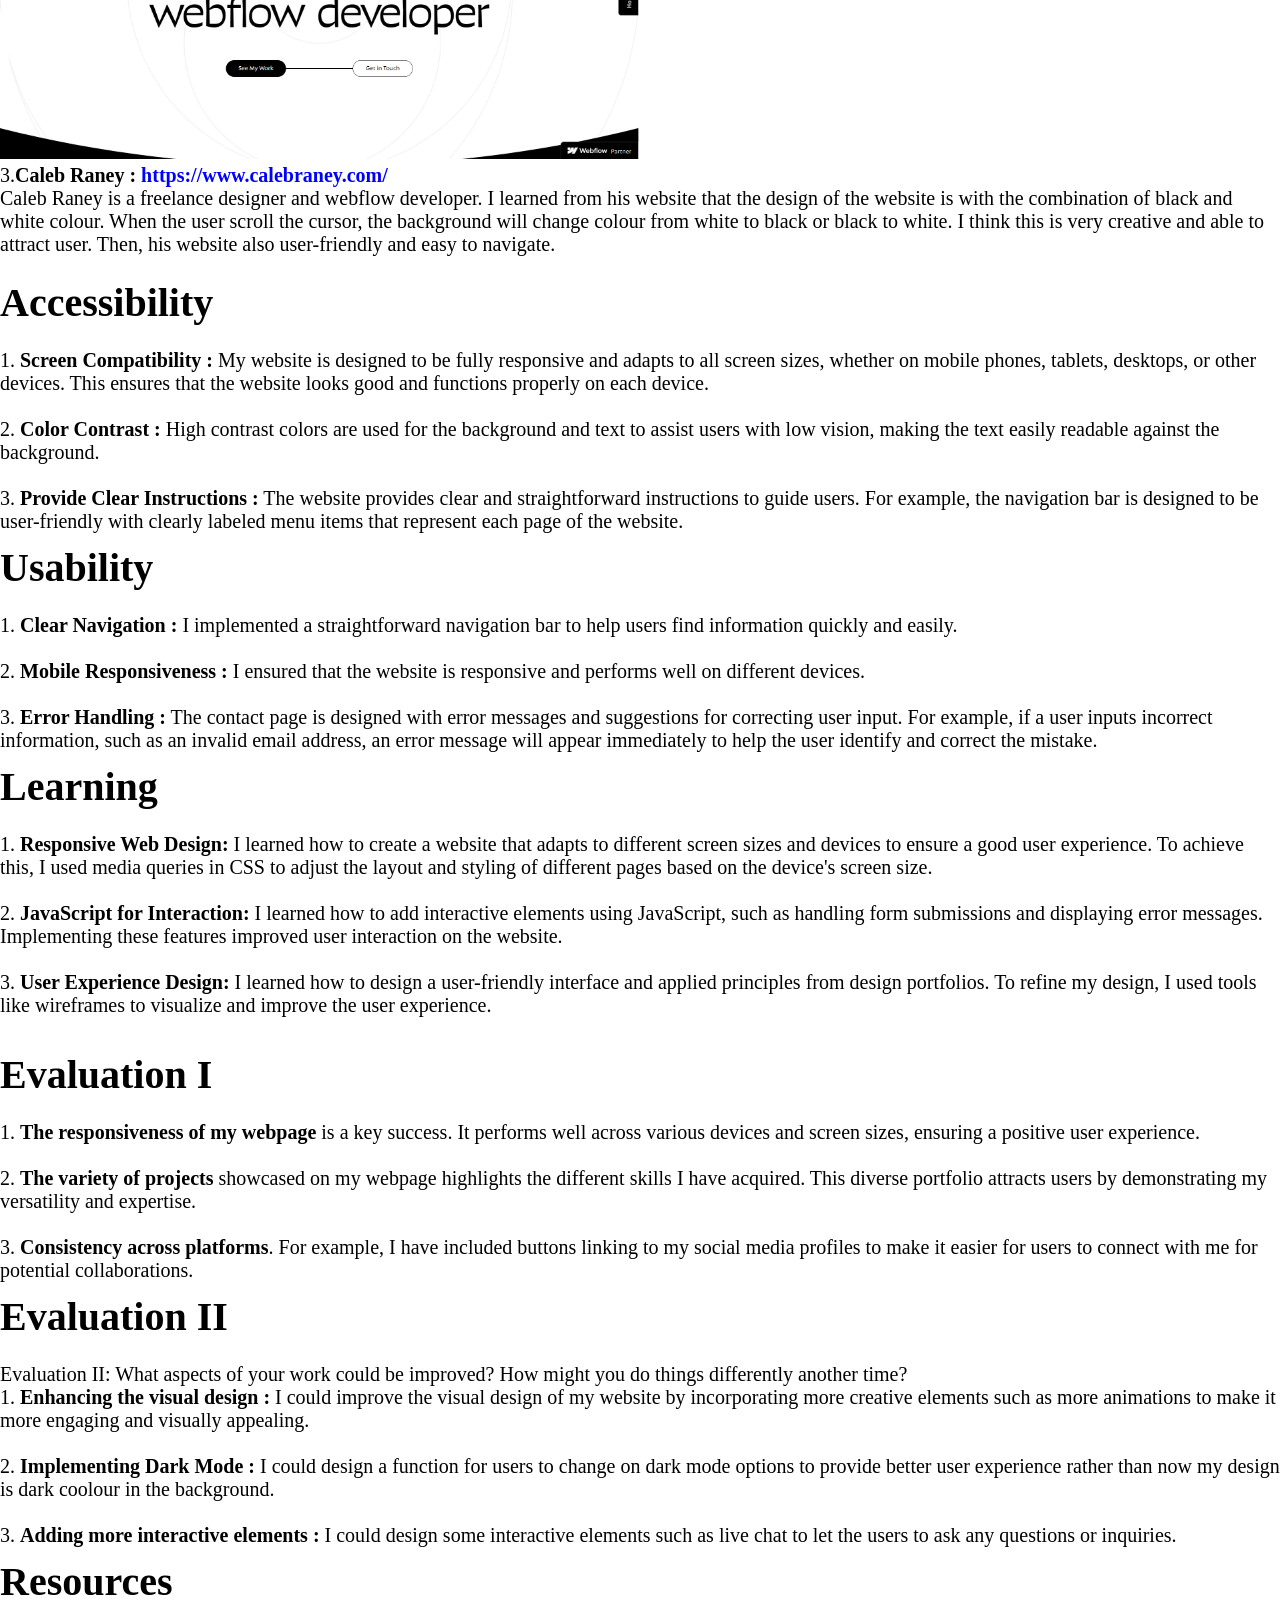
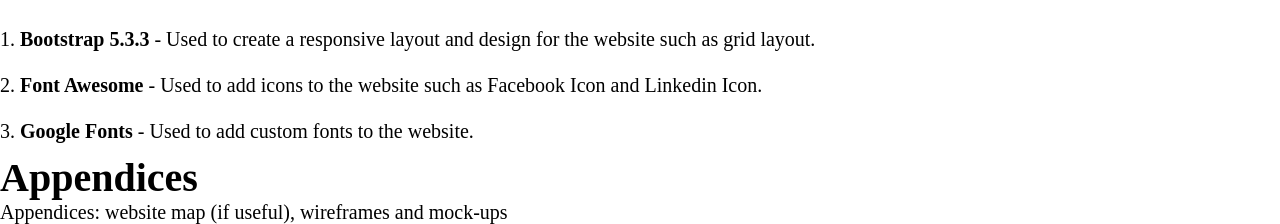
<file: Weisheng_Website/html_files/report.html>
<!DOCTYPE html>
<html lang="en">

<head>
    <meta charset="UTF-8">
    <meta name="viewport" content="width=device-width, initial-scale=1.0">
    <link rel="stylesheet" href="../css_files/style.css">
    <title>REPORT | WONG WEI SHENG</title>
</head>

<body style="background-color: white;">
    <div class="bio">
        <h1>REPORT</h1>
        <p><strong>Full Name:</strong> WONG WEI SHENG</p>
        <p><strong>Name:</strong> Web Development</p>
        <p><strong>Code:</strong> CM1040</p>
        <p><strong>Student ID:</strong> 230655821</p>
        <p><strong>Date:</strong> 9 September 2024</p>
    </div>
    <br>
    <div class="intro-report">
        <h1>Introduction</h1>
        <p>
            My portfolio website tells the story of my journey from a basketball coach to a UX Designer. I begin with my
            early experiences from teaching basketball in school, where I developed essential skills in teamwork and
            strategy.
            During teaching basketball, I discovered a passion for user experience during my Computer
            Science studies, and pursued through formal education in UI/UX Design. My portfolio website basically
            addresses
            to find the potential clients and collaborators. The structure of the website is designed to guide the user
            through my story by starting the homepage followed by about me page, work
            page, service page and contact page. In the about me page, I introduce myself and also listed my skills and
            hobbies to give the user a better understanding of me. On the work page and service page to attract the
            clients and collaborators, I show them some of my works in different company that I worked with and the
            services that I provide in the Work Page and Service. Last of all, the contact page is for the clients and
            collaborators to contact me for any inquiries or collaborations.
            <br>
        </p>
    </div>
    <br>
    <div class="inspiration">
        <h1>Inspiration</h1>
        <img src="../images_files/agustin.png">
        <p>1.<strong>Agustin Burgos :</strong><a href="https://agustinburgos.com/"> https://agustinburgos.com/</a>
        </p>
        <p>Agustin Burgos is a UX Designer and Front-End Developer. I learned from his website that the design of the
            website is with a lot of animation such as scrolling animation, hover animation and also the design of the
            website is very clean and simple. The website also has a nice layout which makes the website looks clean and
            neat. The website also has a lot of images and videos which makes the website looks more attractive and
            interesting.
        </p>
        <br>
        <img src="../images_files/colin.png">
        <p>2.<strong>Colin Moy :</strong><a href="https://colin-moy.webflow.io/"> https://colin-moy.webflow.io/</a>
        </p>
        <p>
            Colin Moy is a UX Designer and Front-End Developer. I learned from his website that the design of the
            website is the way he design to let the webwebsite can be switch within normal mode and dark mode. Other
            than that, when the user moving the cursor the animation will be triggered. The website also has a lot of
            images and videos which makes the website looks more attractive and interesting.
        </p>
        <br>
        <img src="../images_files/caleb.png">
        <p>3.<strong>Caleb Raney :</strong><a href="https://www.calebraney.com/"> https://www.calebraney.com/</a>
        </p>
        <p>
            Caleb Raney is a freelance designer and webflow developer. I learned from his website that the design of the
            website is with the combination of black and white colour. When the user scroll the cursor, the background
            will
            change colour from white to black or black to white. I think this is very creative and able to attract user.
            Then, his website also user-friendly and easy to navigate.
        </p>
        <br>
    </div>

    <div class="accessibility">
        <h1>Accessibility</h1>
        <br>
        <p>1. <strong>Screen Compatibility :</strong> My website is designed to be fully responsive and adapts to all
            screen sizes, whether on mobile phones, tablets, desktops, or other devices. This ensures that the website
            looks good and functions properly on each device.
        </p>
        <br>
        <p>2. <strong>Color Contrast :</strong> High contrast colors are used for the background and text to assist
            users
            with low vision, making the text easily readable against the background.
        </p>
        <br>
        <p>3. <strong>Provide Clear Instructions :</strong> The website provides clear and straightforward instructions
            to guide users. For example, the navigation bar is designed to be user-friendly with clearly labeled menu
            items that represent each page of the website.
        </p>
    </div>
    <br>
    <div class="usability">
        <h1>Usability</h1>
        <br>
        <p>1. <strong>Clear Navigation :</strong> I implemented a straightforward navigation bar to help users find
            information quickly and easily.
        </p>
        <br>
        <p>2. <strong>Mobile Responsiveness :</strong> I ensured that the website is responsive and performs well on
            different devices.
        </p>
        <br>
        <p>3. <strong>Error Handling :</strong> The contact page is designed with error messages and suggestions for
            correcting user input. For example, if a user inputs incorrect information, such as an invalid email
            address, an error message will appear immediately to help the user identify and correct the mistake.
        </p>
    </div>
    <br>
    <div class="learning">
        <h1>Learning</h1>
        <br>
        <p>1. <strong>Responsive Web Design:</strong> I learned how to create a website that adapts to different screen
            sizes and devices to ensure a good user experience. To achieve this, I used media queries in CSS to adjust
            the layout and styling of different pages based on the device's screen size.
        </p>
        <br>
        <p>2. <strong>JavaScript for Interaction:</strong> I learned how to add interactive elements using JavaScript,
            such as handling form submissions and displaying error messages. Implementing these features improved user
            interaction on the website.
        </p>
        <br>
        <p>3. <strong>User Experience Design:</strong> I learned how to design a user-friendly interface and applied
            principles from design portfolios. To refine my design, I used tools like wireframes to visualize and
            improve the user experience.
        </p>
        <br>
    </div>
    <br>
    <div class="evaluation1">
        <h1>Evaluation I</h1>
        <br>
        <p>1. <strong>The responsiveness of my webpage</strong> is a key success. It performs well across various
            devices and screen sizes, ensuring a positive user experience.
        </p>
        <br>
        <p>2. <strong>The variety of projects </strong> showcased on my webpage highlights the different skills I have
            acquired. This diverse portfolio attracts users by demonstrating my versatility and expertise.
        </p>
        <br>
        <p>3. <strong>Consistency across platforms</strong>. For example, I have included buttons linking to my social
            media profiles to make it easier for users to connect with me for potential collaborations.
        </p>
    </div>
    <br>
    <div class="evaluation2">
        <h1>Evaluation II</h1>
        <br>
        <p>Evaluation II: What aspects of your work could be improved? How might you do things differently another time?
        </p>
        <p>1. <strong>Enhancing the visual design :</strong> I could improve the visual design of my website by
            incorporating more creative elements such as more animations to make it more engaging and
            visually appealing.
        </p>
        <br>
        <p>2. <strong>Implementing Dark Mode :</strong> I could design a function for users to change on dark mode
            options to provide better user experience rather than now my design is dark coolour in the background.
        </p>
        <br>
        <p>3. <strong>Adding more interactive elements :</strong> I could design some interactive elements such as live
            chat to let the users to ask any questions or inquiries.
        </p>
    </div>
    <br>
    <div class="resources">
        <h1>Resources</h1>
        <br>
        <p>1. <strong>Bootstrap 5.3.3</strong> - Used to create a responsive layout and design for the website such as
            grid layout.
        </p>
        <br>
        <p>2. <strong>Font Awesome</strong> - Used to add icons to the website such as Facebook Icon and Linkedin Icon.
        </p>
        <br>
        <p>3. <strong>Google Fonts</strong> - Used to add custom fonts to the website.
        </p>
    </div>
    <br>

    <div class="appendices">
        <h1>Appendices</h1>
        <p>Appendices: website map (if useful), wireframes and mock-ups</p>
    </div>


</body>

</html>
</file>
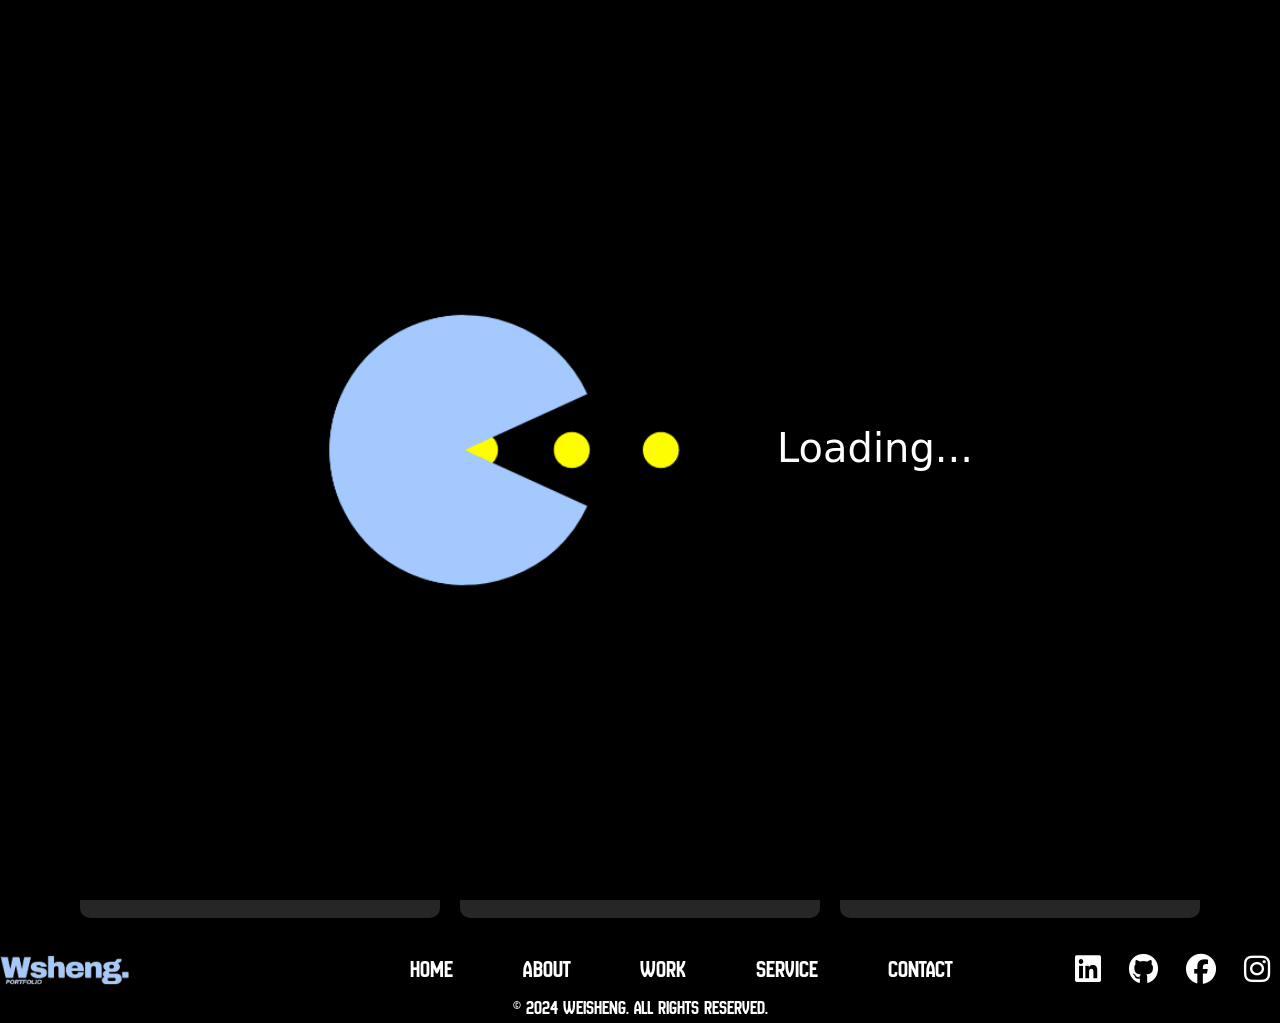
<file: Weisheng_Website/html_files/service.html>
<!DOCTYPE html>
<html lang="en">

<head>
    <meta charset="UTF-8">
    <meta name="viewport" content="width=device-width, initial-scale=1.0">
    <link rel="stylesheet" href="https://cdn.jsdelivr.net/npm/bootstrap@5.3.3/dist/css/bootstrap.min.css">
    <link rel="stylesheet" href="https://cdnjs.cloudflare.com/ajax/libs/font-awesome/6.5.2/css/all.min.css">
    <link rel="stylesheet" href="https://cdn.jsdelivr.net/npm/bootstrap-icons@1.11.3/font/bootstrap-icons.min.css">
    <link rel="stylesheet" href="../css_files/style.css">
    <title>Ws 0.0 | Service</title>
</head>

<body>
    <!-- Loading Screen -->
    <div id="preloader">
        <div class="loadingscreen">
            <img src="../images_files/loading_gif.gif" alt="Loading" class="loading-gif">
            <h1>Loading...</h1>
        </div>
    </div>

    <!-- Navigation Bar -->
    <header>
        <a href="../html_files/index.html" class="logo">
            <img src="../images_files/wshenglogo.png" alt="WeiSheng Logo">
        </a>
        <div class="nav-toggle" id="nav-toggle">
            <i class="fas fa-bars"></i>
        </div>
        <nav id="nav-menu" class="new-amsterdam-regular">
            <a href="../html_files/index.html">HOME</a>
            <a href="../html_files/about.html">ABOUT</a>
            <a href="../html_files/work.html" >WORK</a>
            <a href="../html_files/service.html" class="active">SERVICE</a>
            <a href="../html_files/contact.html">CONTACT</a>
        </nav>
    </header>

    <!-- Service Section -->
    <section id="services" class="py-5 new-amsterdam-regular">
        <div class="container">
            <h1 class="sub-title text-center mb-5">My Services</h1>
            <div class="row g-4 service-list">
                <div class="col-md-4 text-center">
                    <i class="bi bi-window-plus"></i>
                    <h2>Web Design</h2>
                    <div class="service-description">
                        <p>Transform your ideas into a dynamic online presence with our web development services. From
                            responsive design to seamless functionality, we create websites that captivate and engage
                            your audience, ensuring a smooth user experience across all devices.</p>
                    </div>
                </div>
                <div class="col-md-4 text-center">
                    <i class="bi bi-code-slash"></i>
                    <h2>UI/UX Design</h2>
                    <div class="service-description">
                        <p>Crafting intuitive and engaging user experiences, we bridge the gap between user needs and
                            business goals. Our UI/UX design services focus on creating interfaces that are not only
                            visually appealing but also easy to navigate, ensuring a seamless interaction every time.
                        </p>
                    </div>
                </div>
                <div class="col-md-4 text-center">
                    <i class="bi bi-app-indicator"></i>
                    <h2>App Design</h2>
                    <div class="service-description">
                        <p>Develop robust and user-friendly mobile applications tailored to your needs. Whether it's
                            iOS, Android, or cross-platform, our app design services deliver intuitive and responsive
                            applications that provide an exceptional user experience on the go.</p>
                    </div>
                </div>
                <div class="col-md-4 text-center">
                    <i class="bi bi-shop-window"></i>
                    <h2>E-Commerce Solutions</h2>
                    <div class="service-description">
                        <p>Launch your online store with our comprehensive e-commerce solutions. From payment gateways
                            to inventory management, we provide everything you need to sell products and services online
                            seamlessly.</p>
                    </div>
                </div>
                <div class="col-md-4 text-center">
                    <i class="bi bi-building-fill-check"></i>
                    <h2>Branding & Identity</h2>
                    <div class="service-description">
                        <p>Establish a strong and memorable brand identity with our branding services. We help you
                            create a consistent and impactful brand presence across all platforms, ensuring your
                            business stands out in the market.</p>
                    </div>
                </div>
                <div class="col-md-4 text-center">
                    <i class="bi bi-megaphone-fill"></i>
                    <h2>Digital Marketing</h2>
                    <div class="service-description">
                        <p>Boost your online visibility with our tailored digital marketing strategies. From SEO and
                            content marketing to social media management, we help you reach your target audience and
                            achieve your business goals.</p>
                    </div>
                </div>
            </div>
        </div>
    </section>

    <!-- Footer -->
    <footer>
        <div class="footer-container new-amsterdam-regular">
            <section class="footer-logo">
                <a href="../html_files/index.html">
                    <img src="../images_files/wshenglogo.png" alt="Ws Logo">
                </a>
            </section>

            <nav class="footer-navigation">
                <ul>
                    <li><a href="../html_files/index.html">HOME</a></li>
                    <li><a href="../html_files/about.html">ABOUT</a></li>
                    <li><a href="../html_files/work.html">WORK</a></li>
                    <li><a href="../html_files/service.html">SERVICE</a></li>
                    <li><a href="../html_files/contact.html">CONTACT</a></li>
                </ul>
            </nav>

            <section class="footer-social-media">
                <div class="socialmedia-icons">
                    <a href="https://www.linkedin.com/in/wong-wei-sheng-1835b11a3/" target="_blank"
                        aria-label="LinkedIn">
                        <i class="fa-brands fa-linkedin"></i>
                    </a>
                    <a href="https://github.com/WeiSheng0429" target="_blank" aria-label="GitHub">
                        <i class="fa-brands fa-github"></i>
                    </a>
                    <a href="https://www.facebook.com/W.Sheng0429" target="_blank" aria-label="Facebook">
                        <i class="fa-brands fa-facebook"></i>
                    </a>
                    <a href="https://www.instagram.com/weisheng_0429/" target="_blank" aria-label="Instagram">
                        <i class="fa-brands fa-instagram"></i>
                    </a>
                </div>
            </section>
        </div>
        <div class="copyright new-amsterdam-regular">
            <p>&copy; 2024 WeiSheng. All rights reserved.</p>
        </div>
    </footer>

    <script src="../js_files/script.js"></script>
</body>

</html>
</file>
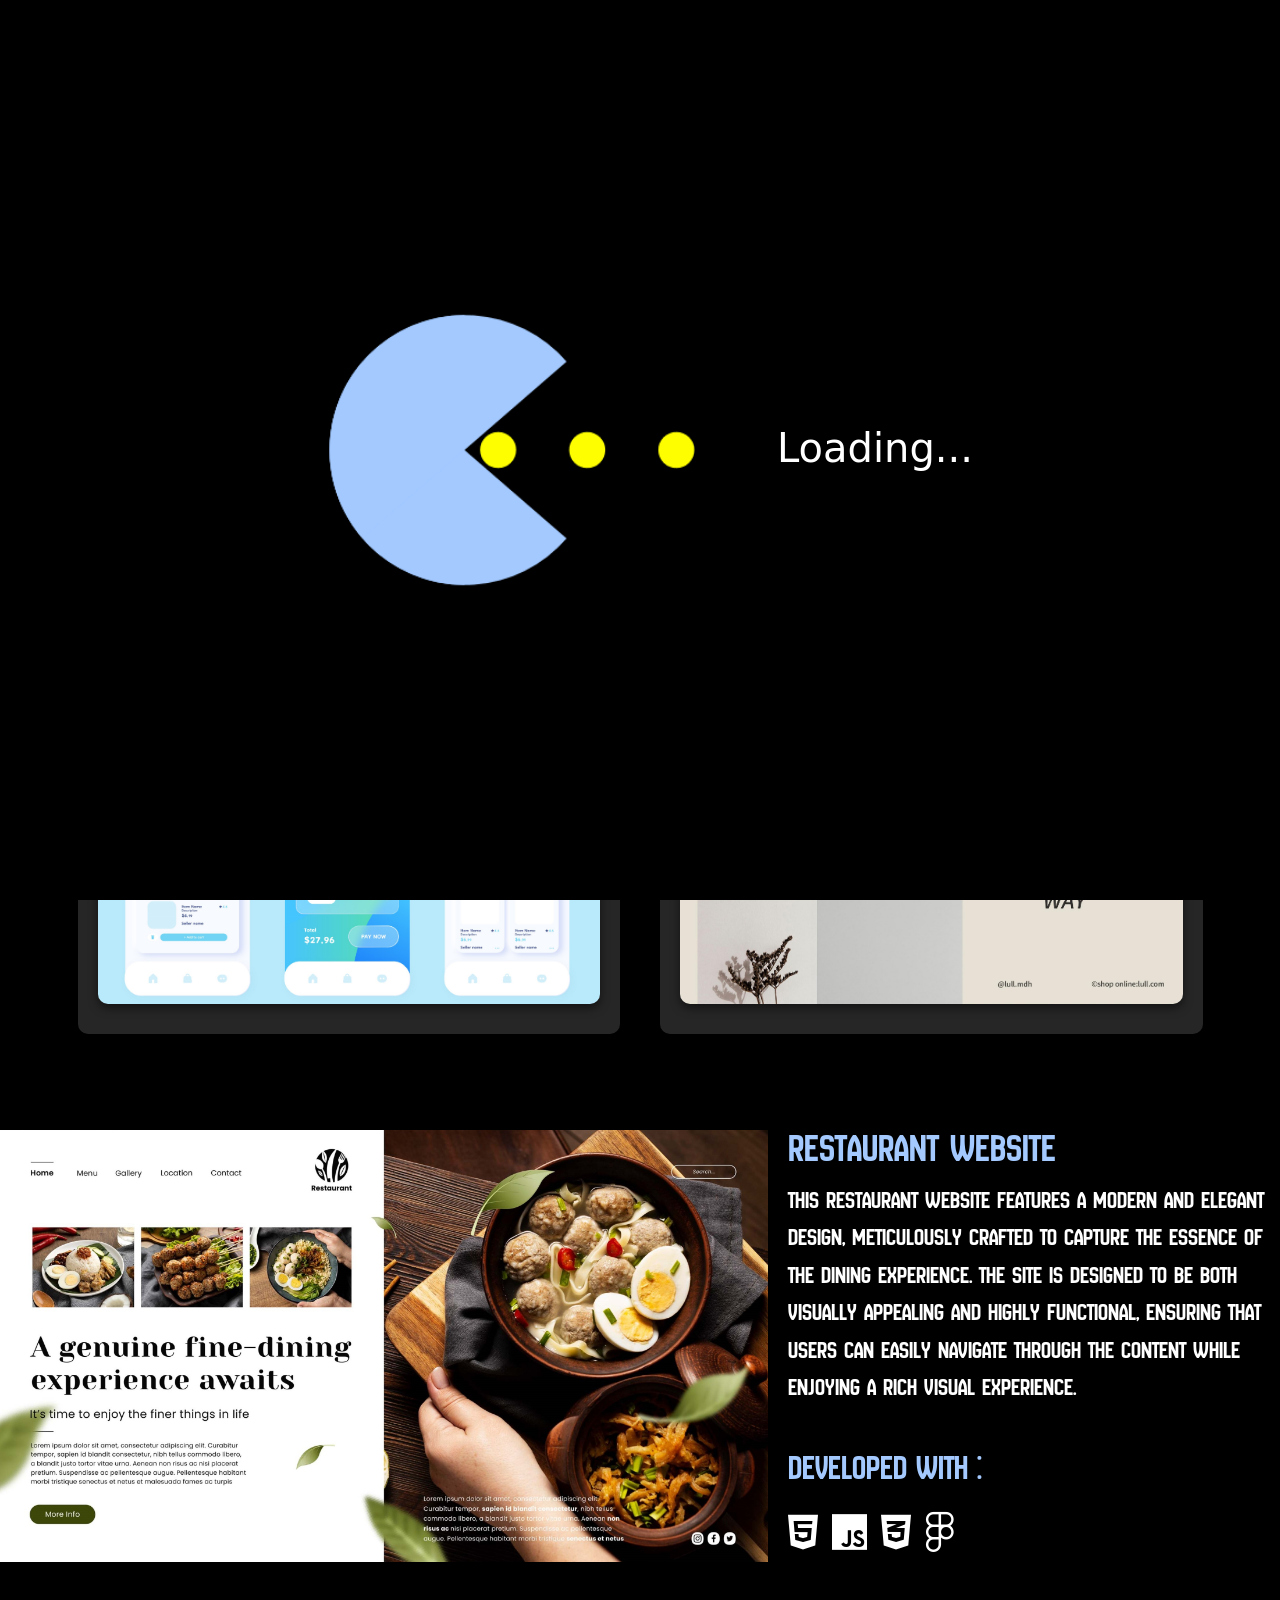
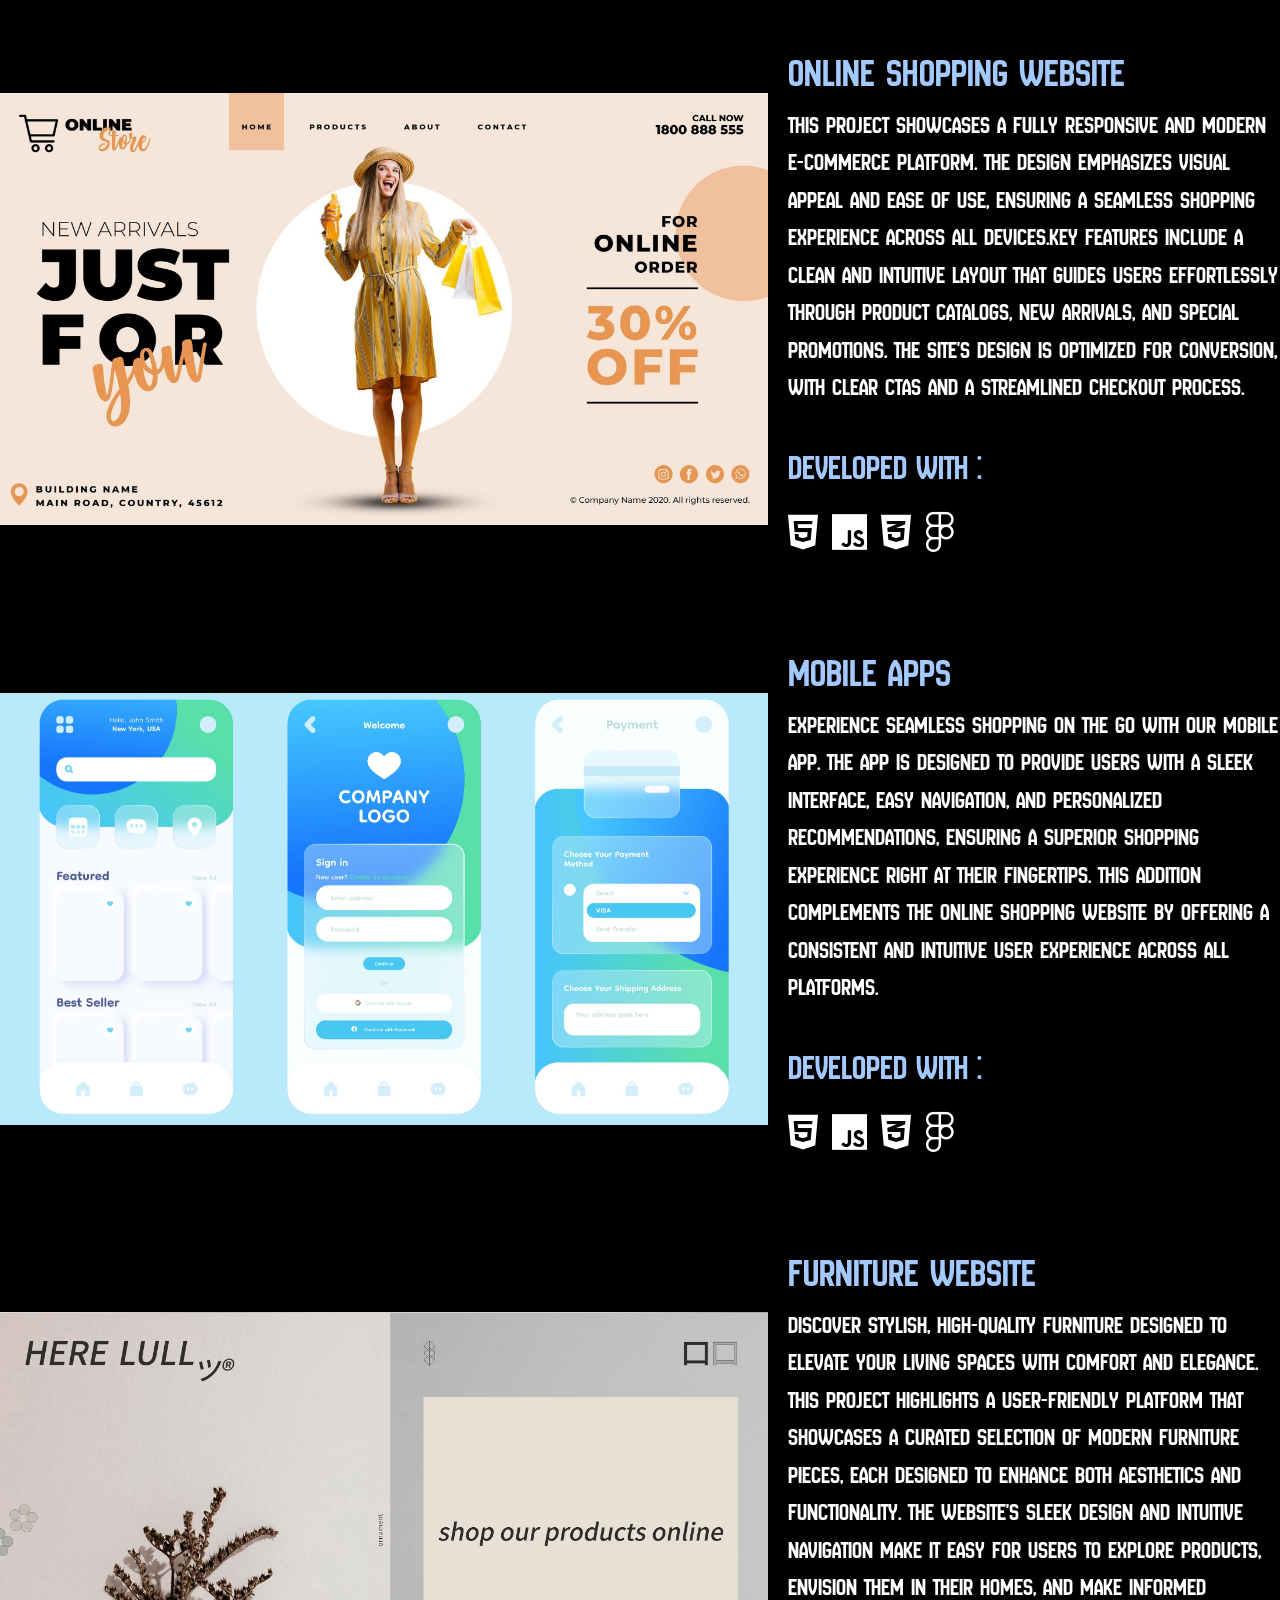
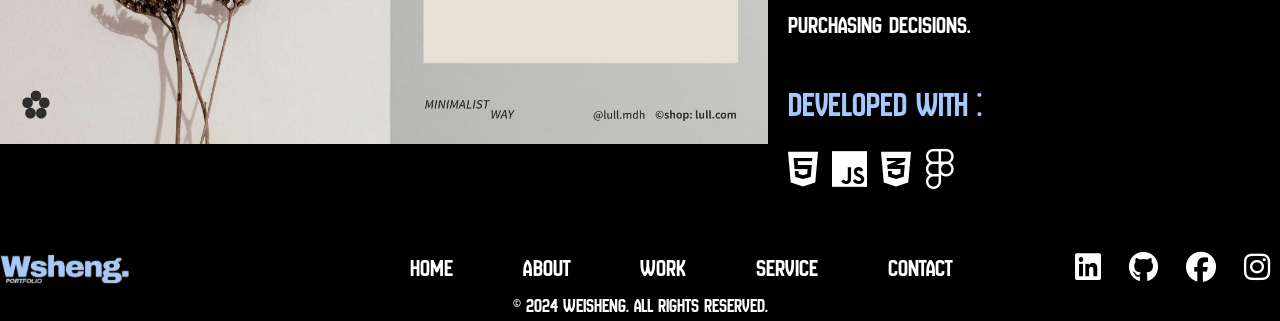
<file: Weisheng_Website/html_files/work.html>
<!DOCTYPE html>
<html lang="en">

<head>
    <meta charset="UTF-8">
    <meta name="viewport" content="width=device-width, initial-scale=1.0">
    <link rel="stylesheet" href="https://cdn.jsdelivr.net/npm/bootstrap@5.3.3/dist/css/bootstrap.min.css">
    <link rel="stylesheet" href="https://cdnjs.cloudflare.com/ajax/libs/font-awesome/6.5.2/css/all.min.css">
    <link rel="stylesheet" href="https://cdn.jsdelivr.net/npm/bootstrap-icons@1.11.3/font/bootstrap-icons.min.css">
    <link rel="stylesheet" href="../css_files/style.css">
    <title>Ws 0.0 | Work</title>
</head>

<body>
    <!-- Loading Screen -->
    <div id="preloader">
        <div class="loadingscreen">
            <img src="../images_files/loading_gif.gif" alt="Loading" class="loading-gif">
            <h1>Loading...</h1>
        </div>
    </div>

    <!-- Navigation Bar -->
    <header>
        <a href="../html_files/index.html" class="logo">
            <img src="../images_files/wshenglogo.png" alt="WeiSheng Logo">
        </a>
        <div class="nav-toggle" id="nav-toggle">
            <i class="fas fa-bars"></i>
        </div>
        <nav id="nav-menu" class="new-amsterdam-regular">
            <a href="../html_files/index.html">HOME</a>
            <a href="../html_files/about.html">ABOUT</a>
            <a href="../html_files/work.html" class="active">WORK</a>
            <a href="../html_files/service.html">SERVICE</a>
            <a href="../html_files/contact.html">CONTACT</a>
        </nav>
    </header>

    <!-- Work Section -->
    <section class="work-section new-amsterdam-regular" id="work">
        <div class="container">
            <h1 class="work-title">Latest Works</h1>
            <div class="work-container">
                <article class="work-card">
                    <a href="#restaurant-details" class="work-link">
                        <h2 class="work-item-title">Restaurant Website</h2>
                        <img src="../images_files/restaurant1.jpg" alt="Restaurant Website" class="work-image">
                    </a>
                </article>

                <article class="work-card">
                    <a href="#shop-details" class="work-link">
                        <h2 class="work-item-title">Online Shopping Website</h2>
                        <img src="../images_files/shopping1.jpg" alt="Online Shopping Website" class="work-image">
                    </a>
                </article>

                <article class="work-card">
                    <a href="#mobile-details" class="work-link">
                        <h2 class="work-item-title">Mobile Apps</h2>
                        <img src="../images_files/mobile1.jpg" alt="Mobile Apps" class="work-image">
                    </a>
                </article>

                <article class="work-card">
                    <a href="#furniture-details" class="work-link">
                        <h2 class="work-item-title">Furniture Website</h2>
                        <img src="../images_files/furniture1.jpg" alt="Furniture Website" class="work-image">
                    </a>
                </article>
            </div>
        </div>
    </section>

    <!-- Restaurant Webpage Details -->
    <section id="restaurant-details" class="details-section new-amsterdam-regular">
        <div class="details-container">
            <img src="../images_files/restaurant2.jpg" alt="Restaurant Website" class="details-image">
            <div class="details-text">
                <h2 class="details-title">Restaurant Website</h2>
                <p>This restaurant website features a modern and elegant design, meticulously crafted to capture the
                    essence of the dining experience. The site is designed to be both visually appealing and highly
                    functional, ensuring that users can easily navigate through the content while enjoying a rich visual
                    experience.
                </p>
                <br>
                <h3>Developed with :</h3>
                <div class="language-icons">
                    <i class="fab fa-html5 fa-3x"></i>
                    <i class="fab fa-js fa-3x"></i>
                    <i class="fab fa-css3-alt fa-3x"></i>
                    <i class="fab fa-figma fa-3x"></i>
                </div>
            </div>
        </div>
    </section>

    <!-- Online Shopping Details -->
    <section id="shop-details" class="details-section new-amsterdam-regular">
        <div class="details-container">
            <img src="../images_files/shopping2.jpg" alt="Shopping Website" class="details-image">
            <div class="details-text">
                <h2 class="details-title">Online Shopping Website</h2>
                <p>This project showcases a fully responsive and modern e-commerce platform. The design emphasizes
                    visual appeal and ease of use, ensuring a seamless shopping experience across all devices.Key
                    features include a clean and intuitive layout that guides users effortlessly through product
                    catalogs, new arrivals, and special promotions. The site's design is optimized for conversion, with
                    clear CTAs and a streamlined checkout process.
                </p>
                <br>
                <h3>Developed with :</h3>
                <div class="language-icons">
                    <i class="fab fa-html5 fa-3x"></i>
                    <i class="fab fa-js fa-3x"></i>
                    <i class="fab fa-css3-alt fa-3x"></i>
                    <i class="fab fa-figma fa-3x"></i>
                </div>
            </div>
        </div>
    </section>

    <!-- Mobile Apps Details -->
    <section id="mobile-details" class="details-section new-amsterdam-regular">
        <div class="details-container">
            <img src="../images_files/mobile2.jpg" alt="Mobile Apps" class="details-image">
            <div class="details-text">
                <h2 class="details-title">Mobile Apps</h2>
                <p>Experience seamless shopping on the go with our mobile app. The app is designed to provide users with
                    a sleek interface, easy navigation, and personalized recommendations, ensuring a superior shopping
                    experience right at their fingertips. This addition complements the online shopping website by
                    offering a consistent and intuitive user experience across all platforms.
                </p>
                <br>
                <h3>Developed with :</h3>
                <div class="language-icons">
                    <i class="fab fa-html5 fa-3x"></i>
                    <i class="fab fa-js fa-3x"></i>
                    <i class="fab fa-css3-alt fa-3x"></i>
                    <i class="fab fa-figma fa-3x"></i>
                </div>
            </div>
        </div>
    </section>

    <!-- Furniture Website Details -->
    <section id="furniture-details" class="details-section new-amsterdam-regular">
        <div class="details-container">
            <img src="../images_files/furniture2.jpg" alt="Furniture Website" class="details-image">
            <div class="details-text">
                <h2 class="details-title">Furniture Website</h2>
                <p>Discover stylish, high-quality furniture designed to elevate your living spaces with comfort and
                    elegance. This project highlights a user-friendly platform that showcases a curated selection of
                    modern furniture pieces, each designed to enhance both aesthetics and functionality. The website's
                    sleek design and intuitive navigation make it easy for users to explore products, envision them in
                    their homes, and make informed purchasing decisions.
                </p>
                <br>
                <h3>Developed with :</h3>
                <div class="language-icons">
                    <i class="fab fa-html5 fa-3x"></i>
                    <i class="fab fa-js fa-3x"></i>
                    <i class="fab fa-css3-alt fa-3x"></i>
                    <i class="fab fa-figma fa-3x"></i>
                </div>
            </div>
        </div>
    </section>

    <!-- Footer -->
    <footer>
        <div class="footer-container new-amsterdam-regular">
            <section class="footer-logo">
                <a href="../html_files/index.html">
                    <img src="../images_files/wshenglogo.png" alt="Ws Logo">
                </a>
            </section>

            <nav class="footer-navigation">
                <ul>
                    <li><a href="../html_files/index.html">HOME</a></li>
                    <li><a href="../html_files/about.html">ABOUT</a></li>
                    <li><a href="../html_files/work.html">WORK</a></li>
                    <li><a href="../html_files/service.html">SERVICE</a></li>
                    <li><a href="../html_files/contact.html">CONTACT</a></li>
                </ul>
            </nav>

            <section class="footer-social-media">
                <div class="socialmedia-icons">
                    <a href="https://www.linkedin.com/in/wong-wei-sheng-1835b11a3/" target="_blank"
                        aria-label="LinkedIn">
                        <i class="fa-brands fa-linkedin"></i>
                    </a>
                    <a href="https://github.com/WeiSheng0429" target="_blank" aria-label="GitHub">
                        <i class="fa-brands fa-github"></i>
                    </a>
                    <a href="https://www.facebook.com/W.Sheng0429" target="_blank" aria-label="Facebook">
                        <i class="fa-brands fa-facebook"></i>
                    </a>
                    <a href="https://www.instagram.com/weisheng_0429/" target="_blank" aria-label="Instagram">
                        <i class="fa-brands fa-instagram"></i>
                    </a>
                </div>
            </section>
        </div>
        <div class="copyright new-amsterdam-regular">
            <p>&copy; 2024 WeiSheng. All rights reserved.</p>
        </div>
    </footer>


    <script src="../js_files/script.js"></script>
</body>

</html>
</file>
<file: style.css>
/*Font Style*/
@import url('https://fonts.googleapis.com/css2?family=New+Amsterdam&display=swap');

/*Global Style*/
* {
    margin: 0;
    padding: 0;
    box-sizing: border-box;
    text-decoration: none;
    border: none;
    outline: none;
}

html {
    font-size: 62.5%;
}

body {
    width: 100%;
    height: 100vh;
    overflow-x: hidden;
    background-color: black;
    color: white;
}

body h2 {
    color: #A3C9FF;
}


a {
    text-decoration: none;
}


/*Start of Loading Screen*/
#preloader {
    background: black url(images_files/loading_gif.gif) no-repeat center center;
    background-size: 20%;
    height: 100vh;
    width: 100%;
    position: fixed;
    top: 0;
    left: 0;
    z-index: 100;
    display: flex;
    justify-content: center;
    align-items: center;
}

body.loading {
    overflow: hidden;
}

body.loading #preloader {
    display: flex;
}

.loadingscreen {
    background: black;
    display: flex;
    justify-content: center;
    align-items: center;
    height: 100vh;
    gap: 20px;
}

.loadingscreen h1 {
    font-size: 40px;
    color: white;
}

.loading-gif {
    width: 100%;
    height: 50vh;
}

/*End of Loading Screen*/


/*Start of Navigation Bar*/
header {
    display: flex;
    justify-content: space-between;
    align-items: center;
    padding: 10px 20px;
    background-color: #000000;
    color: #A3C9FF;
    margin-top: 10px;
}

header .logo img {
    height: 30px;
}

.nav-toggle {
    color: white;
    font-size: 2rem;
    display: none;
    cursor: pointer;
}

nav {
    display: flex;
    gap: 10px;
}

nav a {
    font-size: 2.5rem;
    color: white;
    margin-left: 4rem;
    transition: 0.3s ease;
    border-bottom: 3px solid transparent;
}

nav a:hover,
nav a.active {
    color: #A3C9FF;
    border-bottom: 2px solid #A3C9FF;
}

@media (max-width: 768px) {
    .nav-toggle {
        display: block;
    }

    nav {
        display: none;
        flex-direction: column;
        gap: 10px;
    }

    nav.visible {
        display: flex;
    }

    nav a {
        margin-left: 0;
    }
}

/*End of Navigation Bar*/

/*Start of Footer*/
.footer-container {
    display: flex;
    justify-content: space-between;
    align-items: center;
    background-color: #000000;
    color: #fff;
    flex-wrap: wrap;
}

.footer-container .footer-logo {
    flex: 1;
    text-align: left;
}

.footer-container .footer-logo img {
    height: 30px;
}

.footer-container .footer-navigation {
    flex: 2;
    text-align: center;
}

.footer-container .footer-navigation ul {
    display: flex;
    align-items: center;
    list-style: none;
    padding: 0;
    margin: 0;
}

.footer-container .footer-navigation ul li {
    margin: 0 15px;
}

.footer-container .footer-navigation ul li a {
    text-decoration: none;
    color: #fff;
}

.footer-container .footer-navigation ul li a:hover {
    color: #A3C9FF;
}

.footer-container .footer-social-media {
    text-align: right;
}

.footer-container .socialmedia-icons a {
    color: #fff;
    font-size: 1.5em;
    margin: 0 10px;
}

.footer-container .socialmedia-icons a:hover {
    color: #A3C9FF;
}

.copyright {
    text-align: center;
    color: #fff;
    font-size: 2rem;
    position: relative;
}

@media (max-width: 995px) {
    .footer-container {
        display: flex;
        flex-direction: column;
        text-align: center;
    }

    .footer-container .footer-logo,
    .footer-container .footer-navigation,
    .footer-container .footer-social-media {
        flex: 1;
        margin-bottom: 20px;
    }

    .footer-container .footer-navigation ul {
        display: flex;
        flex-direction: column;
        padding: 0;
    }

    .footer-container .footer-navigation ul li {
        margin: 10px 0;
        list-style: none;
    }

    .footer-container .footer-social-media {
        text-align: center;
    }
}

/*End of Footer*/



/*Start of HomePage Content*/
.home {
    padding: 5rem 5rem;
    display: flex;
    justify-content: center;
    align-items: center;
    gap: 8rem;
    background-color: black;
}

.home .home-content h1 {
    font-size: 9rem;
    font-weight: 800;
}

.home-content span {
    color: #A3C9FF;
}

.home-content h3 {
    margin-bottom: 1rem;
    font-weight: 700;
    font-size: 6rem;
}

.home-content p {
    font-size: 2.5rem;
}

.home-img {
    border-radius: 50%;
}

.home-img img {
    position: relative;
    width: 32vw;
    border-radius: 50%;
    box-shadow: 0 0 25px solid #A3C9FF;
    cursor: pointer;
    transition: 0.2s linear;
}

.home-img img:hover {
    font-size: 1.8rem;
    font-weight: 500;
}


.social-iconshome a {
    display: inline-flex;
    justify-content: center;
    align-items: center;
    width: 4rem;
    height: 4rem;
    background-color: transparent;
    border: 0.2rem solid #A3C9FF;
    font-size: 2rem;
    border-radius: 50%;
    margin: 3rem 1.5rem 3rem 0;
    transition: 0.3s ease;
    color: #A3C9FF;
}

.social-iconshome a:hover {
    color: black;
    transform: scale(1.3) translateY(-5px);
    background-color: #A3C9FF;
    box-shadow: 0 0 25px #A3C9FF;
}

.btn {
    display: inline-block;
    padding: 1rem 2.8rem;
    background-color: black;
    border-radius: 4rem;
    font-size: 1.6rem;
    color: #A3C9FF;
    letter-spacing: 0.3rem;
    font-weight: 600;
    text-align: center;
    border: 2px solid #A3C9FF;
    transition: 0.3s ease;
    cursor: pointer;
}

.btn:hover {
    transform: scale3d(1.03);
    background-color: #A3C9FF;
    color: black;
    box-shadow: 0 0 25px #A3C9FF;
}

.typing-text span {
    position: relative;
}

.typing-text span::before {
    content: "Mobile Apps";
    color: #A3C9FF;
    animation: words 20s infinite;
}

.typing-text span::after {
    content: "";
    background-color: black;
    position: absolute;
    width: calc(100% + 8px);
    height: 100%;
    border-left: 3px solid black;
    right: -8;
    animation: cursor 0.6s infinite;
}

@keyframes cursor {
    to {
        border-left: 3px solid #A3C9FF;
    }
}

@keyframes words {

    0%,
    15% {
        content: "Websites";
    }

    16%,
    30% {
        content: "MobileApps";
    }

    31%,
    45% {
        content: "UI/UX";
    }

    46%,
    70% {
        content: "motion";
    }

    71%,
    85% {
        content: "Websites";
    }

    86%,
    100% {
        content: "MobileApps";
    }
}

/*End of HomePage Content*/


/*Mobile HomePage*/
@media(max-width: 995px) {

    /*Start of Loading Screen*/
    #preloader {
        background-size: 50%;
    }

    .loading-gif {
        width: 50%;
        height: fit-content;
    }

    .loadingscreen {
        flex-direction: column;
        gap: 10px;
    }

    .loadingscreen h1 {
        font-size: 3rem;
    }

    /*End of Loading Screen*/

    /*Start of Navigation Bar*/
    .nav-toggle {
        display: block;

    }

    nav {
        display: none;
        flex-direction: column;
        position: absolute;
        top: 60px;
        right: 0;
        width: 100%;
        background-color: #000000;
        text-align: center;
        z-index: 100;
    }

    .nav-open {
        display: flex;
    }

    nav a {
        display: block;
        font-size: 2rem;
        margin: 0.5rem;
        color: white;
    }

    nav a:hover,
    nav a.active {
        padding: 0.5rem;
        border-radius: 0.5rem;
        border-bottom: 0.5rem solid #A3C9FF;
    }

    .nav-open {
        margin-top: 10px;
    }

    /*End of Navigation Bar*/

    /*Start of HomePage Content*/
    .home {
        flex-direction: column;
        gap: 4rem;
    }

    .home-content h1 {
        font-size: 5rem;
    }

    .home-img img {
        width: 70vw;
        margin-top: 4rem;
    }

    a.btn {
        font-size: 2.5rem;
    }
}

/*End of HomePage*/
/*End of Mobile HomePage*/


/*Start of AboutPage*/
.intro-text h1 {
    font-size: 7rem;
    font-weight: 700;
    color: white;
}

.intro-text span {
    color: #A3C9FF;
}

.new-amsterdam-regular {
    font-family: "New Amsterdam", sans-serif;
    font-weight: 400;
    font-style: normal;
    font-size: 2rem;
}

.profile-picture {
    max-width: 80%;
    height: auto;
    border-radius: 10px;
    box-shadow: 0 4px 10px rgba(0, 0, 0, 0.5);
    transition: transform 0.3s ease;
}

.profile-picture:hover {
    transform: scale(1.03);
}

.container-lg {
    max-width: 1200px;
    margin: 0 auto;
    padding: 50px 0;
    display: flex;
    flex-direction: column;
    gap: 30px;
}

.experience,
.skills,
.education {
    display: grid;
    grid-template-columns: repeat(auto-fit, minmax(300px, 1fr));
    gap: 30px;
}

.skills h2,
.experience h2,
.education h2,
.hobbies h2 {
    font-size: 4rem;
    font-weight: 700;
    color: #A3C9FF;
}


.experience .row>div,
.education .row>div,
.skills .col-md-4 {
    background-color: #2b2b2b;
    padding: 2rem;
    border-radius: 5px;
    box-shadow: 0 4px 8px #25038e;
    transition: transform 0.3s ease;
    text-align: center;
}

.experience .row>div:hover,
.education .row>div:hover,
.skills .col-md-4:hover {
    transform: scale(1.05);
}

.experience h4,
.education h4 {
    color: #A3C9FF;
    font-weight: 600;
    font-size: 3rem;
}

.experience h5,
.education h5,
.skills .col-md-4 h4 {
    font-size: 3rem;
    margin: 10px 0;
    color: #A3C9FF
}

.experience p,
.education p,
.skills .col-md-4 p {
    font-size: 2rem;
    color: white;
    margin-bottom: 0;
}

.skills .col-md-4 i {
    color: #A3C9FF;
    font-size: 4rem;
    margin-bottom: 5px;
}

.bio-content {
    text-align: left;
    font-size: 20px;
    color: white;
    line-height: 1.6;
    font-family: "Times New Roman", serif;
    font-weight: 300;
}

.bio-paragraph {
    margin-bottom: 15px;
    text-align: left;
    opacity: 0;
    animation: fadeInLeft 1.5s ease-in-out forwards;
}

@keyframes fadeInLeft {
    0% {
        opacity: 0;
        transform: translateX(-50px);
    }

    100% {
        opacity: 1;
        transform: translateX(0);
    }
}

.delay-1 {
    animation-delay: 1s;
}

.delay-2 {
    animation-delay: 2s;
}

.delay-3 {
    animation-delay: 3s;
}

.gallery-item {
    position: relative;
    overflow: hidden;
    border-radius: 10px;
    margin-bottom: 30px;
}

.gallery-item img {
    width: 100%;
    height: 550px;
    border-radius: 10px;
    transition: transform 0.3s ease-in-out;
}

.gallery-item:hover img {
    transform: scale(1.05);
}

.overlay {
    position: absolute;
    top: 0;
    left: 0;
    width: 100%;
    height: 100%;
    background: rgba(0, 0, 0, 0.6);
    color: white;
    display: flex;
    justify-content: center;
    align-items: center;
    opacity: 0;
    transition: opacity 0.5s linear;
    border-radius: 10px;
    font-size: 3.5rem;
}

.gallery-item:hover .overlay {
    opacity: 1;
}

.gallery-caption {
    margin-top: 10px;
    font-size: 4rem;
    color: white;
}

.gallery-item span {
    color: #A3C9FF;
    font-style: italic;
}

@media (max-width: 768px) {
    .intro-text h1 {
        font-size: 5rem;
        text-align: center;
    }

    .container-lg {
        padding: 10px;
    }

    .experience,
    .skills,
    .education {
        grid-template-columns: 1fr;
        gap: 15px;
    }

    .experience .row>div,
    .education .row>div,
    .skills .col-md-4 {
        padding: 10px;
    }
}

@media (max-width: 995px) {
    .work-container {
        grid-template-columns: 1fr;
        gap: 20px;
    }

    .work-card {
        padding: 15px;
    }

    .work-title {
        font-size: 2.5rem;
    }

    .work-item-title {
        font-size: 1.5rem;
    }

    .details-container {
        flex-direction: column;
        align-items: center;
    }

    .details-image,
    .details-text {
        width: 100%;
    }
}

/*End of AboutPage*/


/*Start of Contact Page*/
.contact-page .profile-picture {
    display: flex;
    justify-content: center;
    align-items: center;
    width: 100%;
    margin-bottom: 1rem;
}


.contact-title h1 {
    font-size: 5rem;
    font-weight: 700;
    color: #A3C9FF;
    padding-left: 0;
    text-align: center;
}


.contact-container {
    display: flex;
    justify-content: space-around;
    align-items: flex-start;
    padding: 2rem 0;
}

.contact-form {
    width: 50%;
    display: grid;
}

.contact-form .form-group {
    margin-bottom: 2rem;
}

.contact-form label {
    font-size: 3rem;
    margin-bottom: 0.5rem;
    display: flex;
}

.contact-form input,
.contact-form textarea {
    width: 100%;
    padding: 2.5rem;
    font-size: 2rem;
    color: white;
    background-color: #232323;
    border: none;
    border-radius: 30px;
    outline: none;
}


.contact-form textarea {
    resize: none;
    height: 150px;
}

.contact-info {
    display: grid;
    text-align: left;
}

.contact-info p {
    font-size: 3rem;
    color: #ffffff;
    margin-bottom: 2px;
}


.info-details h1 {
    font-size: 3rem;
}

.circle-img {
    width: 150px;
    height: 150px;
    border-radius: 50%;
    box-shadow: 0 0 15px rgba(163, 201, 255, 0.8);
}

.btn-contact {
    padding: 1rem 2rem;
    background-color: black;
    border-radius: 4rem;
    font-size: 1.6rem;
    color: #A3C9FF;
    letter-spacing: 0.3rem;
    font-weight: 600;
    text-align: center;
    border: 2px solid #A3C9FF;
    transition: 0.3s ease;
    cursor: pointer;
}

.btn-contact:hover {
    transform: scale3d(1.03);
    background-color: #A3C9FF;
    color: black;
    box-shadow: 0 0 25px #A3C9FF;
}

.social-icons a {
    display: inline-flex;
    justify-content: center;
    align-items: center;
    width: 4rem;
    height: 4rem;
    background-color: transparent;
    border: 0.2rem solid #A3C9FF;
    font-size: 2rem;
    border-radius: 50%;
    transition: 0.3s ease;
    color: #A3C9FF;
}


/* Media Query for Mobile Screens */
@media (max-width: 768px) {
    .contact-title h1 {
        font-size: 4rem;
    }

    .contact-container {
        flex-direction: column;
        align-items: center;
    }

    .contact-form {
        width: 90%;
        text-align: center;
    }

    .contact-form {
        margin-bottom: 2rem;
    }

    .contact-form label {
        justify-content: center;
    }

}

/*End of Contact Page*/



/*Start of Service Page*/
/* Service Page Specific Styles */
.sub-title {
    color: #A3C9FF;
    font-size: 5rem;
    font-weight: 700;
}

.service-list {
    display: flex;
    flex-wrap: wrap;
    gap: 2rem;
    justify-content: center;
}

.service-list h2 {
    font-size: 3rem;
}

.service-description p {
    font-size: 2rem;
}

.service-list .col-md-4 {
    background-color: #262626;
    padding: 2rem;
    border-radius: 10px;
    transition: transform 0.3s ease;
    flex: 1 1 calc(33.333% - 2rem);
    max-width: calc(33.333% - 2rem);
    box-sizing: border-box;
}

.service-list .col-md-4:hover {
    transform: translateY(-5px);
    background-color: #25038e;
    color: #A3C9FF;
}

.service-list .col-md-4 i {
    font-size: 5rem;
    margin-bottom: 1.5rem;
}

@media screen and (max-width: 768px) {
    .service-list .col-md-4 {
        margin-bottom: 2rem;
        flex: 1 1 calc(100% - 2rem);
        max-width: calc(100% - 2rem);
    }
}

/*End of Service Page*/

/*Start of Work Page*/
section {
    display: flex;
}


.work-section {
    padding: 5rem 0;
    background-color: #000;
    color: #fff;
}

.work-title {
    font-size: 6rem;
    font-weight: 700;
    color: #A3C9FF;
    text-align: center;
    margin-bottom: 2rem;
}


.work-container {
    display: grid;
    grid-template-columns: repeat(auto-fit, minmax(500px, 1fr));
    gap: 4rem;
}

.work-card {
    background-color: #262626;
    padding: 2rem;
    border-radius: 10px;
    transition: transform 0.3s ease, box-shadow 0.3s ease;
}

.work-card:hover {
    transform: scale(1.05);
    box-shadow: 0 4px 20px rgba(163, 201, 255, 0.5);
}

.work-item-title {
    font-size: 4rem;
    margin-bottom: 1rem;
    color: #A3C9FF;
    text-align: center;
}

.work-image {
    width: 100%;
    height: auto;
    border-radius: 10px;
    margin-bottom: 1rem;
    box-shadow: 0 4px 10px rgba(0, 0, 0, 0.5);
}

.details-section {
    padding: 4rem 0;
    background-color: #000;
    color: #fff;
}

.details-container {
    display: flex;
    align-items: center;
    justify-content: space-between;
    gap: 2rem;
}

.details-image {
    width: 60%;
}

.details-text {
    color: white;
}

.details-text p {
    font-size: 2.5rem;
    margin-bottom: 1rem;
}

.details-text h3 {
    font-size: 3.5rem;
    color: #A3C9FF;
}

.details-text i {
    font-size: 4rem;
    transition: transform 0.3s ease, color 0.3s ease;
    cursor: pointer;
}

.details-text i:hover {
    transform: scale(1.5);
    color: #A3C9FF;
}


.details-text i.active {
    transform: scale(1.5);
    color: #FFA500;
}


.details-title {
    font-size: 4rem;
    color: #A3C9FF;
    margin-bottom: 1rem;
}

.language-icons {
    font-size: 5rem;
    color: white;
    gap: 3rem;
}


@media (max-width: 995px) {
    .work-container {
        grid-template-columns: 1fr;
        gap: 2rem;
    }

    .work-card {
        padding: 1rem;
        margin: 0 auto;
    }

    .work-title {
        font-size: 30px;
    }

    .work-item-title {
        font-size: 2rem;
    }

    .details-container {
        flex-direction: column;
        align-items: center;
        text-align: center;
    }

    .details-image,
    .details-text {
        width: 90%;
    }

    .details-image {
        margin-bottom: 2rem;
    }

    .details-text h2 {
        font-size: 25px;
    }

    .details-text p {
        font-size: 15px;
    }

    .details-text h3 {
        font-size: 25px;
    }
}

/* End of Work Page */

/*Report.html*/
.bio,
.intro-report,
.inspiration,
.accessibility,
.usability,
.learning,
.evaluation1,
.evaluation2,
.resources,
.appendices {
    font-size: 20px;
    color: black;
}

.inspiration a {
    color: blue;
    font-weight: bolder;
}

.inspiration img, .appendices img {
    width: 100%;
    height: 40%;
}
</file>
<file: Weisheng_Website/css_files/style.css>
/*Font for About Page*/
@import url('https://fonts.googleapis.com/css2?family=New+Amsterdam&display=swap');

/*Global Style*/
* {
    margin: 0;
    padding: 0;
    box-sizing: border-box;
    text-decoration: none;
    border: none;
    outline: none;
}

html {
    font-size: 62.5%;
}

body {
    width: 100%;
    height: 100vh;
    overflow-x: hidden;
    background-color: black;
    color: white;
}

body h2 {
    color: #A3C9FF;
}


a {
    text-decoration: none;
}


/*Start of Loading Screen*/
#preloader {
    background: black url(../images_files/loading_gif.gif) no-repeat center center;
    background-size: 20%;
    height: 100vh;
    width: 100%;
    position: fixed;
    top: 0;
    left: 0;
    z-index: 100;
    display: flex;
    justify-content: center;
    align-items: center;
}

body.loading {
    overflow: hidden;
}

body.loading #preloader {
    display: flex;
}

.loadingscreen {
    background: black;
    display: flex;
    justify-content: center;
    align-items: center;
    height: 100vh;
    gap: 20px;
}

.loadingscreen h1 {
    font-size: 40px;
    color: white;
}

.loading-gif {
    width: 100%;
    height: 50vh;
}

/*End of Loading Screen*/


/*Start of Navigation Bar*/
header {
    display: flex;
    justify-content: space-between;
    align-items: center;
    padding: 10px 20px;
    background-color: #000000;
    color: #A3C9FF;
    margin-top: 10px;
}

header .logo img {
    height: 30px;
}

.nav-toggle {
    color: white;
    font-size: 2rem;
    display: none;
    cursor: pointer;
}

nav {
    display: flex;
    gap: 10px;
}

nav a {
    font-size: 2.5rem;
    color: white;
    margin-left: 4rem;
    transition: 0.3s ease;
    border-bottom: 3px solid transparent;
}

nav a:hover,
nav a.active {
    color: #A3C9FF;
    border-bottom: 2px solid #A3C9FF;
}

@media (max-width: 768px) {
    .nav-toggle {
        display: block;
    }

    nav {
        display: none;
        flex-direction: column;
        gap: 10px;
    }

    nav.visible {
        display: flex;
    }

    nav a {
        margin-left: 0;
    }
}

/*End of Navigation Bar*/

/*Start of Footer*/
.footer-container {
    display: flex;
    justify-content: space-between;
    align-items: center;
    background-color: #000000;
    color: #fff;
    flex-wrap: wrap;
}

.footer-container .footer-logo {
    flex: 1;
    text-align: left;
}

.footer-container .footer-logo img {
    height: 30px;
}

.footer-container .footer-navigation {
    flex: 2;
    text-align: center;
}

.footer-container .footer-navigation ul {
    display: flex;
    align-items: center;
    list-style: none;
    padding: 0;
    margin: 0;
}

.footer-container .footer-navigation ul li {
    margin: 0 15px;
}

.footer-container .footer-navigation ul li a {
    text-decoration: none;
    color: #fff;
}

.footer-container .footer-navigation ul li a:hover {
    color: #A3C9FF;
}

.footer-container .footer-social-media {
    text-align: right;
}

.footer-container .socialmedia-icons a {
    color: #fff;
    font-size: 1.5em;
    margin: 0 10px;
}

.footer-container .socialmedia-icons a:hover {
    color: #A3C9FF;
}

.copyright {
    text-align: center;
    color: #fff;
    font-size: 2rem;
    position: relative;
}

@media (max-width: 995px) {
    .footer-container {
        display: flex;
        flex-direction: column;
        text-align: center;
    }

    .footer-container .footer-logo,
    .footer-container .footer-navigation,
    .footer-container .footer-social-media {
        flex: 1;
        margin-bottom: 20px;
    }

    .footer-container .footer-navigation ul {
        display: flex;
        flex-direction: column;
        padding: 0;
    }

    .footer-container .footer-navigation ul li {
        margin: 10px 0;
        list-style: none;
    }

    .footer-container .footer-social-media {
        text-align: center;
    }
}

/*End of Footer*/



/*Start of HomePage Content*/
.home {
    padding: 5rem 5rem;
    display: flex;
    justify-content: center;
    align-items: center;
    gap: 8rem;
    background-color: black;
}

.home .home-content h1 {
    font-size: 9rem;
    font-weight: 800;
}

.home-content span {
    color: #A3C9FF;
}

.home-content h3 {
    margin-bottom: 1rem;
    font-weight: 700;
    font-size: 6rem;
}

.home-content p {
    font-size: 2.5rem;
}

.home-img {
    border-radius: 50%;
}

.home-img img {
    position: relative;
    width: 32vw;
    border-radius: 50%;
    box-shadow: 0 0 25px solid #A3C9FF;
    cursor: pointer;
    transition: 0.2s linear;
}

.home-img img:hover {
    font-size: 1.8rem;
    font-weight: 500;
}


.social-iconshome a {
    display: inline-flex;
    justify-content: center;
    align-items: center;
    width: 4rem;
    height: 4rem;
    background-color: transparent;
    border: 0.2rem solid #A3C9FF;
    font-size: 2rem;
    border-radius: 50%;
    margin: 3rem 1.5rem 3rem 0;
    transition: 0.3s ease;
    color: #A3C9FF;
}

.social-iconshome a:hover {
    color: black;
    transform: scale(1.3) translateY(-5px);
    background-color: #A3C9FF;
    box-shadow: 0 0 25px #A3C9FF;
}

.btn {
    display: inline-block;
    padding: 1rem 2.8rem;
    background-color: black;
    border-radius: 4rem;
    font-size: 1.6rem;
    color: #A3C9FF;
    letter-spacing: 0.3rem;
    font-weight: 600;
    text-align: center;
    border: 2px solid #A3C9FF;
    transition: 0.3s ease;
    cursor: pointer;
}

.btn:hover {
    transform: scale3d(1.03);
    background-color: #A3C9FF;
    color: black;
    box-shadow: 0 0 25px #A3C9FF;
}

.typing-text span {
    position: relative;
}

.typing-text span::before {
    content: "Mobile Apps";
    color: #A3C9FF;
    animation: words 20s infinite;
}

.typing-text span::after {
    content: "";
    background-color: black;
    position: absolute;
    width: calc(100% + 8px);
    height: 100%;
    border-left: 3px solid black;
    right: -8;
    animation: cursor 0.6s infinite;
}

@keyframes cursor {
    to {
        border-left: 3px solid #A3C9FF;
    }
}

@keyframes words {

    0%,
    15% {
        content: "Websites";
    }

    16%,
    30% {
        content: "MobileApps";
    }

    31%,
    45% {
        content: "UI/UX";
    }

    46%,
    70% {
        content: "motion";
    }

    71%,
    85% {
        content: "Websites";
    }

    86%,
    100% {
        content: "MobileApps";
    }
}

/*End of HomePage Content*/


/*Mobile HomePage*/
@media(max-width: 995px) {

    /*Start of Loading Screen*/
    #preloader {
        background-size: 50%;
    }

    .loading-gif {
        width: 50%;
        height: fit-content;
    }

    .loadingscreen {
        flex-direction: column;
        gap: 10px;
    }

    .loadingscreen h1 {
        font-size: 3rem;
    }

    /*End of Loading Screen*/

    /*Start of Navigation Bar*/
    .nav-toggle {
        display: block;

    }

    nav {
        display: none;
        flex-direction: column;
        position: absolute;
        top: 60px;
        right: 0;
        width: 100%;
        background-color: #000000;
        text-align: center;
        z-index: 100;
    }

    .nav-open {
        display: flex;
    }

    nav a {
        display: block;
        font-size: 2rem;
        margin: 0.5rem;
        color: white;
    }

    nav a:hover,
    nav a.active {
        padding: 0.5rem;
        border-radius: 0.5rem;
        border-bottom: 0.5rem solid #A3C9FF;
    }

    .nav-open {
        margin-top: 10px;
    }

    /*End of Navigation Bar*/

    /*Start of HomePage Content*/
    .home {
        flex-direction: column;
        gap: 4rem;
    }

    .home-content h1 {
        font-size: 5rem;
    }

    .home-img img {
        width: 70vw;
        margin-top: 4rem;
    }

    a.btn {
        font-size: 2.5rem;
    }
}

/*End of HomePage*/
/*End of Mobile HomePage*/


/*Start of AboutPage*/
.intro-text h1 {
    font-size: 7rem;
    font-weight: 700;
    color: white;
}

.intro-text span {
    color: #A3C9FF;
}

.new-amsterdam-regular {
    font-family: "New Amsterdam", sans-serif;
    font-weight: 400;
    font-style: normal;
    font-size: 2rem;
}

.profile-picture {
    max-width: 80%;
    height: auto;
    border-radius: 10px;
    box-shadow: 0 4px 10px rgba(0, 0, 0, 0.5);
    transition: transform 0.3s ease;
}

.profile-picture:hover {
    transform: scale(1.03);
}

.container-lg {
    max-width: 1200px;
    margin: 0 auto;
    padding: 50px 0;
    display: flex;
    flex-direction: column;
    gap: 30px;
}

.experience,
.skills,
.education {
    display: grid;
    grid-template-columns: repeat(auto-fit, minmax(300px, 1fr));
    gap: 30px;
}

.skills h2,
.experience h2,
.education h2,
.hobbies h2 {
    font-size: 4rem;
    font-weight: 700;
    color: #A3C9FF;
}


.experience .row>div,
.education .row>div,
.skills .col-md-4 {
    background-color: #2b2b2b;
    padding: 2rem;
    border-radius: 5px;
    box-shadow: 0 4px 8px #25038e;
    transition: transform 0.3s ease;
    text-align: center;
}

.experience .row>div:hover,
.education .row>div:hover,
.skills .col-md-4:hover {
    transform: scale(1.05);
}

.experience h4,
.education h4 {
    color: #A3C9FF;
    font-weight: 600;
    font-size: 3rem;
}

.experience h5,
.education h5,
.skills .col-md-4 h4 {
    font-size: 3rem;
    margin: 10px 0;
    color: #A3C9FF
}

.experience p,
.education p,
.skills .col-md-4 p {
    font-size: 2rem;
    color: white;
    margin-bottom: 0;
}

.skills .col-md-4 i {
    color: #A3C9FF;
    font-size: 4rem;
    margin-bottom: 5px;
}

.bio-content {
    text-align: left;
    font-size: 20px;
    color: white;
    line-height: 1.6;
    font-family: "Times New Roman", serif;
    font-weight: 300;
}

.bio-paragraph {
    margin-bottom: 15px;
    text-align: left;
    opacity: 0;
    animation: fadeInLeft 1.5s ease-in-out forwards;
}

@keyframes fadeInLeft {
    0% {
        opacity: 0;
        transform: translateX(-50px);
    }

    100% {
        opacity: 1;
        transform: translateX(0);
    }
}

.delay-1 {
    animation-delay: 1s;
}

.delay-2 {
    animation-delay: 2s;
}

.delay-3 {
    animation-delay: 3s;
}

.gallery-item {
    position: relative;
    overflow: hidden;
    border-radius: 10px;
    margin-bottom: 30px;
}

.gallery-item img {
    width: 100%;
    height: 550px;
    border-radius: 10px;
    transition: transform 0.3s ease-in-out;
}

.gallery-item:hover img {
    transform: scale(1.05);
}

.overlay {
    position: absolute;
    top: 0;
    left: 0;
    width: 100%;
    height: 100%;
    background: rgba(0, 0, 0, 0.6);
    color: white;
    display: flex;
    justify-content: center;
    align-items: center;
    opacity: 0;
    transition: opacity 0.5s linear;
    border-radius: 10px;
    font-size: 3.5rem;
}

.gallery-item:hover .overlay {
    opacity: 1;
}

.gallery-caption {
    margin-top: 10px;
    font-size: 4rem;
    color: white;
}

.gallery-item span {
    color: #A3C9FF;
    font-style: italic;
}

@media (max-width: 768px) {
    .intro-text h1 {
        font-size: 5rem;
        text-align: center;
    }

    .container-lg {
        padding: 10px;
    }

    .experience,
    .skills,
    .education {
        grid-template-columns: 1fr;
        gap: 15px;
    }

    .experience .row>div,
    .education .row>div,
    .skills .col-md-4 {
        padding: 10px;
    }
}

@media (max-width: 995px) {
    .work-container {
        grid-template-columns: 1fr;
        gap: 20px;
    }

    .work-card {
        padding: 15px;
    }

    .work-title {
        font-size: 2.5rem;
    }

    .work-item-title {
        font-size: 1.5rem;
    }

    .details-container {
        flex-direction: column;
        align-items: center;
    }

    .details-image,
    .details-text {
        width: 100%;
    }
}

/*End of AboutPage*/


/*Start of Contact Page*/
.contact-page .profile-picture {
    display: flex;
    justify-content: center;
    align-items: center;
    width: 100%;
    margin-bottom: 1rem;
}


.contact-title h1 {
    font-size: 5rem;
    font-weight: 700;
    color: #A3C9FF;
    padding-left: 0;
    text-align: center;
}


.contact-container {
    display: flex;
    justify-content: space-around;
    align-items: flex-start;
    padding: 2rem 0;
}

.contact-form {
    width: 50%;
    display: grid;
}

.contact-form .form-group {
    margin-bottom: 2rem;
}

.contact-form label {
    font-size: 3rem;
    margin-bottom: 0.5rem;
    display: flex;
}

.contact-form input,
.contact-form textarea {
    width: 100%;
    padding: 2.5rem;
    font-size: 2rem;
    color: white;
    background-color: #232323;
    border: none;
    border-radius: 30px;
    outline: none;
}


.contact-form textarea {
    resize: none;
    height: 150px;
}

.contact-info {
    display: grid;
    text-align: left;
}

.contact-info p {
    font-size: 3rem;
    color: #ffffff;
    margin-bottom: 2px;
}


.info-details h1 {
    font-size: 3rem;
}

.circle-img {
    width: 150px;
    height: 150px;
    border-radius: 50%;
    box-shadow: 0 0 15px rgba(163, 201, 255, 0.8);
}

.btn-contact {
    padding: 1rem 2rem;
    background-color: black;
    border-radius: 4rem;
    font-size: 1.6rem;
    color: #A3C9FF;
    letter-spacing: 0.3rem;
    font-weight: 600;
    text-align: center;
    border: 2px solid #A3C9FF;
    transition: 0.3s ease;
    cursor: pointer;
}

.btn-contact:hover {
    transform: scale3d(1.03);
    background-color: #A3C9FF;
    color: black;
    box-shadow: 0 0 25px #A3C9FF;
}

.social-icons a {
    display: inline-flex;
    justify-content: center;
    align-items: center;
    width: 4rem;
    height: 4rem;
    background-color: transparent;
    border: 0.2rem solid #A3C9FF;
    font-size: 2rem;
    border-radius: 50%;
    transition: 0.3s ease;
    color: #A3C9FF;
}


/* Media Query for Mobile Screens */
@media (max-width: 768px) {
    .contact-title h1 {
        font-size: 4rem;
    }

    .contact-container {
        flex-direction: column;
        align-items: center;
    }

    .contact-form {
        width: 90%;
        text-align: center;
    }

    .contact-form {
        margin-bottom: 2rem;
    }

    .contact-form label {
        justify-content: center;
    }

}

/*End of Contact Page*/



/*Start of Service Page*/
/* Service Page Specific Styles */
.sub-title {
    color: #A3C9FF;
    font-size: 5rem;
    font-weight: 700;
}

.service-list {
    display: flex;
    flex-wrap: wrap;
    gap: 2rem;
    justify-content: center;
}

.service-list h2 {
    font-size: 3rem;
}

.service-description p {
    font-size: 2rem;
}

.service-list .col-md-4 {
    background-color: #262626;
    padding: 2rem;
    border-radius: 10px;
    transition: transform 0.3s ease;
    flex: 1 1 calc(33.333% - 2rem);
    max-width: calc(33.333% - 2rem);
    box-sizing: border-box;
}

.service-list .col-md-4:hover {
    transform: translateY(-5px);
    background-color: #25038e;
    color: #A3C9FF;
}

.service-list .col-md-4 i {
    font-size: 5rem;
    margin-bottom: 1.5rem;
}

@media screen and (max-width: 768px) {
    .service-list .col-md-4 {
        margin-bottom: 2rem;
        flex: 1 1 calc(100% - 2rem);
        max-width: calc(100% - 2rem);
    }
}

/*End of Service Page*/

/*Start of Work Page*/
section {
    display: flex;
}


.work-section {
    padding: 5rem 0;
    background-color: #000;
    color: #fff;
}

.work-title {
    font-size: 6rem;
    font-weight: 700;
    color: #A3C9FF;
    text-align: center;
    margin-bottom: 2rem;
}


.work-container {
    display: grid;
    grid-template-columns: repeat(auto-fit, minmax(500px, 1fr));
    gap: 4rem;
}

.work-card {
    background-color: #262626;
    padding: 2rem;
    border-radius: 10px;
    transition: transform 0.3s ease, box-shadow 0.3s ease;
}

.work-card:hover {
    transform: scale(1.05);
    box-shadow: 0 4px 20px rgba(163, 201, 255, 0.5);
}

.work-item-title {
    font-size: 4rem;
    margin-bottom: 1rem;
    color: #A3C9FF;
    text-align: center;
}

.work-image {
    width: 100%;
    height: auto;
    border-radius: 10px;
    margin-bottom: 1rem;
    box-shadow: 0 4px 10px rgba(0, 0, 0, 0.5);
}

.details-section {
    padding: 4rem 0;
    background-color: #000;
    color: #fff;
}

.details-container {
    display: flex;
    align-items: center;
    justify-content: space-between;
    gap: 2rem;
}

.details-image {
    width: 60%;
}

.details-text {
    color: white;
}

.details-text p {
    font-size: 2.5rem;
    margin-bottom: 1rem;
}

.details-text h3 {
    font-size: 3.5rem;
    color: #A3C9FF;
}

.details-text i {
    font-size: 4rem;
    transition: transform 0.3s ease, color 0.3s ease;
    cursor: pointer;
}

.details-text i:hover {
    transform: scale(1.5);
    color: #A3C9FF;
}


.details-text i.active {
    transform: scale(1.5);
    color: #FFA500;
}


.details-title {
    font-size: 4rem;
    color: #A3C9FF;
    margin-bottom: 1rem;
}

.language-icons {
    font-size: 5rem;
    color: white;
    gap: 3rem;
}


@media (max-width: 995px) {
    .work-container {
        grid-template-columns: 1fr;
        gap: 2rem;
    }

    .work-card {
        padding: 1rem;
        margin: 0 auto;
    }

    .work-title {
        font-size: 30px;
    }

    .work-item-title {
        font-size: 2rem;
    }

    .details-container {
        flex-direction: column;
        align-items: center;
        text-align: center;
    }

    .details-image,
    .details-text {
        width: 90%;
    }

    .details-image {
        margin-bottom: 2rem;
    }

    .details-text h2 {
        font-size: 25px;
    }

    .details-text p {
        font-size: 15px;
    }

    .details-text h3 {
        font-size: 25px;
    }
}

/* End of Work Page */

/*Report.html*/
.bio,
.intro-report,
.inspiration,
.accessibility,
.usability,
.learning,
.evaluation1,
.evaluation2,
.resources,
.appendices {
    font-size: 20px;
    color: black;
}

.inspiration a {
    color: blue;
    font-weight: bolder;
}

.inspiration img {
    width: 50%;
    height: 50%;
}
</file>
